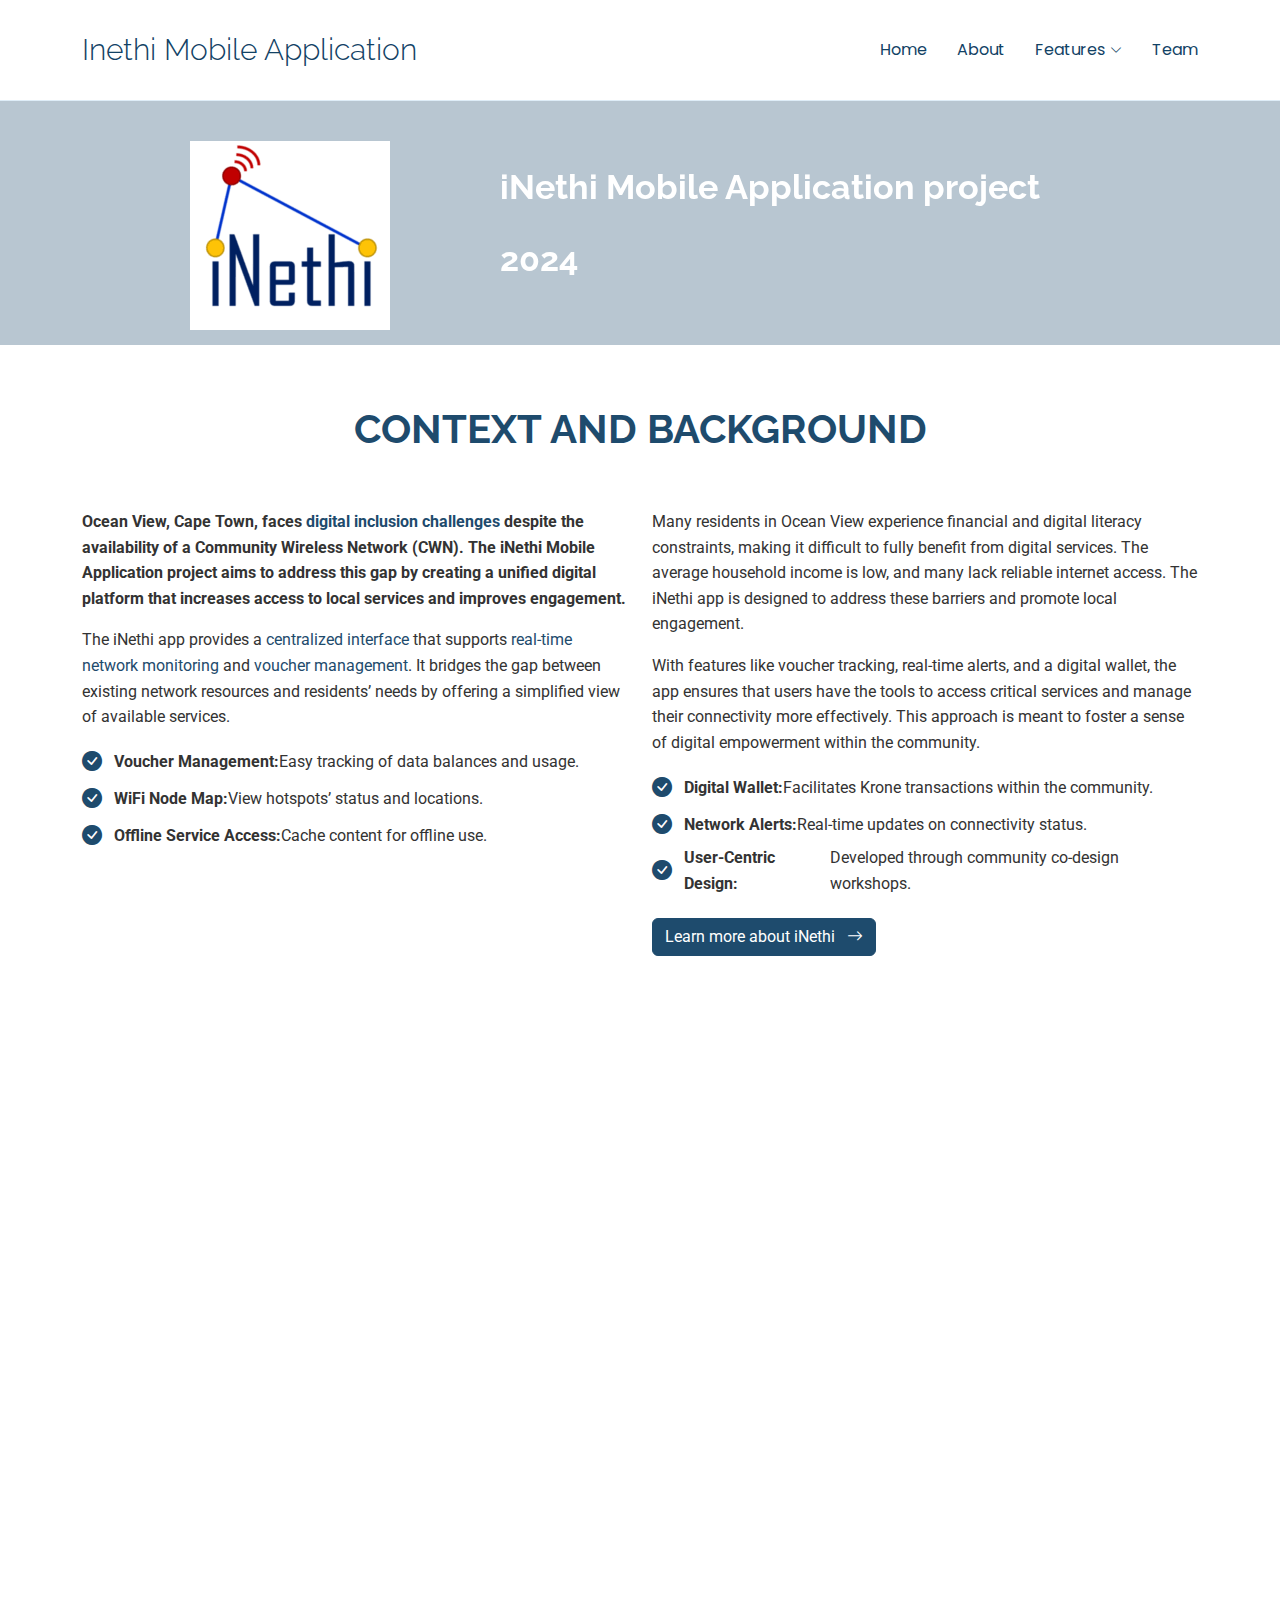
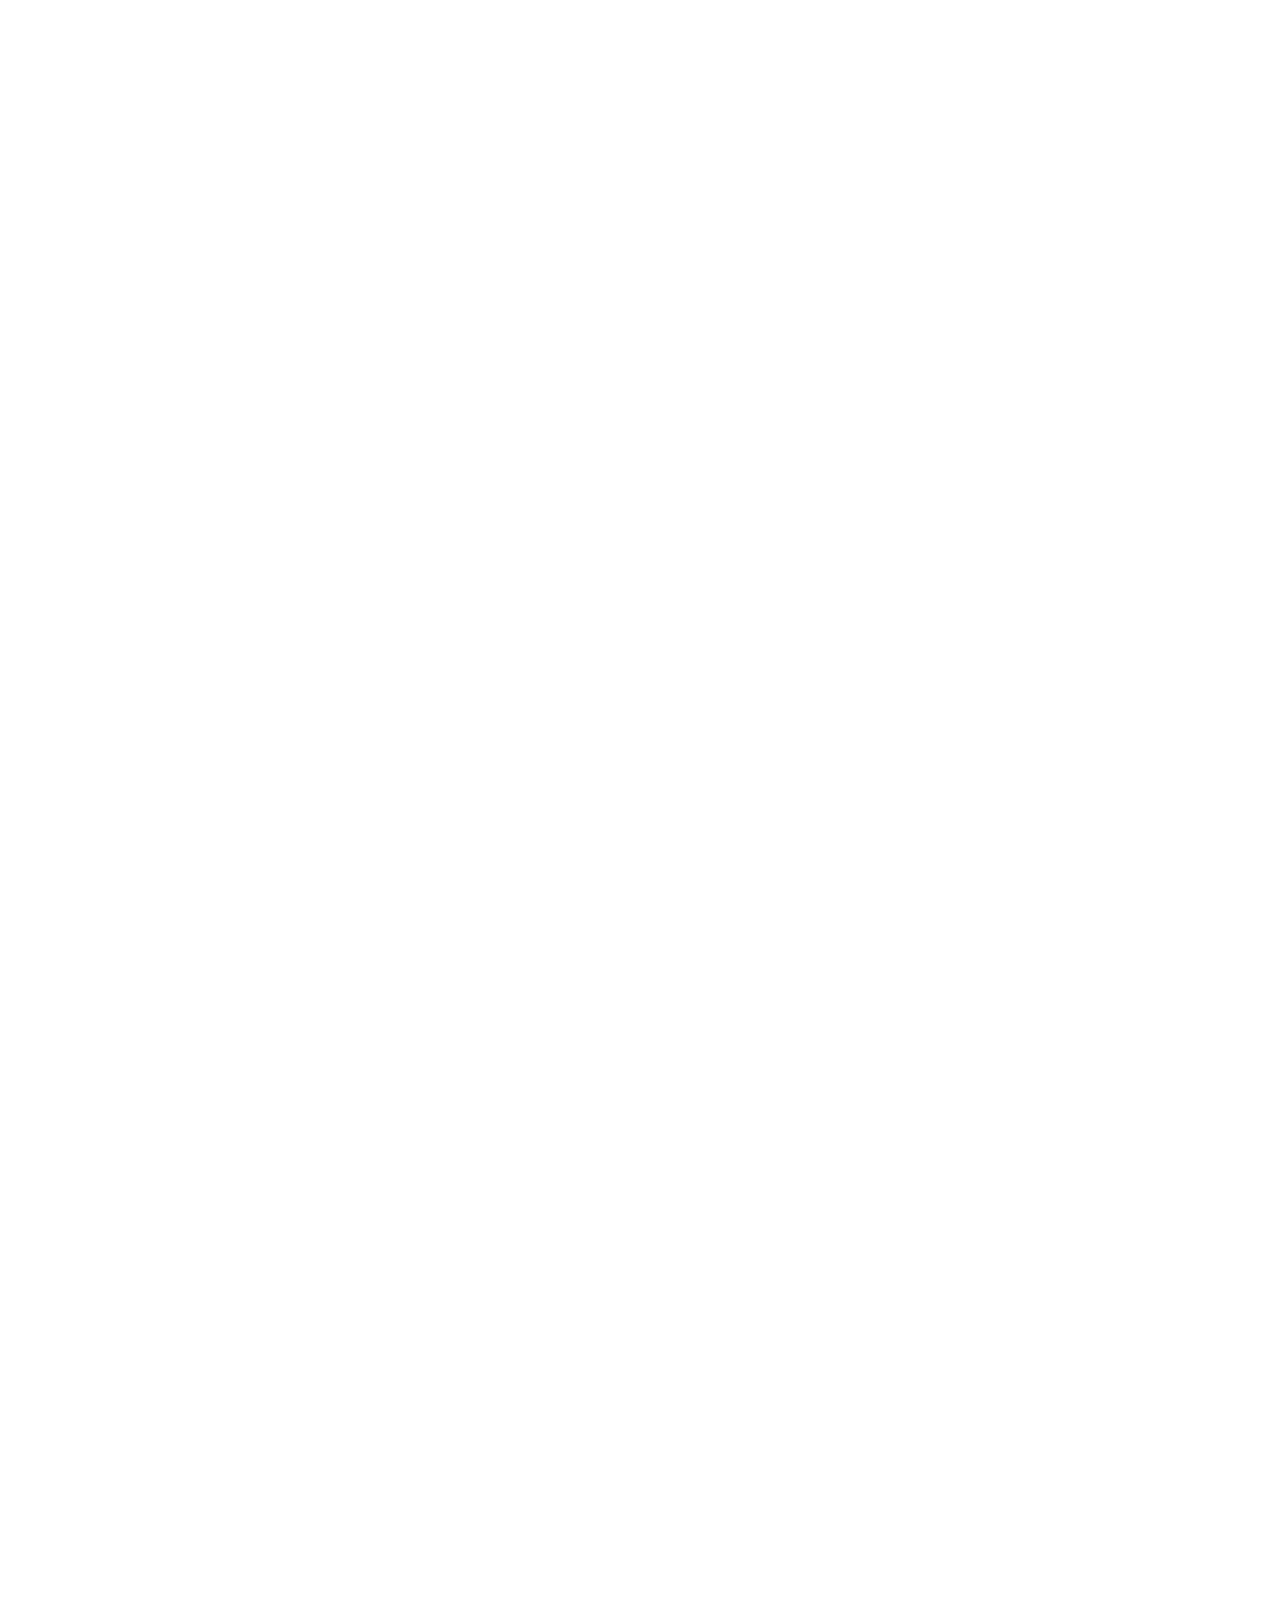
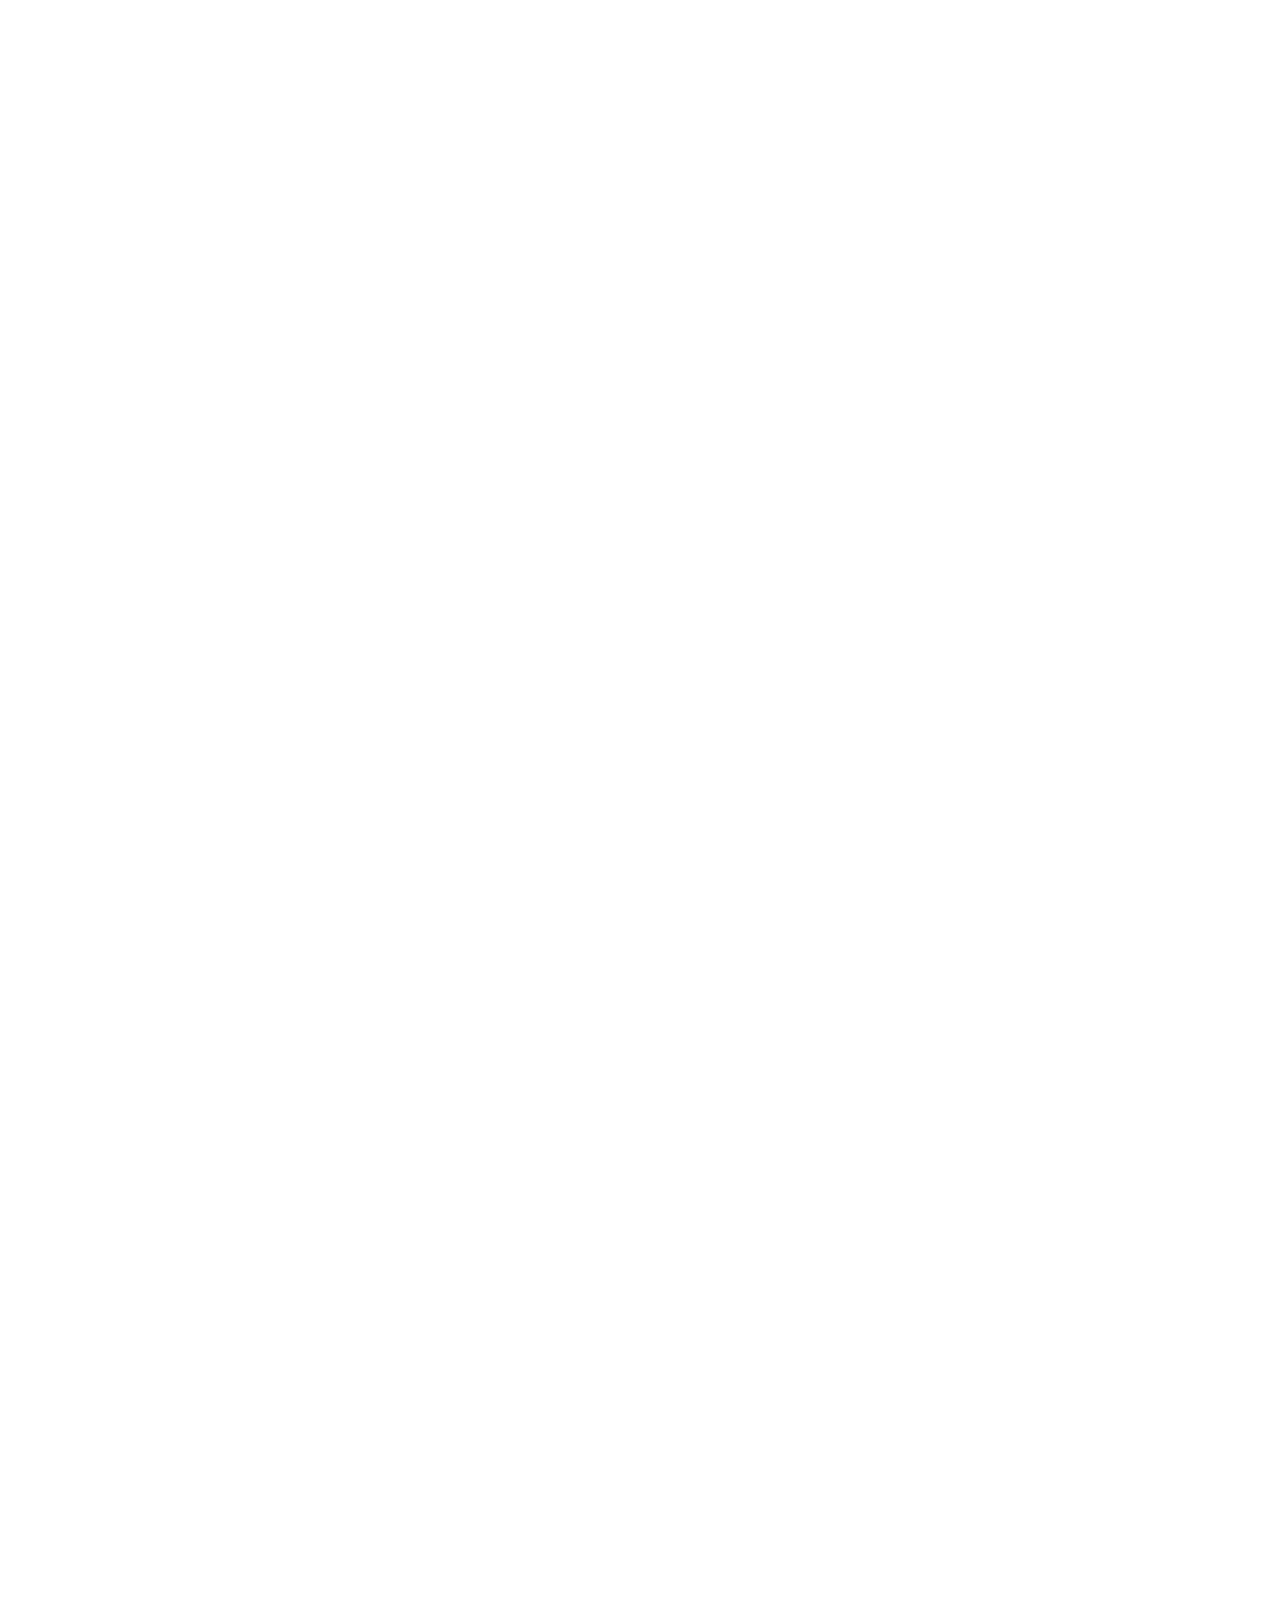
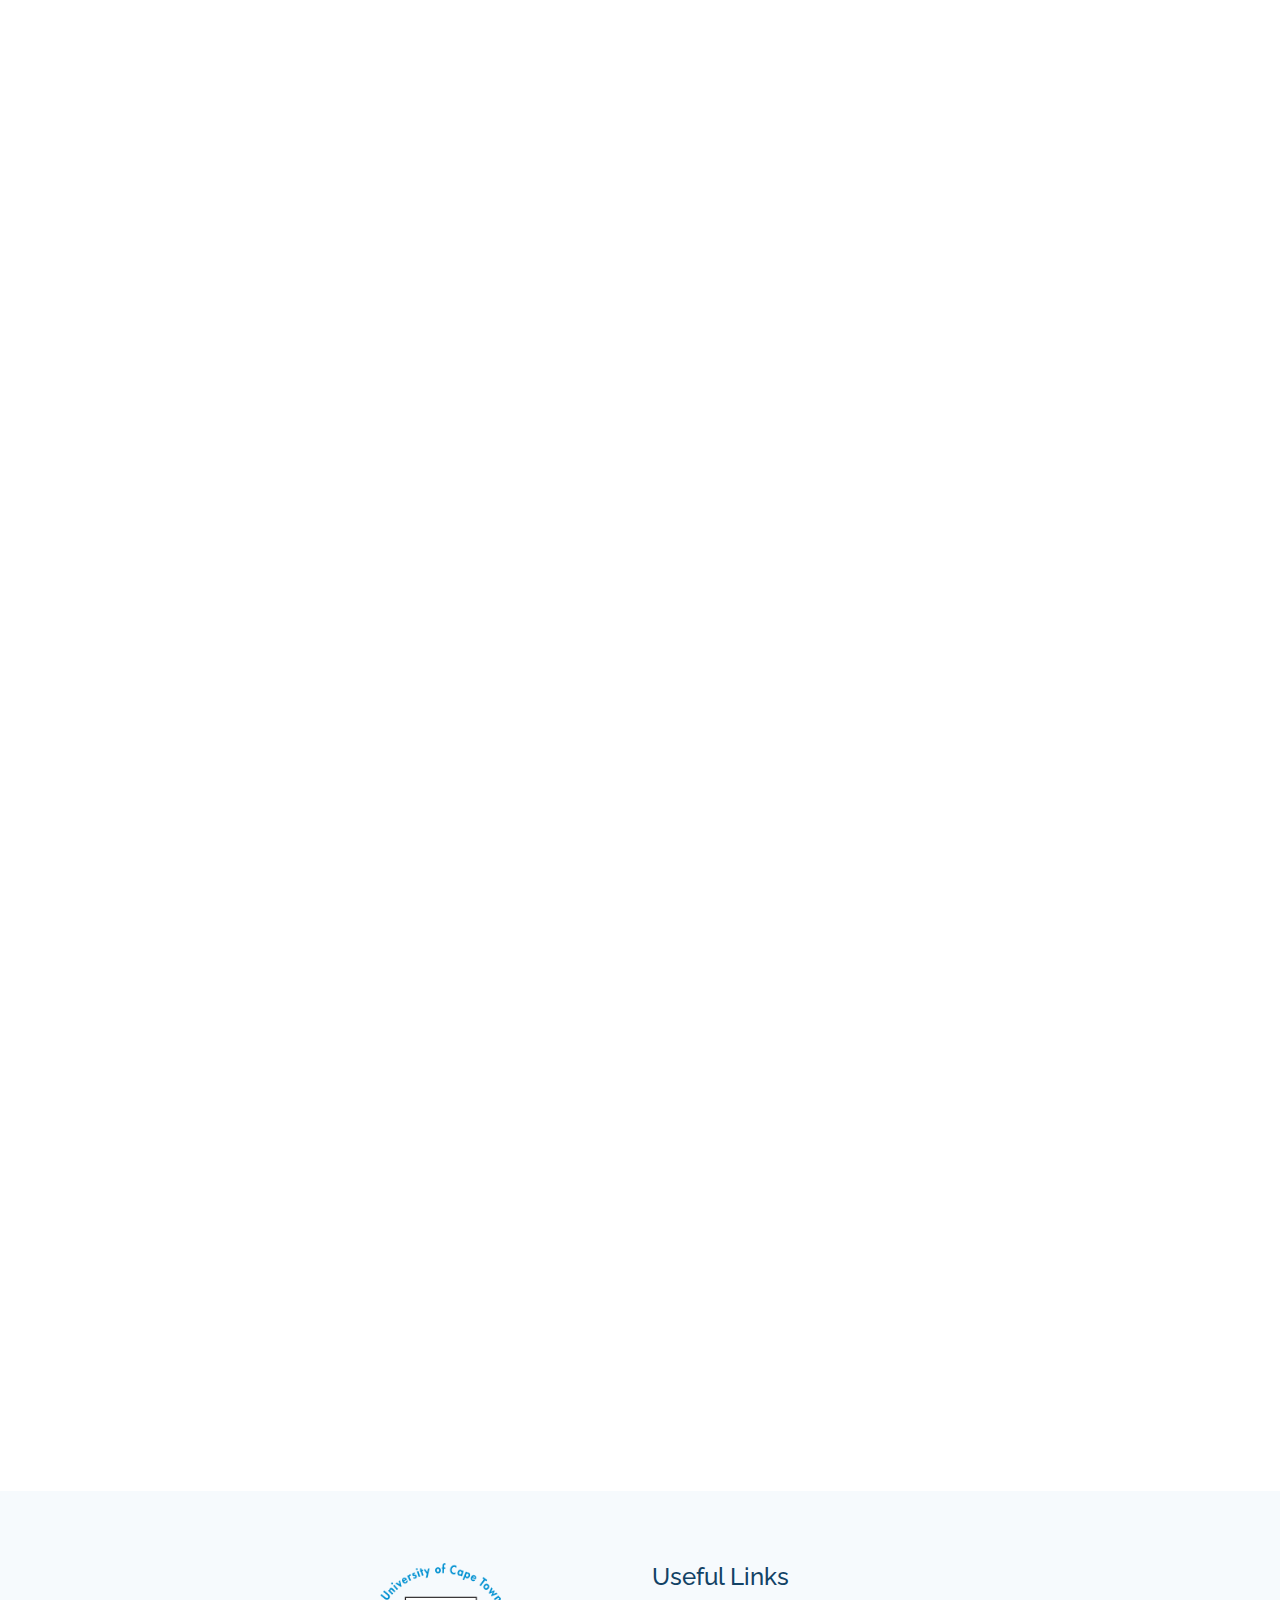
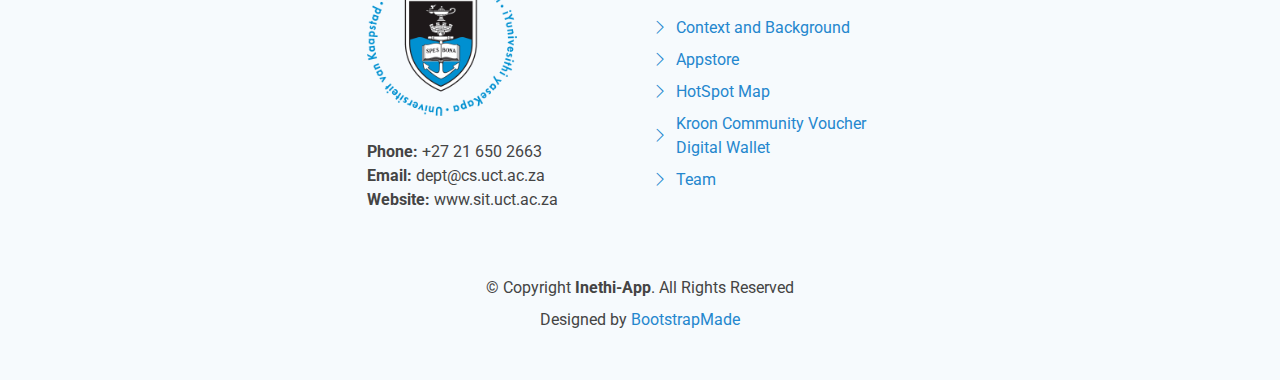
<file: index.html>
<!DOCTYPE html>
<html lang="en">

<head>
  <meta charset="utf-8">
  <meta content="width=device-width, initial-scale=1.0" name="viewport">
  <title>Inethi Mobile App</title>
  <meta name="description" content="">
  <meta name="keywords" content="">

  <!-- Favicons -->
  <link href="assets/img/iNethi_logo.png" rel="icon">
  <link href="assets/img/apple-touch-icon.png" rel="apple-touch-icon">

  <!-- Fonts -->
  <link href="https://fonts.googleapis.com" rel="preconnect">
  <link href="https://fonts.gstatic.com" rel="preconnect" crossorigin>
  <link
    href="https://fonts.googleapis.com/css2?family=Roboto:ital,wght@0,100;0,300;0,400;0,500;0,700;0,900;1,100;1,300;1,400;1,500;1,700;1,900&family=Poppins:ital,wght@0,100;0,200;0,300;0,400;0,500;0,600;0,700;0,800;0,900;1,100;1,200;1,300;1,400;1,500;1,600;1,700;1,800;1,900&family=Raleway:ital,wght@0,100;0,200;0,300;0,400;0,500;0,600;0,700;0,800;0,900;1,100;1,200;1,300;1,400;1,500;1,600;1,700;1,800;1,900&display=swap"
    rel="stylesheet">

  <!-- Vendor CSS Files -->
  <link href="assets/vendor/bootstrap/css/bootstrap.min.css" rel="stylesheet">
  <link href="assets/vendor/bootstrap-icons/bootstrap-icons.css" rel="stylesheet">
  <link href="assets/vendor/aos/aos.css" rel="stylesheet">
  <link href="assets/vendor/glightbox/css/glightbox.min.css" rel="stylesheet">
  <link href="assets/vendor/swiper/swiper-bundle.min.css" rel="stylesheet">

  <!-- Main CSS File -->
  <link href="assets/css/main.css" rel="stylesheet">

  <style>
      .section-title {
    padding: 2rem 1rem;
    max-width: 800px;
    margin: 0 auto;
    text-align: center;
  }
  
  .section-title h3 {
    font-family: 'Arial', sans-serif;
    color: #333;
    font-size: 2rem;
    margin-bottom: 2rem;
    position: relative;
    padding-bottom: 1rem;
    display: inline-block;
  }
  
  .section-title h3::after {
    content: '';
    position: absolute;
    left: 50%;
    bottom: 0;
    transform: translateX(-50%);
    width: 50px;
    height: 3px;
    background-color: #4a90e2;
  }
  
  .section-title .image-container {
    display: flex;
    align-items: center;
    margin: 2rem 0;
    border-radius: 8px;
    overflow: hidden;
    box-shadow: 0 4px 8px rgba(0,0,0,0.1);
  }
  
  .section-title img {
    display: block;
    margin: 0 auto;
    width: 100%;
    max-width: 600px;
    height: auto;
}
  
  .section-title p {
    font-family: 'Arial', sans-serif;
    color: #666;
    line-height: 1.6;
    font-size: 1.1rem;
    margin-top: 2rem;
    text-align: justify;
  }
    /* General Icon Box Styling */
    .icon-box {
      background: #ffffff;
      border-radius: 15px;
      box-shadow: 0 4px 25px rgba(0, 0, 0, 0.1);
      padding: 30px;
      text-align: center;
      position: relative;
      overflow: hidden;
      margin: 15px 0;
    }

    /* Color Variants for Icon Boxes */
    .iconbox-blue {
      border-top: 4px solid #007bff;
    }

    .iconbox-orange {
      border-top: 4px solid #f4a261;
    }

    .iconbox-pink {
      border-top: 4px solid #e63946;
    }

    /* Icon Container Styling */
    .icon-box .icon {
      margin: 0 auto 20px auto;
      width: 70px;
      height: 70px;
      background: rgba(0, 0, 0, 0.05);
      border-radius: 50px;
      display: flex;
      align-items: center;
      justify-content: center;
    }

    /* Image Icon Styling */
    .icon-image {
      width: 40px;
      height: 40px;
      object-fit: contain;
    }

    /* Icon Box Text Styling */
    .icon-box h4 {
      font-size: 20px;
      margin-bottom: 15px;
      font-weight: 600;
    }

    .icon-box p {
      font-size: 14px;
      color: #444444;
    }

    .team-member {
      background: #fff;
      border-radius: 10px;
      padding: 30px;
      box-shadow: 0 0 30px rgba(0, 0, 0, 0.08);
      transition: 0.3s;
      width: 100%;
    }

    .team-member:hover {
      box-shadow: 0 0 30px rgba(0, 0, 0, 0.15);
    }

    .team-member .member-img {
      overflow: hidden;
      border-radius: 10px;
      margin: 0 auto 20px auto;
      position: relative;
      width: 100%;
      height: 300px;
    }

    .team-member .member-img img {
      width: 100%;
      height: 100%;
      object-fit: cover;
    }

    .team-member .member-info {
      text-align: center;
      margin-bottom: 0px;
    }

    .team-member .member-info h4 {
      font-weight: 700;
      margin-bottom: 5px;
      font-size: 20px;
    }

    .team-member .member-info span {
      display: block;
      font-size: 14px;
      font-weight: 400;
      color: #6c757d;
    }

    .team-member .member-links {
      display: flex;
      flex-direction: column;
      align-items: center;
      gap: 10px;
    }

    .team-member .member-links .btn {
      width: 80%;
      white-space: nowrap;
      overflow: hidden;
      text-overflow: ellipsis;
      border-color: white;
    }

    .about h2 {
      color: #1e4b6d;
      font-size: 2.5rem;
      margin-bottom: 2rem;
    }

    .about p,
    .about li {
      font-size: 1rem;
      line-height: 1.6;
      color: #333;
    }

    .about .text-primary {
      color: #1e4b6d !important;
    }

    .about .btn-primary {
      background-color: #1e4b6d;
      border-color: #1e4b6d;
    }

    .about .btn-primary:hover {
      background-color: #163754;
      border-color: #163754;
    }
    .row.g-3 {
  --bs-gutter-x: 1rem; /* Reduce the horizontal gap between cards */
  --bs-gutter-y: 1rem; /* Reduce the vertical gap between cards */
}
  </style>

<body class="index-page">

  <header id="header" class="header d-flex align-items-center sticky-top">
    <div class="container-fluid container-xl position-relative d-flex align-items-center">

      <a href="index.html" class="logo d-flex align-items-center me-auto">
        <!-- Uncomment the line below if you also wish to use an image logo -->
        <!-- <img src="assets/img/logo.png" alt=""> -->
        <h1 class="sitename">Inethi Mobile Application</h1>
      </a>

      <nav id="navmenu" class="navmenu">
        <ul>
          <li><a href="#hero" class="active">Home</a></li>
          <li><a href="#about">About</a></li>
          <li class="dropdown">
            <a href="#"><span>Features</span> <i class="bi bi-chevron-down"></i></a>
            <ul>
              <li><a href="sample2Appstore.html">Inethi Appstore</a></li>
              <li><a href="Wallet.html">Digital Wallet</a></li>
              <li><a href="MapFast.html">HotSpot Map</a></li>
            </ul>
          </li>
          <li><a href="#team">Team</a></li>
        </ul>
        <i class="mobile-nav-toggle d-xl-none bi bi-list"></i>
      </nav>



    </div>
  </header>

  <main class="main">

    <section id="hero" class="hero section" style="background: rgb(18, 66, 101); padding: 40px 0; min-height: 200px;">
      <div class="container" style="max-width: 900px;">
        <div class="row align-items-center" data-aos="zoom-out">
          <div class="col-md-4 col-sm-12 text-center" style="padding: 10px;">
            <img src="assets/img/iNethi_logo.png" alt="iNethi Logo" style="max-width: 200px; width: 100%; height: auto;">
          </div>
          <div class="col-md-8 col-sm-12" style="padding: 10px;">
            <h1 style="color: white; font-size: calc(1.5rem + 0.8vw); margin: 0; text-align: left;">iNethi Mobile Application project 2024</h1>
          </div>
        </div>
      </div>
    </section>

    <!-- About Section -->
    <section id="about" class="about section">
      <div class="container">
        <div class="row">
          <div class="col-12 text-center mb-4">
            <h2 class="fw-bold text-primary">CONTEXT AND BACKGROUND</h2>
          </div>
        </div>
        <div class="row gy-4">
          <div class="col-lg-6">
            <p class="fw-bold">
              Ocean View, Cape Town, faces <span class="text-primary">digital inclusion challenges</span> despite the
              availability of a Community Wireless Network (CWN). The iNethi Mobile Application project aims to address
              this gap by creating a unified digital platform that increases access to local services and improves
              engagement.
            </p>
            <p>
              The iNethi app provides a <span class="text-primary">centralized interface</span> that supports <span
                class="text-primary">real-time network monitoring</span> and <span class="text-primary">voucher
                management</span>. It bridges the gap between existing network resources and residents’ needs by
              offering a simplified view of available services.
            </p>
            <ul class="list-unstyled">
              <li><i class="bi bi-check-circle-fill text-primary me-2"></i><span class="fw-bold">Voucher
                  Management:</span> Easy tracking of data balances and usage.</li>
              <li><i class="bi bi-check-circle-fill text-primary me-2"></i><span class="fw-bold">WiFi Node Map:</span>
                View hotspots’ status and locations.</li>
              <li><i class="bi bi-check-circle-fill text-primary me-2"></i><span class="fw-bold">Offline Service
                  Access:</span> Cache content for offline use.</li>
            </ul>
          </div>
          <div class="col-lg-6">
            <p>
              Many residents in Ocean View experience financial and digital literacy constraints, making it difficult to
              fully benefit from digital services. The average household income is low, and many lack reliable internet
              access. The iNethi app is designed to address these barriers and promote local engagement.
            </p>
            <p>
              With features like voucher tracking, real-time alerts, and a digital wallet, the app ensures that users
              have the tools to access critical services and manage their connectivity more effectively. This approach
              is meant to foster a sense of digital empowerment within the community.
            </p>
            <ul class="list-unstyled">
              <li><i class="bi bi-check-circle-fill text-primary me-2"></i><span class="fw-bold">Digital Wallet:</span>
                Facilitates Krone transactions within the community.</li>
              <li><i class="bi bi-check-circle-fill text-primary me-2"></i><span class="fw-bold">Network Alerts:</span>
                Real-time updates on connectivity status.</li>
              <li><i class="bi bi-check-circle-fill text-primary me-2"></i><span class="fw-bold">User-Centric
                  Design:</span> Developed through community co-design workshops.</li>
            </ul>
            <p class="mt-3">
              <a href="https://www.inethi.org.za" class="btn btn-primary" target="_blank">Learn more about iNethi <i
                  class="bi bi-arrow-right ms-2"></i></a>
            </p>
          </div>
        </div>
      </div>
    </section>




    <!-- Feature Section  -->
    <section id="AppStore" class="about-alt section">

      <div class="container">

        <div class="row gy-4">
          <div class="col-lg-6 position-relative align-self-start" data-aos="fade-up" data-aos-delay="100">
            <img src="assets/img/apsss.jpeg" style="height: 50vh;" class="img-fluid" alt="">
            <img src="assets/img/apv.jpeg" style="height: 50vh" ; class="img-fluid" alt="">

          </div>
          <div class="col-lg-6 content" data-aos="fade-up" data-aos-delay="200">
            <h3>iNethi App Store Project: Empowering Local Digital Communities.</h3>
            <p class="fst-italic">

              The iNethi App Store is a community-driven digital platform designed to bridge the digital divide in
              underserved areas
              like Ocean View, South Africa. By providing local residents with access to a curated selection of
              preloaded apps and
              offline digital services, the platform addresses the challenges of high data costs and limited internet
              connectivity.
              Through a participatory design approach, the app store was co-created with the community, ensuring it
              meets local needs
              while promoting digital inclusion and content creation.



            </p>
            <ul>
              <li><i class="bi bi-check2-all"></i> <span>Key features include an intuitive interface, offline
                  functionality, and easy access to local media and educational
                  resources.</span></li>
              <li><i class="bi bi-check2-all"></i> <span>The project highlights the potential of community networks to
                  foster digital engagement, support local
                  innovation, and provide sustainable access to critical services.</span></li>
            </ul>
            <p>
              <a href="sample2Appstore.html">read more</a> about how the iNethi App Store is transforming digital access
              for Ocean View
              residents!
            </p>
          </div>
        </div>

      </div>

    </section>
    <!-- Kroon Digital Voucher Wallet Section -->
    <section id="Wallet" class="about-alt section">
      <div class="container">
        <div class="row gy-4">
          <div class="col-lg-6 position-relative align-self-start" data-aos="fade-up" data-aos-delay="100">
            <img src="assets/img/Wallet.jpg" style="height: 50vh;" class="img-fluid" alt="Kroon Wallet Interface">
            <img src="assets/img/wallet 2.jpg" style="height: 50vh;" class="img-fluid" alt="Kroon Transaction Example">
          </div>
          <div class="col-lg-6 content" data-aos="fade-up" data-aos-delay="200">
            <h3>Kroon Digital Voucher Wallet: Empowering Ocean View's Local Economy</h3>
            <p class="fst-italic">
              The Kroon digital voucher wallet is a innovative solution designed to address financial inclusion
              challenges and stimulate local economic activity in Ocean View, South Africa. As part of the iNethi
              community network initiative, this digital wallet enables residents to easily manage, send, and receive
              community vouchers, fostering a more resilient local economy.
            </p>
            <ul>
              <li><i class="bi bi-check2-all"></i> <span>Key features include a user-friendly interface, real-time
                  balance tracking, secure transactions, and offline functionality for areas with limited
                  connectivity.</span></li>
              <li><i class="bi bi-check2-all"></i> <span>The wallet incentivizes engagement with the iNethi network,
                  supports local businesses, and provides an accessible alternative to traditional financial
                  services.</span></li>
            </ul>
            <p>
              <a href="Wallet.html">Read more</a> about how the Kroon Digital Voucher Wallet is revolutionizing local
              transactions and empowering the Ocean View community!
            </p>
          </div>
        </div>
      </div>
</section>
    <section id="Map" class="about-alt section">
      <div class="container">
        <div class="row gy-4">
          <div class="col-lg-6 position-relative align-self-start" data-aos="fade-up" data-aos-delay="100">

            <img src="assets/img/F4.jpeg" style="height: 50vh;" class="img-fluid" alt="">
            <img src="assets/img/F3.jpeg" style="height: 50vh" ; class="img-fluid" alt="">
          </div>
          <div class="col-lg-6 content" data-aos="fade-up" data-aos-delay="200">
            <h3>iNethi Map and Voucher Tracking: Enhancing Network Visibility and Usability for the Ocean View Community
            </h3>
            <p class="fst-italic">
              The iNethi Map and Voucher Tracking platform is a community-focused solution developed to address the
              underutilization of local network services in Ocean View, South Africa. By providing real-time insights
              into the availability and status of network hotspots, alongside a streamlined voucher management system,
              the platform empowers residents to optimize their connectivity and make better use of the local Community
              Wireless Network (CWN).
            </p>
            <ul>
              <li><i class="bi bi-check2-all"></i> <span><strong>Real-Time Map Visualizations:</strong> Displays current
                  status and availability of Wi-Fi hotspots, helping users locate active nodes and plan their
                  connectivity efficiently.</span></li>
              <li><i class="bi bi-check2-all"></i> <span><strong>Voucher Management System:</strong> Simplifies the
                  process of tracking and managing internet vouchers, providing balance updates and alerts to avoid
                  unexpected data outages.</span></li>
              <li><i class="bi bi-check2-all"></i> <span><strong>Community-Driven Design:</strong> Developed through a
                  participatory design process with active involvement from Ocean View residents, ensuring the platform
                  meets local needs and preferences.</span></li>
            </ul>
            <p>
              <a href="MapFast.html">Read more</a> about how the iNethi Map and Voucher Tracking platform is
              transforming connectivity and empowering the Ocean View community!
            </p>
          </div>
        </div>
      </div>
    </section>

    <!-- Services Section -->
    <!-- ======= Methodologies Section ======= -->
    <section id="methodologies" class="methodologies section-bg">
      <div class="container" data-aos="fade-up">

        <div class="section-title">
          <h2>Methodologies</h2>
        </div>

        <div class="row">
          <!-- Community Workshops Icon Box -->
          <div class="col-lg-4 col-md-6 d-flex align-items-stretch" data-aos="zoom-in" data-aos-delay="100">
            <div class="icon-box iconbox-blue">
              <div class="icon">
                <img src="assets/img/Workshop.png" class="icon-image" alt="Community Workshops">
              </div>
              <h4>Community Workshops</h4>
              <p>A series of workshops were conducted with diverse community participants to ensure the app aligned with
                their needs and
                context. During these sessions, users were involved in testing early prototypes, sharing their
                experiences, and
                suggesting improvements.</p>
            </div>
          </div>

          <!-- Co-Design and MVP Deployment Icon Box -->
          <div class="col-lg-4 col-md-6 d-flex align-items-stretch" data-aos="zoom-in" data-aos-delay="200">
            <div class="icon-box iconbox-orange">
              <div class="icon">
                <img src="assets/img/Co-designing.png" class="icon-image" alt="Co-Design">
              </div>
              <h4>Participatory Design (PD), Action Research (AR) and Cognitive Walkthroughs (CW)</h4>
              <p>Each of these approaches played a
                critical role in ensuring that the app was not only functional but also aligned with the unique needs
                and preferences of
                the Ocean View community.</p>

            </div>
          </div>

          <!-- Logging Usage and Engagement Icon Box -->
          <div class="col-lg-4 col-md-6 d-flex align-items-stretch" data-aos="zoom-in" data-aos-delay="300">
            <div class="icon-box iconbox-pink">
              <div class="icon">
                <img src="assets/img/Graphs.png" class="icon-image" alt="Logging Usage and Engagement">
              </div>
              <h4><a href="">Logging Usage and Engagement</a></h4>
              <p>Assessing app adoption and user engagement, providing valuable insights into how the community
                interacts with
                the application and guiding improvements and optimizations.</p>
            </div>
          </div>
        </div>
        
        <section id="stats" class="stats section light-background py-5">
          <div class="container" data-aos="fade-up" data-aos-delay="100">
              <div class="row gy-4 justify-content-center">
                  <div class="col-lg-3 col-md-6">
                      <div class="stats-item d-flex flex-column justify-content-center align-items-center h-100 p-4 rounded">
                          <span data-purecounter-start="0" 
                                data-purecounter-end="19" 
                                data-purecounter-duration="1"
                                class="purecounter display-4 fw-bold mb-2">19</span>
                          <p class="text-center mb-0">Total number of Participants</p>
                      </div>
                  </div>
      
                  <div class="col-lg-3 col-md-6">
                      <div class="stats-item d-flex flex-column justify-content-center align-items-center h-100 p-4 rounded">
                          <span data-purecounter-start="0" 
                                data-purecounter-end="3" 
                                data-purecounter-duration="1"
                                class="purecounter display-4 fw-bold mb-2">3</span>
                          <p class="text-center mb-0">Total number of Workshops</p>
                      </div>
                  </div>
      
                  <div class="col-lg-3 col-md-6">
                      <div class="stats-item d-flex flex-column justify-content-center align-items-center h-100 p-4 rounded">
                          <span data-purecounter-start="0" 
                                data-purecounter-end="3" 
                                data-purecounter-duration="1"
                                class="purecounter display-4 fw-bold mb-2">3</span>
                          <p class="text-center mb-0">Workshop duration</p>
                      </div>
                  </div>
              </div>
          </div>
      </section>

        <div class="container min-vh-100 d-flex flex-column justify-content-center align-items-center py-5">
          <div class="text-center" style="max-width: 800px;">
              <h3 class="display-5 mb-5 fw-bold">Our Team Illustrated</h3>
              
              <div class="d-flex justify-content-center align-items-center mb-5">
                  <img src="assets/img/teamArt.jpeg" alt="Team Illustration" class="img-fluid rounded shadow-sm" style="max-width: 600px;">
              </div>
              
              <p class="text-muted">
                  This vibrant drawing, drawn by our Professor's daughter during our first workshop, captures the collaborative
                  spirit of our project. It symbolizes the teamwork, creativity, and shared vision that drive the iNethi App initiative. It reminds us that
                  community and collaboration are at the heart of every innovation.
              </p>
          </div>
      </div>
       


      <section id="team" class="team section light-background">
        <!-- Section Title -->
        <div class="container section-title" data-aos="fade-up">
          <h2>Team</h2>
        </div>
  
        <div class="container">
          <div class="row gy-4">
            <!-- First 3 team members remain exactly the same -->
            <div class="col-lg-3 col-md-6 d-flex align-items-stretch" data-aos="fade-up" data-aos-delay="100">
              <div class="team-member" style="background: #fff; padding: 20px; border-radius: 10px; text-align: center; width: 100%;">
                <div class="member-img" style="margin-bottom: 15px;">
                  <img src="assets/img/Takunda.jpeg" class="img-fluid" alt="" style="border-radius: 10px; width: 100%; height: auto;">
                  <div class="social" style="margin-top: 10px;">
                    <a href="https://www.linkedin.com/in/takunda-dzingirai-5469a8253/"><i class="bi bi-linkedin"></i></a>
                    <a href="https://github.com/TakundaDzingirai" target="_blank"><i class="bi bi-github"></i></a>
                  </div>
                </div>
                <div class="member-info">
                  <h4 style="font-size: 20px; margin-bottom: 5px;">Takunda Dzingirai</h4>
                  <span style="display: block; margin-bottom: 15px; color: #6c757d;">iNethi AppStore</span>
                  <div class="member-links" style="display: flex; flex-direction: column; gap: 10px;">
                    <a href="assets/docs/Takunda Lit Review (1).pdf" class="btn btn-outline-primary" style="border: 1px solid #0d6efd; padding: 8px 15px; width: 100%;">Literature Review</a>
                    <a href="assets/docs/DZNTAK002_final_projectPaper (1).pdf" class="btn btn-outline-primary" style="border: 1px solid #0d6efd; padding: 8px 15px; width: 100%;">Project Final paper</a>
                  </div>
                </div>
              </div>
            </div>
  
            <div class="col-lg-3 col-md-6 d-flex align-items-stretch" data-aos="fade-up" data-aos-delay="200">
              <div class="team-member" style="background:#fff; padding: 20px; border-radius: 10px; text-align: center; width: 100%;">
                <div class="member-img" style="margin-bottom: 15px;">
                  <img src="assets/img/rea.jpg" class="img-fluid" alt="" style="border-radius: 10px; width: 100%; height: auto;">
                  <div class="social" style="margin-top: 10px;">
                    <a href="https://github.com/reabetsoempapa" target="_blank"><i class="bi bi-github"></i></a>
                    <a href="https://www.linkedin.com/in/reabetsoe-mpapa-4a8416191/"><i class="bi bi-linkedin"></i></a>
                  </div>
                </div>
                <div class="member-info">
                  <h4 style="font-size: 20px; margin-bottom: 5px;">Reabetsoe Mpapa</h4>
                  <span style="display: block; margin-bottom: 15px; color: #6c757d;">Wallet</span>
                  <div class="member-links" style="display: flex; flex-direction: column; gap: 10px;">
                    <a href="assets/docs/mpprea_Wallet/MPPREA001_LITREV.pdf" class="btn btn-outline-primary" style="border: 1px solid #0d6efd; padding: 8px 15px; width: 100%;">Lit Review</a>
                    <a href="assets/docs/mpprea_Wallet/mpprea001.pdf" class="btn btn-outline-primary" style="border: 1px solid #0d6efd; padding: 8px 15px; width: 100%;">Final Paper</a>
                  </div>
                </div>
              </div>
            </div>
  
            <div class="col-lg-3 col-md-6 d-flex align-items-stretch" data-aos="fade-up" data-aos-delay="300">
              <div class="team-member" style="background: #fff; padding: 20px; border-radius: 10px; text-align: center; width: 100%;">
                <div class="member-img" style="margin-bottom: 15px;">
                  <img src="assets/img/Prosper.jpeg" class="img-fluid" alt="" style="border-radius: 10px; width: 100%; height: auto;">
                </div>
                <div class="member-info">
                  <h4 style="font-size: 20px; margin-bottom: 5px;">Prosper Mambambo</h4>
                  <span style="display: block; margin-bottom: 15px; color: #6c757d;">HotSpot Map</span>
                  <div class="member-links" style="display: flex; flex-direction: column; gap: 10px;">
                    <a href="assets/docs/Literature Review_mmbpro002.pdf" class="btn btn-outline-primary" style="border: 1px solid #0d6efd; padding: 8px 15px; width: 100%;">Literature Review</a>
                    <a href="assets/docs/CompletePaper.pdf" class="btn btn-outline-primary" style="border: 1px solid #0d6efd; padding: 8px 15px; width: 100%;">Project Final Paper</a>
                  </div>
                </div>
              </div>
            </div>
  
            <div class="col-lg-3 col-md-6 d-flex align-items-stretch" data-aos="fade-up" data-aos-delay="400">
              <div class="team-member">
                <div class="member-img">
                  <img src="assets/img/Melissa-Densmore-2021.jpeg" class="img-fluid" alt="">
                </div>
                <div class="member-info">
                  <h4>Melissa Densmore</h4>
                  <span>Supervisor</span>
                </div>
              </div>
            </div>
           
          </div>
        </div>
  </section>
  
    <div class="section-title">
      <h2>Shared Team Resources</h2>
     </div>
     <div style="display: flex; justify-content: center; align-items: center; gap: 2rem; padding: 2rem; min-height: 50vh; margin-top: 0px;">
       <!-- Project Proposal Card -->
       <div style="flex: 0 1 400px;">
         <div style="padding: 30px; border-radius: 10px; background: rgb(246, 250, 253); box-shadow: 0 10px 29px 0 rgba(68, 88, 144, 0.1); text-align: center; border-bottom: 3px solid #2c87c9;">
           <div style="margin: 0 auto 20px auto; display: flex; justify-content: center; align-items: center;">
             <img src="assets/img/Workshop.png" style="width: 64px; height: 64px;" alt="Community Workshops">
           </div>
           <h4 style="font-weight: 700; margin-bottom: 15px; font-size: 24px;">Project Proposal</h4>
           <a href="assets/docs/mmbpro002_dzntak002_mpprea001_FinalProposal.pdf" class="btn btn-outline-primary">Proposal</a>
         </div>
       </div>
       <!-- Project Poster Card -->
       <div style="flex: 0 1 400px;">
         <div style="padding: 30px; border-radius: 10px; background: rgb(246, 250, 253); box-shadow: 0 10px 29px 0 rgba(68, 88, 144, 0.1); text-align: center; border-bottom: 3px solid #2c87c9;">
           <div style="margin: 0 auto 20px auto; display: flex; justify-content: center; align-items: center;">
             <img src="assets/img/Workshop.png" style="width: 64px; height: 64px;" alt="Community Workshops">
           </div>
           <h4 style="font-weight: 700; margin-bottom: 15px; font-size: 24px;">Project Poster</h4>
           <a href="assets/docs/InethiApp.pdf" class="btn btn-outline-primary">Poster</a>
         </div>
       </div>
     </div>

        <div class="section-title">
          <h2>Acknowledgement</h2>
        </div>
        <p>We would like to express our gratitude to the Ocean View community for their enthusiastic participation
          and invaluable
          contributions throughout the development of the iNethi App Store. Special thanks go to Black Equations
          and its team, led
          by Ganief Manuel, for their support in managing the community network and facilitating workshops. This
          project would not
          have been possible without the guidance and mentorship of our supervisor, Melissa Desmore, whose
          insights greatly shaped
          the research and development process.

          We also acknowledge the University of Cape Town for providing resources
          required to conduct
          this study, and extend our thanks to the iNethi organization for creating the foundational
          infrastructure that made this
          project a reality.</p>
      </div>
    </section>

  <footer id="footer" class="py-5" style="background-color: rgb(246, 250, 253)">
    <div class="footer-top py-4">
        <div class="container">
            <div class="row justify-content-center">
                <!-- Contact Information -->
                <div class="col-lg-3 col-md-6 mb-4 mb-md-0">
                    <div class="footer-contact text-center text-md-start">
                      <div class="d-flex justify-content-center justify-content-md-start">
                        <img src="assets/img/UCT logo circular blue large (1).png" alt="UCT Logo" width="150" class="img-fluid">
                    </div>
                        <p class="mt-4">
                            <strong>Phone:</strong> +27 21 650 2663<br>
                            <strong>Email:</strong> dept@cs.uct.ac.za<br>
                            <strong>Website:</strong> www.sit.uct.ac.za
                        </p>
                       
                    </div>
                </div>

                <!-- Useful Links -->
                <div class="col-lg-3 col-md-6 mb-4 mb-md-0">
                    <h4 class="mb-4 text-center text-md-start">Useful Links</h4>
                    <ul class="list-unstyled">
                        <li class="mb-2">
                            <a href="#about" class="text-decoration-none d-flex align-items-center">
                                <i class="bi bi-chevron-right me-2"></i>
                                Context and Background
                            </a>
                        </li>
                        <li class="mb-2">
                            <a href="#AppStore" class="text-decoration-none d-flex align-items-center">
                                <i class="bi bi-chevron-right me-2"></i>
                                Appstore
                            </a>
                        </li>
                        <li class="mb-2">
                            <a href="#Map" class="text-decoration-none d-flex align-items-center">
                                <i class="bi bi-chevron-right me-2"></i>
                                HotSpot Map
                            </a>
                        </li>
                        <li class="mb-2">
                            <a href="#Wallet" class="text-decoration-none d-flex align-items-center">
                                <i class="bi bi-chevron-right me-2"></i>
                                Kroon Community Voucher Digital Wallet
                            </a>
                        </li>
                        <li class="mb-2">
                            <a href="#team" class="text-decoration-none d-flex align-items-center">
                                <i class="bi bi-chevron-right me-2"></i>
                                Team
                            </a>
                        </li>
                    </ul>
                </div>
            </div>
        </div>
    </div>

    <!-- Copyright Section -->
    <div class="container mt-4">
        <div class="row">
            <div class="col-12">
                <div class="text-center">
                    <div class="copyright mb-2">
                        &copy; Copyright <strong><span>Inethi-App</span></strong>. All Rights Reserved
                    </div>
                    <div class="credits">
                        Designed by <a href="https://bootstrapmade.com/" class="text-decoration-none">BootstrapMade</a>
                    </div>
                </div>
            </div>
        </div>
    </div>
</footer>
  <!-- Scroll Top -->
  <a href="#" id="scroll-top" class="scroll-top d-flex align-items-center justify-content-center"><i
      class="bi bi-arrow-up-short"></i></a>

  <!-- Preloader -->
  <div id="preloader"></div>

  <!-- Vendor JS Files -->
  <script src="assets/vendor/bootstrap/js/bootstrap.bundle.min.js"></script>
  <script src="assets/vendor/php-email-form/validate.js"></script>
  <script src="assets/vendor/aos/aos.js"></script>
  <script src="assets/vendor/purecounter/purecounter_vanilla.js"></script>
  <script src="assets/vendor/glightbox/js/glightbox.min.js"></script>
  <script src="assets/vendor/swiper/swiper-bundle.min.js"></script>
  <script src="assets/vendor/imagesloaded/imagesloaded.pkgd.min.js"></script>
  <script src="assets/vendor/isotope-layout/isotope.pkgd.min.js"></script>

  <!-- Main JS File -->
  <script src="assets/js/main.js"></script>

</body>

</html>
</file>
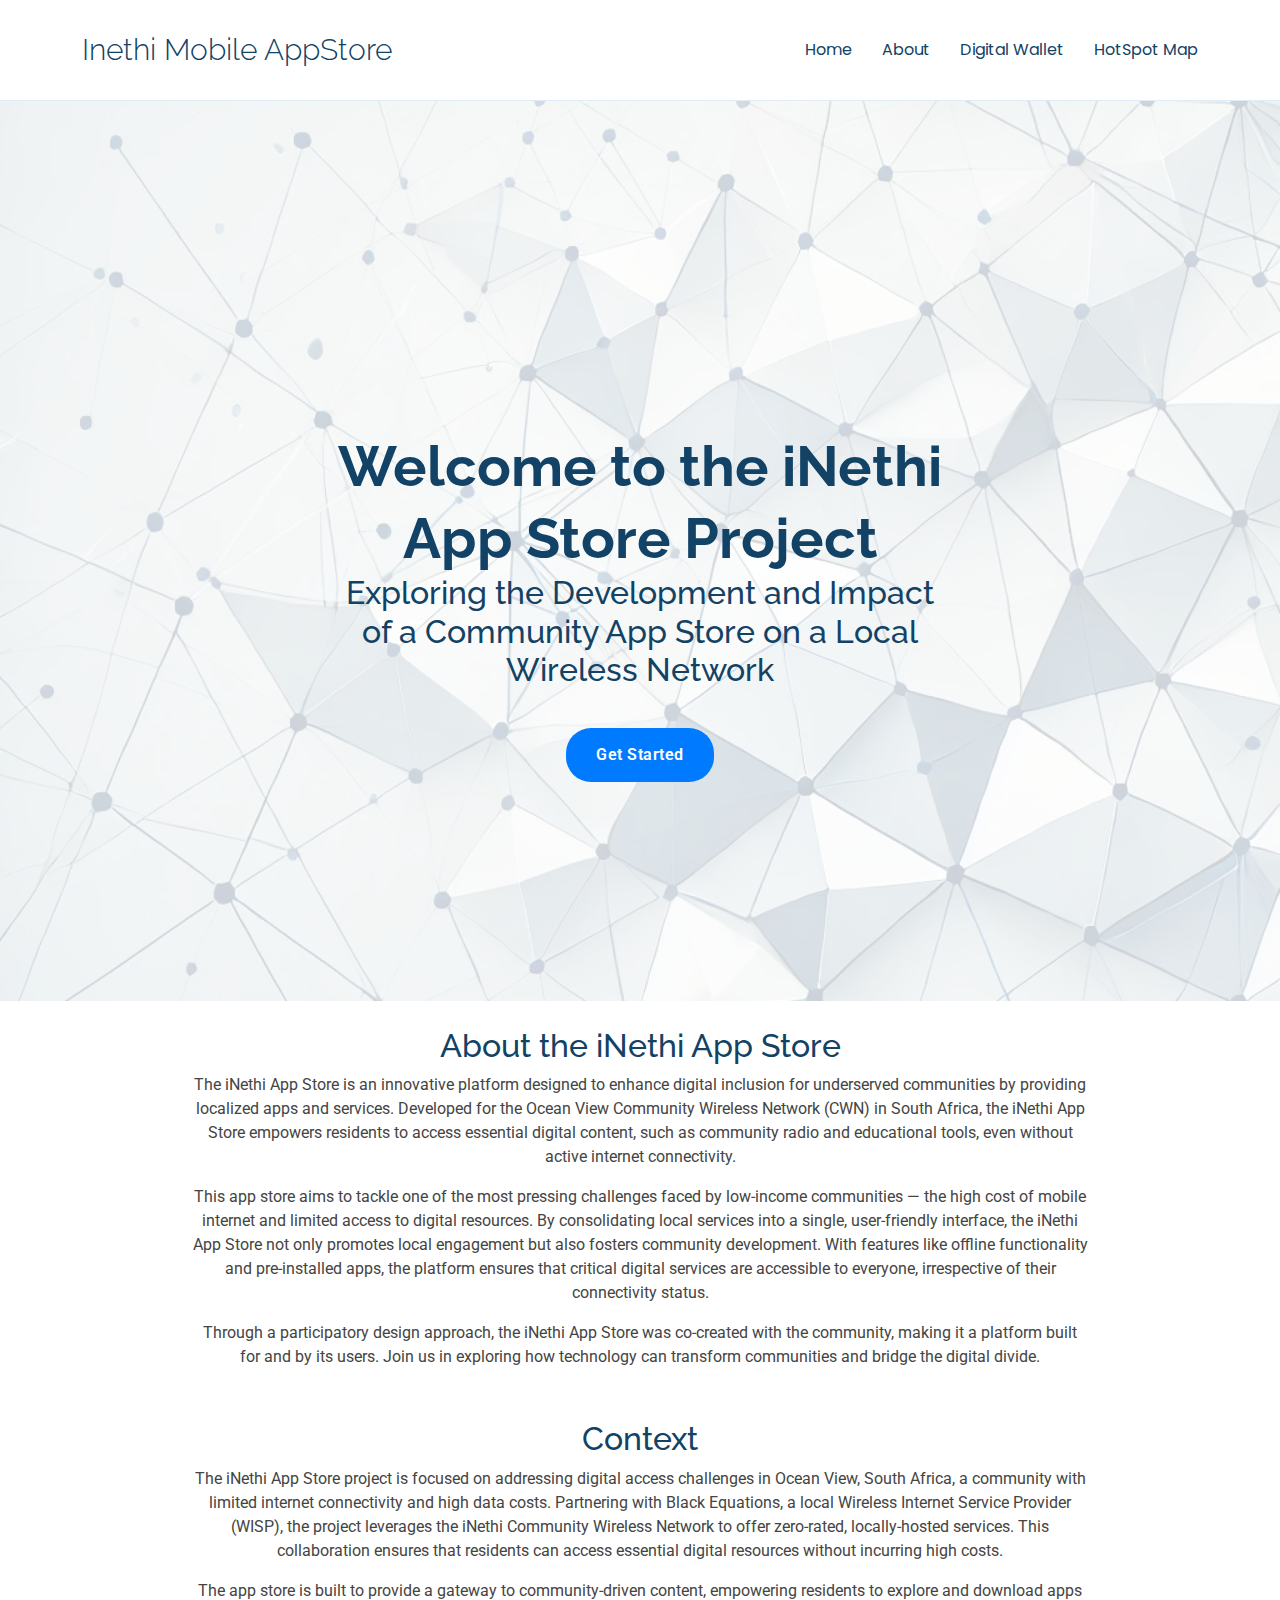
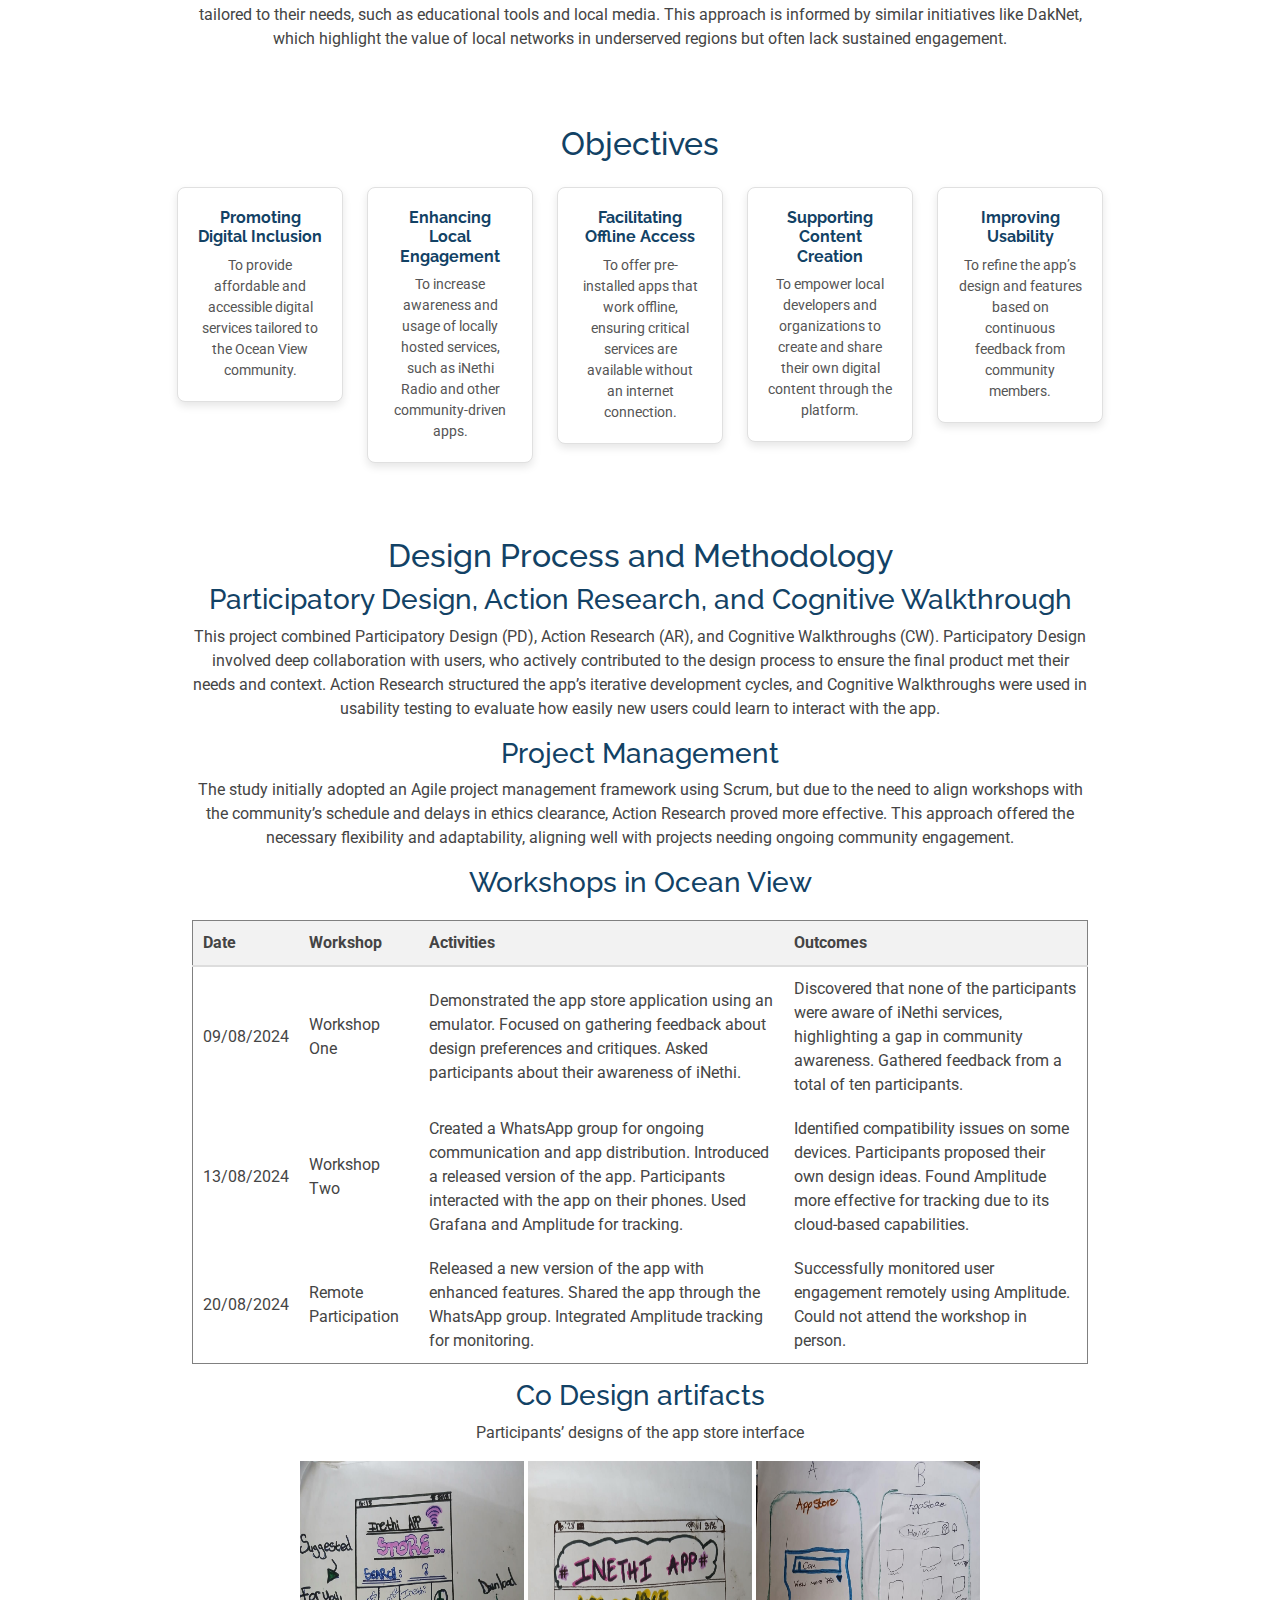
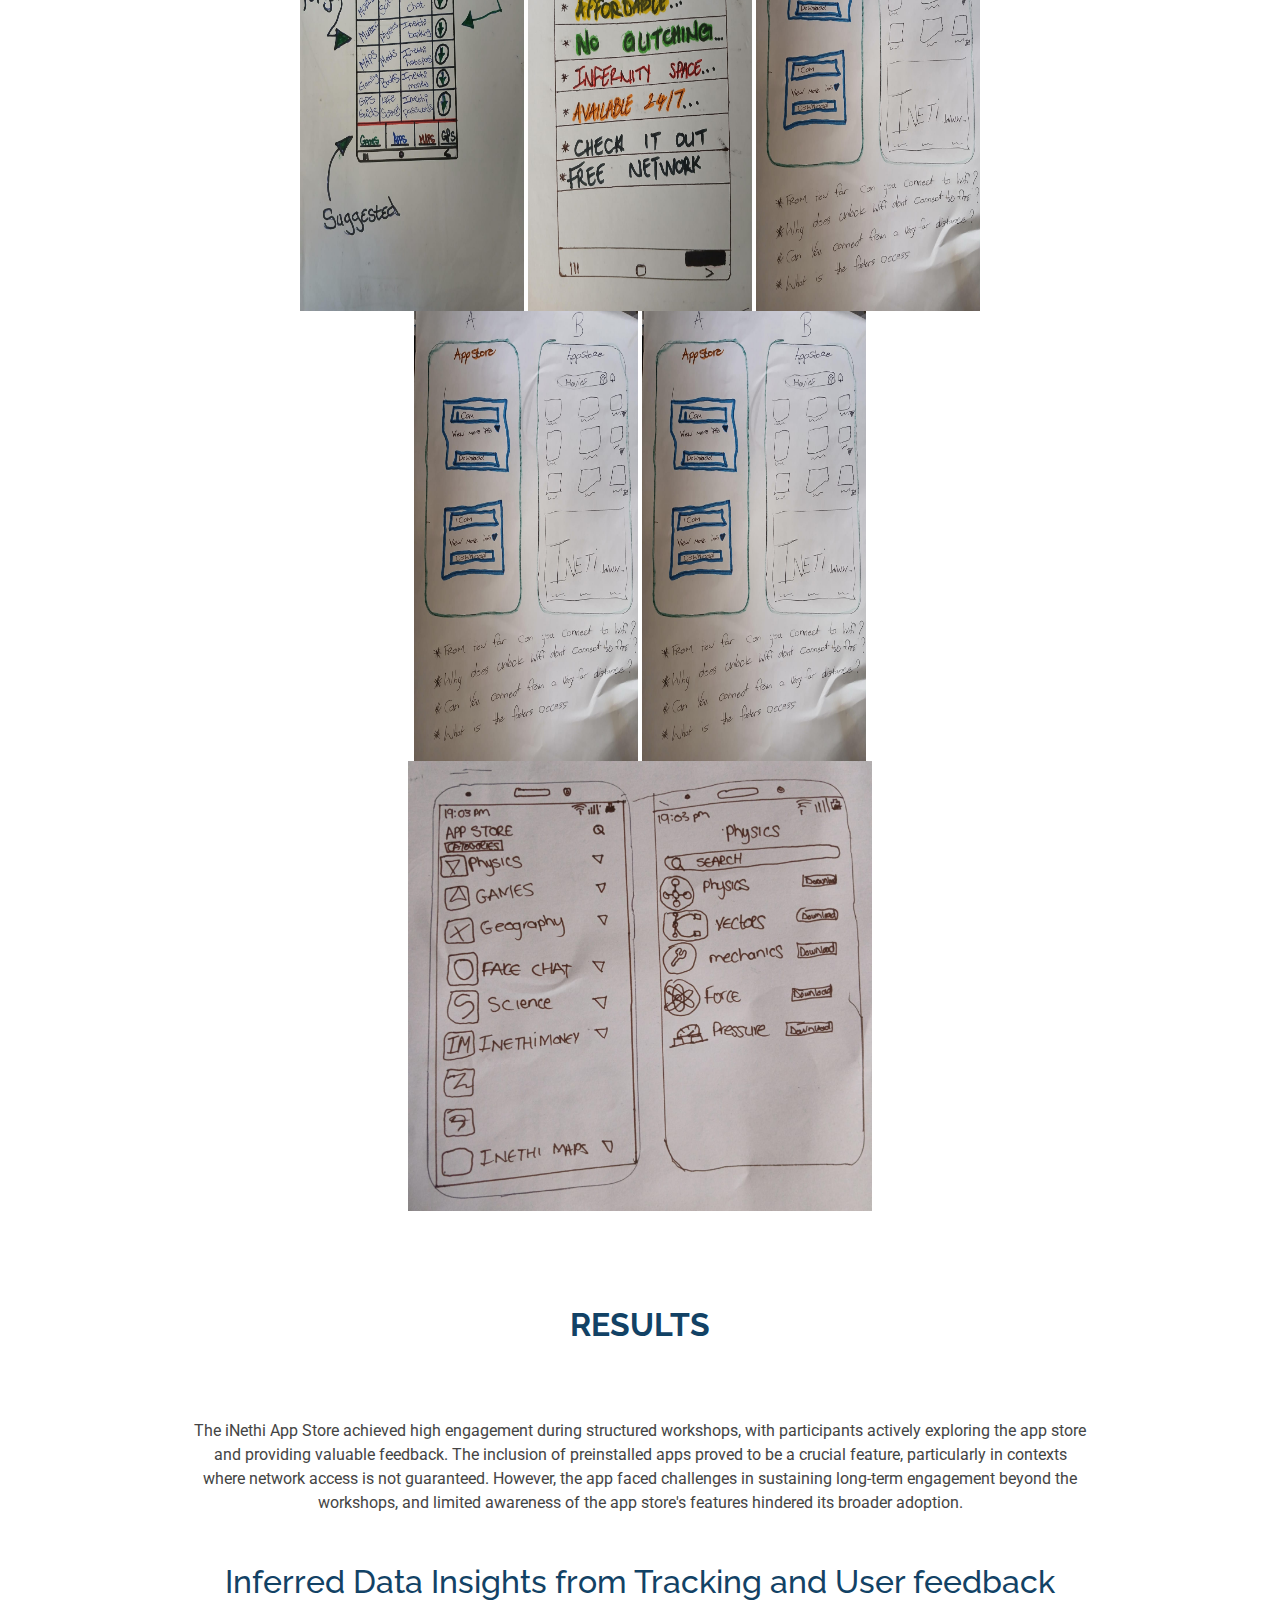
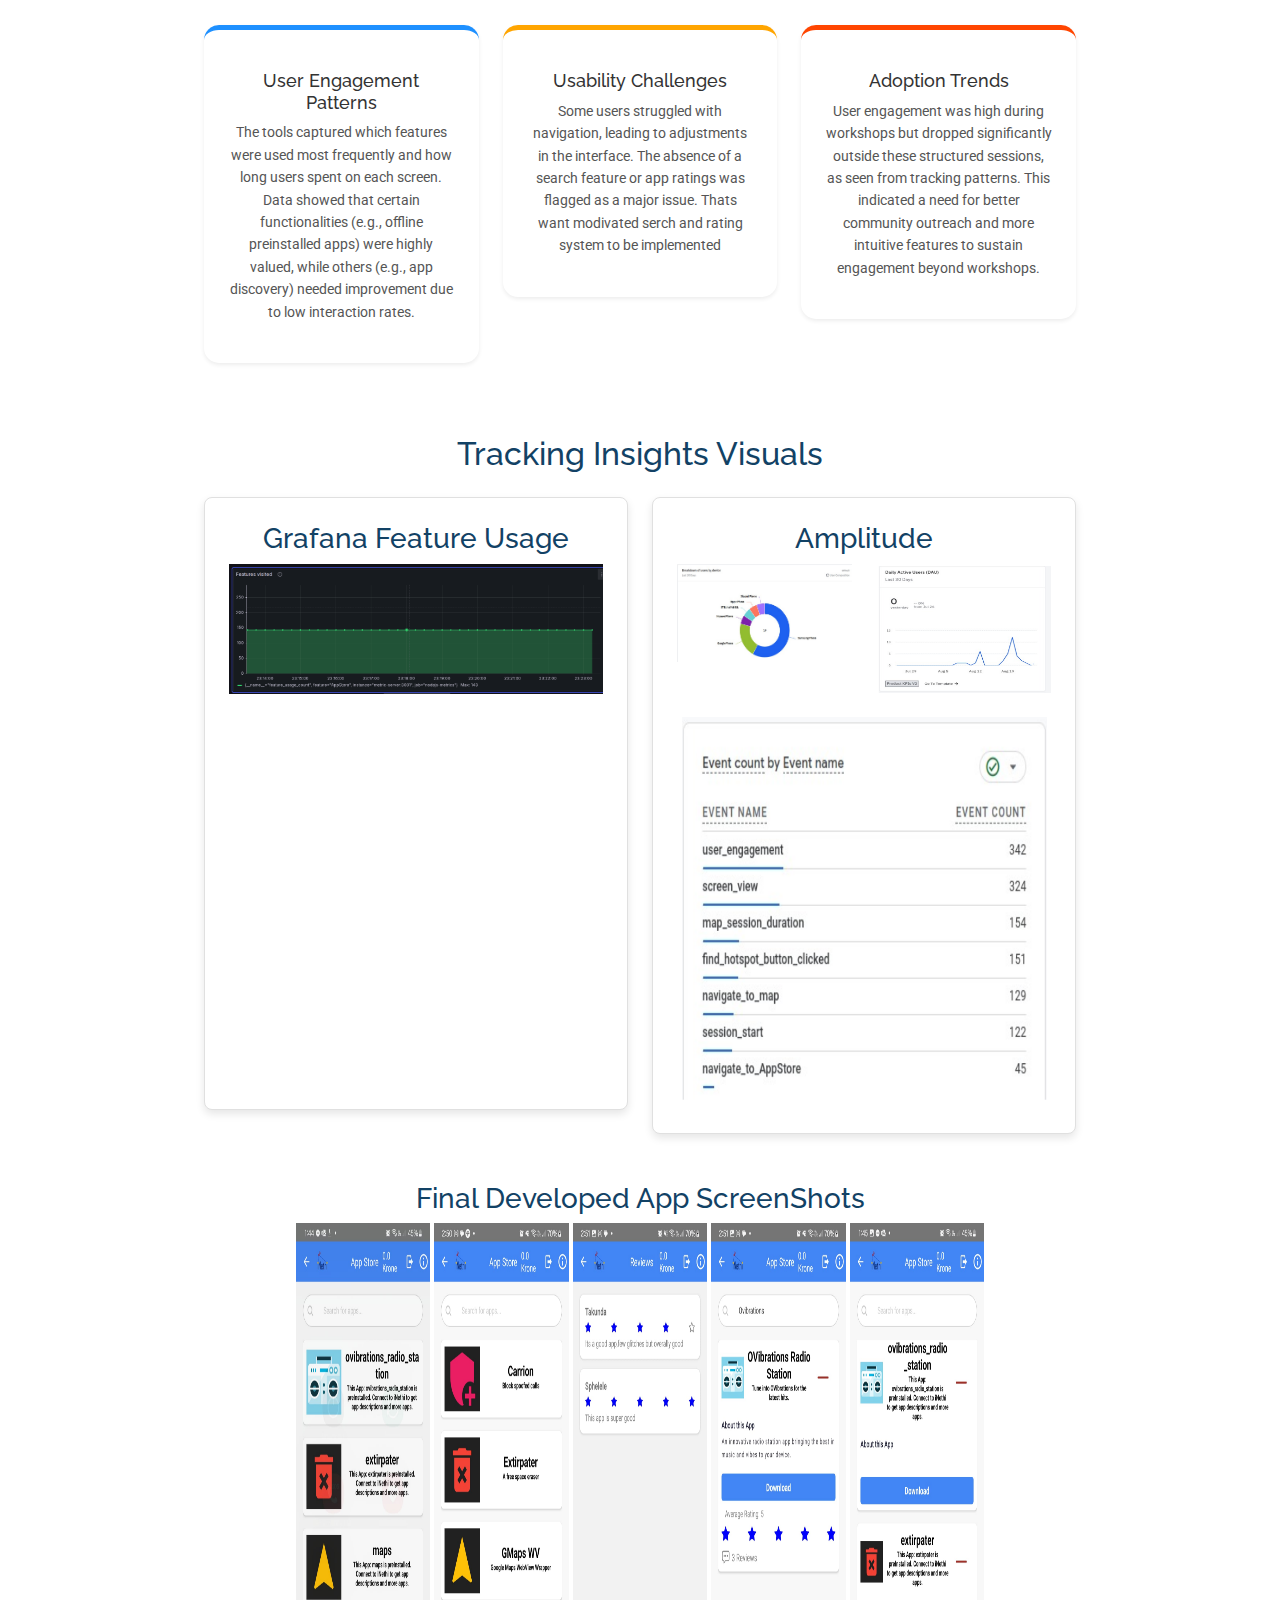
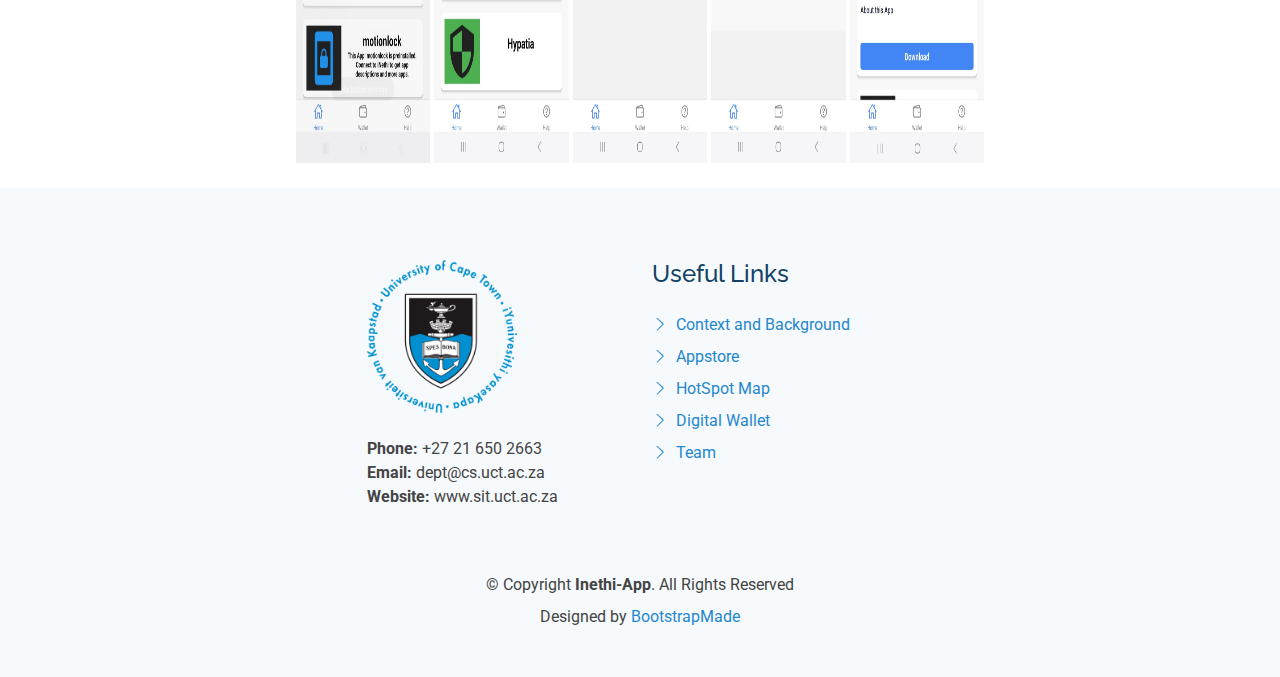
<file: sample2Appstore.html>
<!DOCTYPE html>
<html lang="en">

<head>
    <meta charset="UTF-8">
    <meta content="width=device-width, initial-scale=1.0" name="viewport">
    <title>iNethi App Store Project</title>

    <!-- Vendor CSS Files -->
    <link href="assets/vendor/bootstrap/css/bootstrap.min.css" rel="stylesheet">
    <link href="assets/vendor/bootstrap-icons/bootstrap-icons.css" rel="stylesheet">
    <link href="assets/vendor/aos/aos.css" rel="stylesheet">
    <link href="assets/vendor/glightbox/css/glightbox.min.css" rel="stylesheet">
    <link href="assets/vendor/swiper/swiper-bundle.min.css" rel="stylesheet">

    <!-- Favicons -->
    <link href="assets/img/iNethi_logo.png" rel="icon">
    <link href="assets/img/apple-touch-icon.png" rel="apple-touch-icon">

    <!-- Fonts -->
    <link href="https://fonts.googleapis.com" rel="preconnect">
    <link href="https://fonts.gstatic.com" rel="preconnect" crossorigin>
    <link
        href="https://fonts.googleapis.com/css2?family=Roboto:ital,wght@0,100;0,300;0,400;0,500;0,700;0,900;1,100;1,300;1,400;1,500;1,700;1,900&family=Poppins:ital,wght@0,100;0,200;0,300;0,400;0,500;0,600;0,700;0,800;0,900;1,100;1,200;1,300;1,400;1,500;1,600;1,700;1,800;1,900&family=Raleway:ital,wght@0,100;0,200;0,300;0,400;0,500;0,600;0,700;0,800;0,900;1,100;1,200;1,300;1,400;1,500;1,600;1,700;1,800;1,900&display=swap"
        rel="stylesheet">

    <!-- Main CSS File -->
    <link href="assets/css/main.css" rel="stylesheet">

    <!-- CSS Styling and Animations -->
    <style>
        body {
            background: url('network.svg') center center no-repeat;
            background-attachment: fixed;
            /* Makes the background image static */
            background-size: cover;
        }

        @keyframes fadeInBackground {
            0% {
                opacity: 0;
            }

            50% {
                opacity: 0.5;
            }

            100% {
                opacity: 1;
            }
        }

        .hero {
            animation: fadeInBackground 3s forwards;
            /* Set background to be fixed so it stays visible */
            background-attachment: fixed;
        }

        @keyframes fadeOutForeground {
            0% {
                opacity: 1;
                transform: scale(1);
            }

            50% {
                opacity: 0.7;
                transform: scale(0.95);
            }

            100% {
                opacity: 0.8;
                transform: scale(1);
            }
        }

        .foreground-content {
            animation: fadeOutForeground 3s forwards;
        }

        .even-spacing {
            padding-top: 10px;
            /* Reduced padding */
            padding-bottom: 10px;
            /* Reduced padding */
            padding-left: 15%;
            /* Add left padding */
            padding-right: 15%;
            /* Add right padding */
            margin-top: 15px;
            /* Smaller margin to tighten the space between sections */
            margin-bottom: 15px;
            /* Smaller margin to tighten the space between sections */
            text-align: center;
            /* Center text within the div */
        }

        .card {
            border: 1px solid #e0e0e0;
            /* Light border */
            box-shadow: 0 4px 8px rgba(0, 0, 0, 0.1);
            /* Subtle shadow */
            border-radius: 8px;
            /* Slightly rounded corners */
        }

        .card-title {
            color: #124265;
            /* Change the color to your theme */
            font-size: 16px;
            /* Adjust the font size */
            font-weight: bold;
        }

        .card-text {
            font-size: 14px;
            color: #555555;
            /* Lighter text color */
        }

        .card-body {
            padding: 20px;
            /* Increase padding */
        }

        /* General Card Styling */
        .card2 {
            border-radius: 15px;
            box-shadow: 0 4px 25px rgba(0, 0, 0, 0.1);
            background: #ffffff;
            padding: 30px;
            transition: transform 0.3s ease-in-out;
        }

        .card2:hover {
            transform: translateY(-10px);
            /* Subtle lift on hover */
        }

        /* Card Borders */
        .border-left-blue2 {
            border-top: 5px solid #1e90ff;
        }

        .border-left-orange {
            border-top: 5px solid #ffa500;
        }

        .border-left-red {
            border-top: 5px solid #ff4500;
        }

        /* Card Icon Styling */
        .card-icon2 {
            width: 70px;
            height: 70px;
            background: #f5f5f5;
            border-radius: 50px;
            margin: 0 auto;
            display: flex;
            align-items: center;
            justify-content: center;
        }

        .card-icon2 img {
            width: 40px;
            height: 40px;
        }

        /* Card Title Styling */
        .card-title2 {
            font-size: 18px;
            color: #333333;
        }

        /* Card Text Styling */
        .card-text2 {
            font-size: 14px;
            color: #555555;
            line-height: 1.6;
        }
    </style>

</head>

<body>

    <!-- ======= Header ======= -->
    <header id="header" class="header d-flex align-items-center sticky-top">
        <div class="container-fluid container-xl position-relative d-flex align-items-center">
            <a href="index.html" class="logo d-flex align-items-center me-auto">
                <h1 class="sitename">Inethi Mobile AppStore</h1>
            </a>
            <nav id="navmenu" class="navmenu">
                <ul>
                    <li><a href="index.html" class="active">Home<br></a></li>
                    <li><a href="">About</a></li>
                    <li><a href="Wallet.html">Digital Wallet</a></li>
                    <li><a href="MapFast.html">HotSpot Map</a></li>
                </ul>
                <i class="mobile-nav-toggle d-xl-none bi bi-list"></i>
            </nav>
    </header><!-- End Header -->

    <main class="main">

        <!-- CSS Styling and Animations -->

        <section id="hero" class="hero section"
            style="background: url('assets/img/acn.jpg') center center no-repeat; background-size: cover; height: 100vh; position: relative;">

            <!-- Background Overlay -->
            <div class="background-overlay"
                style="position: absolute; top: 0; left: 0; width: 100%; height: 100%; background: rgba(250, 248, 248, 0.356); z-index: 1;">
            </div>

            <!-- Foreground Content -->
            <div class="container foreground-content"
                style="position: relative; z-index: 2; padding: 30px; border-radius: 10px; margin-top: 50px; animation: fadeOutForeground 3s forwards;">
                <div class="row justify-content-center">
                    <div class="col-xl-7 col-lg-9 text-center">
                        <h1 style="color: #124265; ">Welcome to the iNethi
                            App Store
                            Project</h1>
                        <h2 style="color: #124265;">
                            Exploring the Development and Impact of a Community App Store on a Local Wireless Network
                        </h2>
                    </div>
                </div>
                <div class="text-center">
                    <a href="#about" class="btn-get-started"
                        style="background: #007bff; color: #ffffff; padding: 15px 30px; border-radius: 25px; text-decoration: none;">Get
                        Started</a>
                </div>
            </div>
        </section>
        <div id="about">
            <p></p>

        </div>


        <!-- ======= Design Process Section ======= -->
        <div class="even-spacing">
            <div>
                <div>
                    <h2>About the iNethi App Store</h2>
                    <p>The iNethi App Store is an innovative platform designed to enhance digital inclusion for
                        underserved
                        communities
                        by providing localized apps and services. Developed for the Ocean View Community Wireless
                        Network (CWN)
                        in South
                        Africa, the iNethi App Store empowers residents to access essential digital content, such as
                        community
                        radio and
                        educational tools, even without active internet connectivity.</p>
                    <p>This app store aims to tackle one of the most pressing challenges faced by low-income communities
                        — the
                        high cost
                        of mobile internet and limited access to digital resources. By consolidating local services into
                        a
                        single,
                        user-friendly interface, the iNethi App Store not only promotes local engagement but also
                        fosters
                        community
                        development. With features like offline functionality and pre-installed apps, the platform
                        ensures that
                        critical
                        digital services are accessible to everyone, irrespective of their connectivity status.</p>
                    <p>Through a participatory design approach, the iNethi App Store was co-created with the community,
                        making
                        it a
                        platform built for and by its users. Join us in exploring how technology can transform
                        communities and
                        bridge
                        the digital divide.</p>


                </div>
            </div>

        </div>

        <div class="even-spacing">
            <div>
                <h2>Context</h2>
                <p>The iNethi App Store project is focused on addressing digital access challenges in Ocean View, South
                    Africa, a
                    community with limited internet connectivity and high data costs. Partnering with Black Equations, a
                    local
                    Wireless Internet Service Provider (WISP), the project leverages the iNethi Community Wireless
                    Network
                    to offer
                    zero-rated, locally-hosted services. This collaboration ensures that residents can access essential
                    digital
                    resources without incurring high costs.</p>
                <p>The app store is built to provide a gateway to community-driven content, empowering residents to
                    explore
                    and
                    download apps tailored to their needs, such as educational tools and local media. This approach is
                    informed by
                    similar initiatives like DakNet, which highlight the value of local networks in underserved regions
                    but
                    often
                    lack sustained engagement.</p>

            </div>

        </div>
        <!-- App Store Objectives Section -->
        <div class="container my-5">
            <h2 class="text-center mb-4">Objectives</h2>
            <div class="row justify-content-center">
                <!-- Card 1: Promoting Digital Inclusion -->
                <div class="col-lg-2 col-md-4 col-sm-6 mb-3">
                    <div class="card text-center">
                        <div class="card-body">
                            <h5 class="card-title">Promoting Digital Inclusion</h5>
                            <p class="card-text">To provide affordable and accessible digital services tailored to the
                                Ocean
                                View community.</p>
                        </div>
                    </div>
                </div>
                <!-- Card 2: Enhancing Local Engagement -->
                <div class="col-lg-2 col-md-4 col-sm-6 mb-3">
                    <div class="card text-center">
                        <div class="card-body">
                            <h5 class="card-title">Enhancing Local Engagement</h5>
                            <p class="card-text">To increase awareness and usage of locally hosted services, such as
                                iNethi
                                Radio and other community-driven apps.</p>
                        </div>
                    </div>
                </div>
                <!-- Card 3: Facilitating Offline Access -->
                <div class="col-lg-2 col-md-4 col-sm-6 mb-3">
                    <div class="card text-center">
                        <div class="card-body">
                            <h5 class="card-title">Facilitating Offline Access</h5>
                            <p class="card-text">To offer pre-installed apps that work offline, ensuring critical
                                services are
                                available without an internet connection.</p>
                        </div>
                    </div>
                </div>
                <!-- Card 4: Supporting Community Content Creation -->
                <div class="col-lg-2 col-md-4 col-sm-6 mb-3">
                    <div class="card text-center">
                        <div class="card-body">
                            <h5 class="card-title">Supporting Content Creation</h5>
                            <p class="card-text">To empower local developers and organizations to create and share their
                                own
                                digital content through the platform.</p>
                        </div>
                    </div>
                </div>
                <!-- Card 5: Improving Usability and Adoption -->
                <div class="col-lg-2 col-md-4 col-sm-6 mb-3">
                    <div class="card text-center">
                        <div class="card-body">
                            <h5 class="card-title">Improving Usability</h5>
                            <p class="card-text">To refine the app’s design and features based on continuous feedback
                                from
                                community members.</p>
                        </div>
                    </div>
                </div>
            </div>
        </div>



        <!-- ======= Design Process Section ======= -->
        <div class="even-spacing">
            <div>
                <h2>Design Process and Methodology</h2>

                <h3>Participatory Design, Action Research, and Cognitive Walkthrough</h3>
                <p>This project combined Participatory Design (PD), Action Research (AR), and Cognitive Walkthroughs
                    (CW).
                    Participatory Design involved deep collaboration with users, who actively contributed to the design
                    process to ensure the final product met their needs and context. Action Research structured the
                    app’s
                    iterative development cycles, and Cognitive Walkthroughs were used in usability testing to evaluate
                    how
                    easily new users could learn to interact with the app.</p>
                <h3>Project Management</h3>
                <p>The study initially adopted an Agile project management framework using Scrum, but due to the need to
                    align workshops with the community’s schedule and delays in ethics clearance, Action Research proved
                    more effective. This approach offered the necessary flexibility and adaptability, aligning well with
                    projects needing ongoing community engagement.</p>
                <h3> Workshops in Ocean View</h3>
            </div>
            <table border="1" style="width:100%; border-collapse: collapse; text-align: left; margin-top: 20px;">
                <thead>
                    <tr style="background-color: #f2f2f2; border-bottom: 2px solid #ddd;">
                        <th style="padding: 10px;">Date</th>
                        <th style="padding: 10px;">Workshop</th>
                        <th style="padding: 10px;">Activities</th>
                        <th style="padding: 10px;">Outcomes</th>
                    </tr>
                </thead>
                <tbody>
                    <tr>
                        <td style="padding: 10px;">09/08/2024</td>
                        <td style="padding: 10px;">Workshop One</td>
                        <td style="padding: 10px;">Demonstrated the app store application using an emulator.
                            Focused on
                            gathering
                            feedback about design preferences and critiques. Asked participants about their
                            awareness of
                            iNethi.
                        </td>
                        <td style="padding: 10px;">Discovered that none of the participants were aware of iNethi
                            services,
                            highlighting a gap in community awareness. Gathered feedback from a total of ten
                            participants.</td>
                    </tr>
                    <tr>
                        <td style="padding: 10px;">13/08/2024</td>
                        <td style="padding: 10px;">Workshop Two</td>
                        <td style="padding: 10px;">Created a WhatsApp group for ongoing communication and app
                            distribution.
                            Introduced a released version of the app. Participants interacted with the app on
                            their
                            phones. Used
                            Grafana and Amplitude for tracking.</td>
                        <td style="padding: 10px;">Identified compatibility issues on some devices. Participants
                            proposed their own
                            design ideas. Found Amplitude more effective for tracking due to its cloud-based
                            capabilities.</td>
                    </tr>
                    <tr>
                        <td style="padding: 10px;">20/08/2024</td>
                        <td style="padding: 10px;">Remote Participation</td>
                        <td style="padding: 10px;">Released a new version of the app with enhanced features.
                            Shared the
                            app through
                            the WhatsApp group. Integrated Amplitude tracking for monitoring.</td>
                        <td style="padding: 10px;">Successfully monitored user engagement remotely using
                            Amplitude.
                            Could not attend
                            the workshop in person.</td>
                    </tr>

                </tbody>
            </table>

            <div style="padding-top:  15px;">
                <h3>
                    Co Design artifacts
                </h3>
                <p>Participants’ designs of the app store interface</p>
                <div>
                    <div class="section-title">
                        <img src="assets/img/ds.jpeg" style="height: 50vh;" width="25%" class="img-fluid" alt="">
                        <img src="assets/img/dss.jpeg" style="height: 50vh;" width="25%" class="img-fluid" alt="">
                        <img src="assets/img/desin.jpeg" style="height: 50vh;" width="25%" class="img-fluid" alt="">
                        <img src="assets/img/desin.jpeg" style="height: 50vh;" width="25%" class="img-fluid" alt="">
                        <img src="assets/img/desin.jpeg" style="height: 50vh;" width="25%" class="img-fluid" alt="">
                        <img src="assets/img/dd.jpeg" style="height: 50vh" ; class="img-fluid" alt="">


                    </div>

                </div>
            </div>



        </div>

        <!-- ======= Results Section ======= -->
        <section id="results" class="even-spacing">
            <div class="section-title">
                <h2>Results</h2>
            </div>
            <p>The iNethi App Store achieved high engagement during structured workshops, with participants actively
                exploring the app store and providing valuable feedback. The inclusion of preinstalled apps proved to be
                a crucial feature, particularly in contexts where network access is not guaranteed. However, the app
                faced challenges in sustaining long-term engagement beyond the workshops, and limited awareness of the
                app store's features hindered its broader adoption.</p>





            <div class="container my-5">
                <h2 class="text-center mb-4">Inferred Data Insights from Tracking and User feedback
                </h2>
                <div class="row justify-content-center">
                    <!-- Card 1: User Engagement Patterns -->
                    <div class="col-lg-4 col-md-6 mb-4">
                        <div class="card2 shadow-sm border-left-blue2 p-4 text-center">

                            <h4 class="card-title2 mt-3">User Engagement Patterns</h4>
                            <p class="card-text2">The tools captured which features were used most frequently and how
                                long users
                                spent on each screen. Data showed that certain functionalities (e.g., offline
                                preinstalled apps)
                                were highly valued, while others (e.g., app discovery) needed improvement due to low
                                interaction
                                rates.</p>
                        </div>
                    </div>

                    <!-- Card 2: Usability Challenges -->
                    <div class="col-lg-4 col-md-6 mb-4">
                        <div class="card2 shadow-sm border-left-orange p-4 text-center">

                            <h4 class="card-title2 mt-3">Usability Challenges</h4>
                            <p class="card-text2">Some users struggled with navigation,
                                leading to
                                adjustments in the interface. The absence of a search feature or app ratings was flagged
                                as a major
                                issue. Thats want modivated serch and rating system to be implemented </p>
                        </div>
                    </div>

                    <!-- Card 3: Adoption Trends -->
                    <div class="col-lg-4 col-md-6 mb-4">
                        <div class="card2 shadow-sm border-left-red p-4 text-center">

                            <h4 class="card-title2 mt-3">Adoption Trends</h4>
                            <p class="card-text2">User engagement was high during workshops but dropped significantly
                                outside these
                                structured sessions, as seen from tracking patterns. This indicated a need for better
                                community
                                outreach and more intuitive features to sustain engagement beyond workshops.</p>
                        </div>
                    </div>
                </div>
            </div>

            <div class="container my-5">
                <h2 class="text-center mb-4">Tracking Insights Visuals</h2>
                <div class="row">
                    <!-- Column 1: Grafana Feature Usage -->
                    <div class="col-lg-6 col-md-12 mb-4">
                        <div class="card h-100 p-4">
                            <h3 class="text-center">Grafana Feature Usage</h3>
                            <img src="assets/img/grafana.png" class="img-fluid" alt="Grafana Feature Usage">
                        </div>
                    </div>

                    <!-- Column 2: Amplitude Feature Usage -->
                    <div class="col-lg-6 col-md-12">
                        <div class="card h-100 p-4">
                            <h3 class="text-center">Amplitude</h3>
                            <div class="row">
                                <div class="col-6 mb-4">
                                    <img src="assets/img/device.png" class="img-fluid" alt="Device Metrics">
                                </div>
                                <div class="col-6 mb-4">
                                    <img src="assets/img/statusage.png" class="img-fluid" alt="Status Age">
                                </div>
                                <div class="col-12">
                                    <img src="assets/img/another1.png" class="img-fluid" alt="Additional Metrics">
                                </div>
                            </div>
                        </div>
                    </div>
                </div>
            </div>



            <div>
                <h3>Final Developed App ScreenShots</h3>
                <img src="assets/img/apsstore.jpeg" style="height: 60vh;" width="15%" class="img-fluid" alt="">
                <img src="assets/img/appstclean.jpeg" style="height: 60vh;" width="15%" class="img-fluid" alt="">
                <img src="assets/img/apprating.jpeg" style="height: 60vh;" width="15%" class="img-fluid" alt="">
                <img src="assets/img/appsearch.jpeg" style="height: 60vh;" width="15%" class="img-fluid" alt="">
                <img src="assets/img/appdwn.jpeg" style="height: 60vh;" width="15%" class="img-fluid" alt="">

            </div>
        </section>

        <!-- ======= Acknowledgement Section ======= -->

    </main>

    <footer id="footer" class="py-5" style="background-color: rgb(246, 250, 253)">
        <div class="footer-top py-4">
            <div class="container">
                <div class="row justify-content-center">
                    <!-- Contact Information -->
                    <div class="col-lg-3 col-md-6 mb-4 mb-md-0">
                        <div class="footer-contact text-center text-md-start">
                          <div class="d-flex justify-content-center justify-content-md-start">
                            <img src="assets/img/UCT logo circular blue large (1).png" alt="UCT Logo" width="150" class="img-fluid">
                        </div>
                            <p class="mt-4">
                                <strong>Phone:</strong> +27 21 650 2663<br>
                                <strong>Email:</strong> dept@cs.uct.ac.za<br>
                                <strong>Website:</strong> www.sit.uct.ac.za
                            </p>
                           
                        </div>
                    </div>
    
                    <!-- Useful Links -->
                    <div class="col-lg-3 col-md-6 mb-4 mb-md-0">
                        <h4 class="mb-4 text-center text-md-start">Useful Links</h4>
                        <ul class="list-unstyled">
                            <li class="mb-2">
                                <a href="#context" class="text-decoration-none d-flex align-items-center">
                                    <i class="bi bi-chevron-right me-2"></i>
                                    Context and Background
                                </a>
                            </li>
                            <li class="mb-2">
                                <a href="#appstore" class="text-decoration-none d-flex align-items-center">
                                    <i class="bi bi-chevron-right me-2"></i>
                                    Appstore
                                </a>
                            </li>
                            <li class="mb-2">
                                <a href="#aabout-video2" class="text-decoration-none d-flex align-items-center">
                                    <i class="bi bi-chevron-right me-2"></i>
                                    HotSpot Map
                                </a>
                            </li>
                            <li class="mb-2">
                                <a href="#about-video3" class="text-decoration-none d-flex align-items-center">
                                    <i class="bi bi-chevron-right me-2"></i>
                                    Digital Wallet
                                </a>
                            </li>
                            <li class="mb-2">
                                <a href="#team" class="text-decoration-none d-flex align-items-center">
                                    <i class="bi bi-chevron-right me-2"></i>
                                    Team
                                </a>
                            </li>
                        </ul>
                    </div>
                </div>
            </div>
        </div>
    
        <!-- Copyright Section -->
        <div class="container mt-4">
            <div class="row">
                <div class="col-12">
                    <div class="text-center">
                        <div class="copyright mb-2">
                            &copy; Copyright <strong><span>Inethi-App</span></strong>. All Rights Reserved
                        </div>
                        <div class="credits">
                            Designed by <a href="https://bootstrapmade.com/" class="text-decoration-none">BootstrapMade</a>
                        </div>
                    </div>
                </div>
            </div>
        </div>
    </footer>

    <!-- Vendor JS Files -->
    <script src="assets/vendor/aos/aos.js"></script>
    <script src="assets/vendor/bootstrap/js/bootstrap.bundle.min.js"></script>
    <script src="assets/vendor/glightbox/js/glightbox.min.js"></script>
    <script src="assets/vendor/swiper/swiper-bundle.min.js"></script>
    <script src="assets/js/main.js"></script>

</body>

</html>
</file>
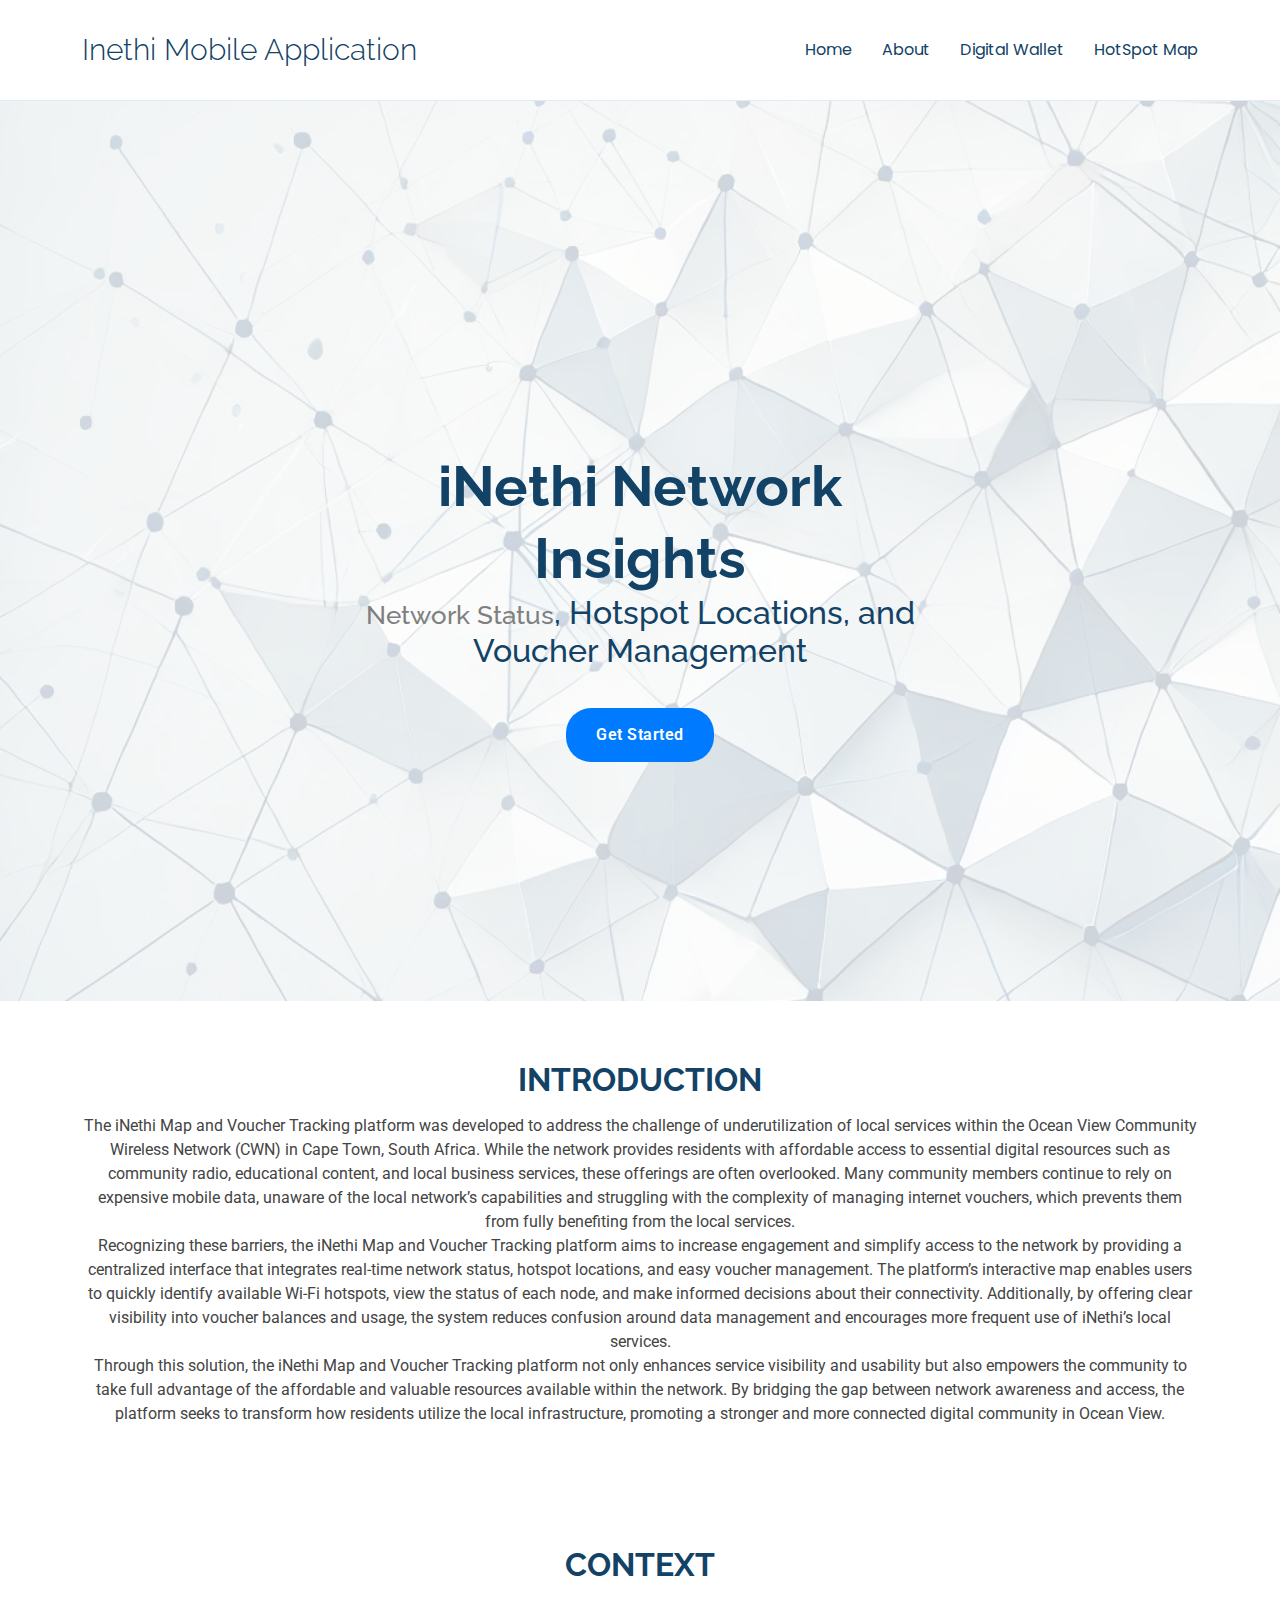
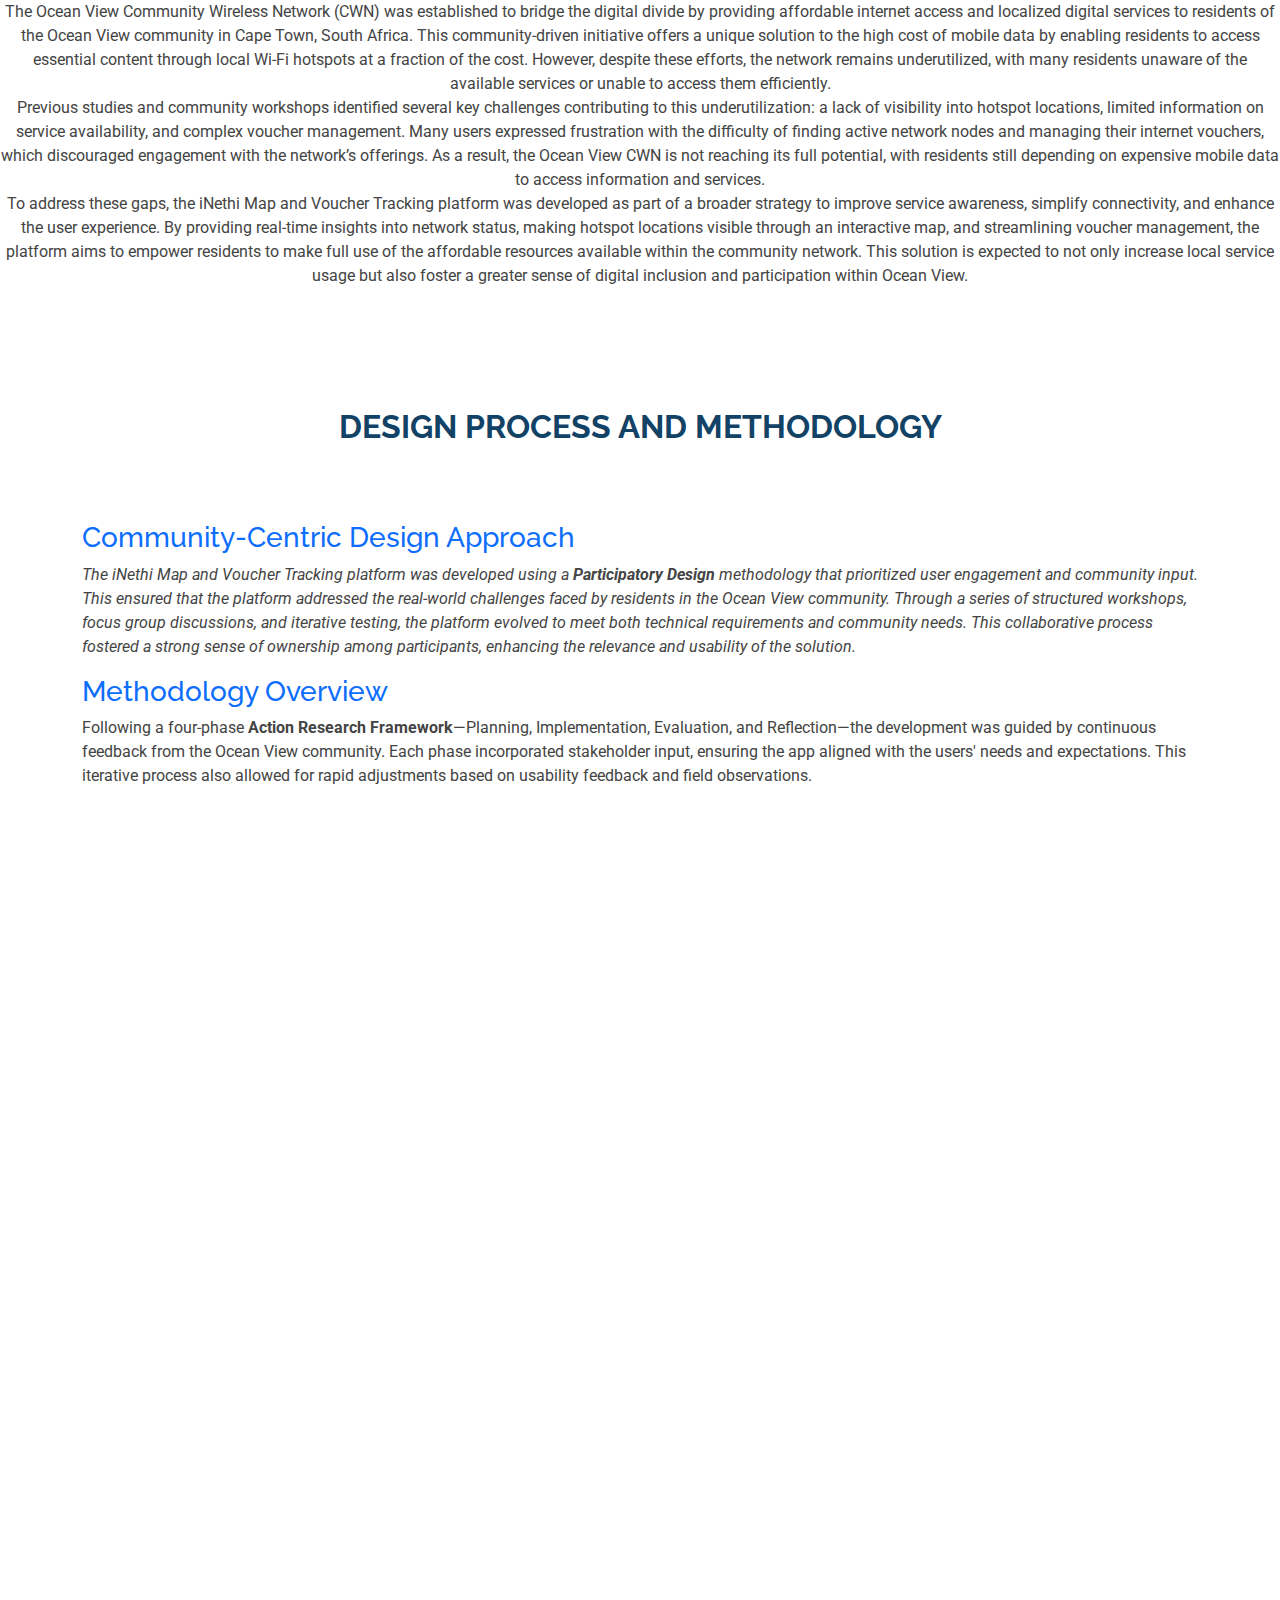
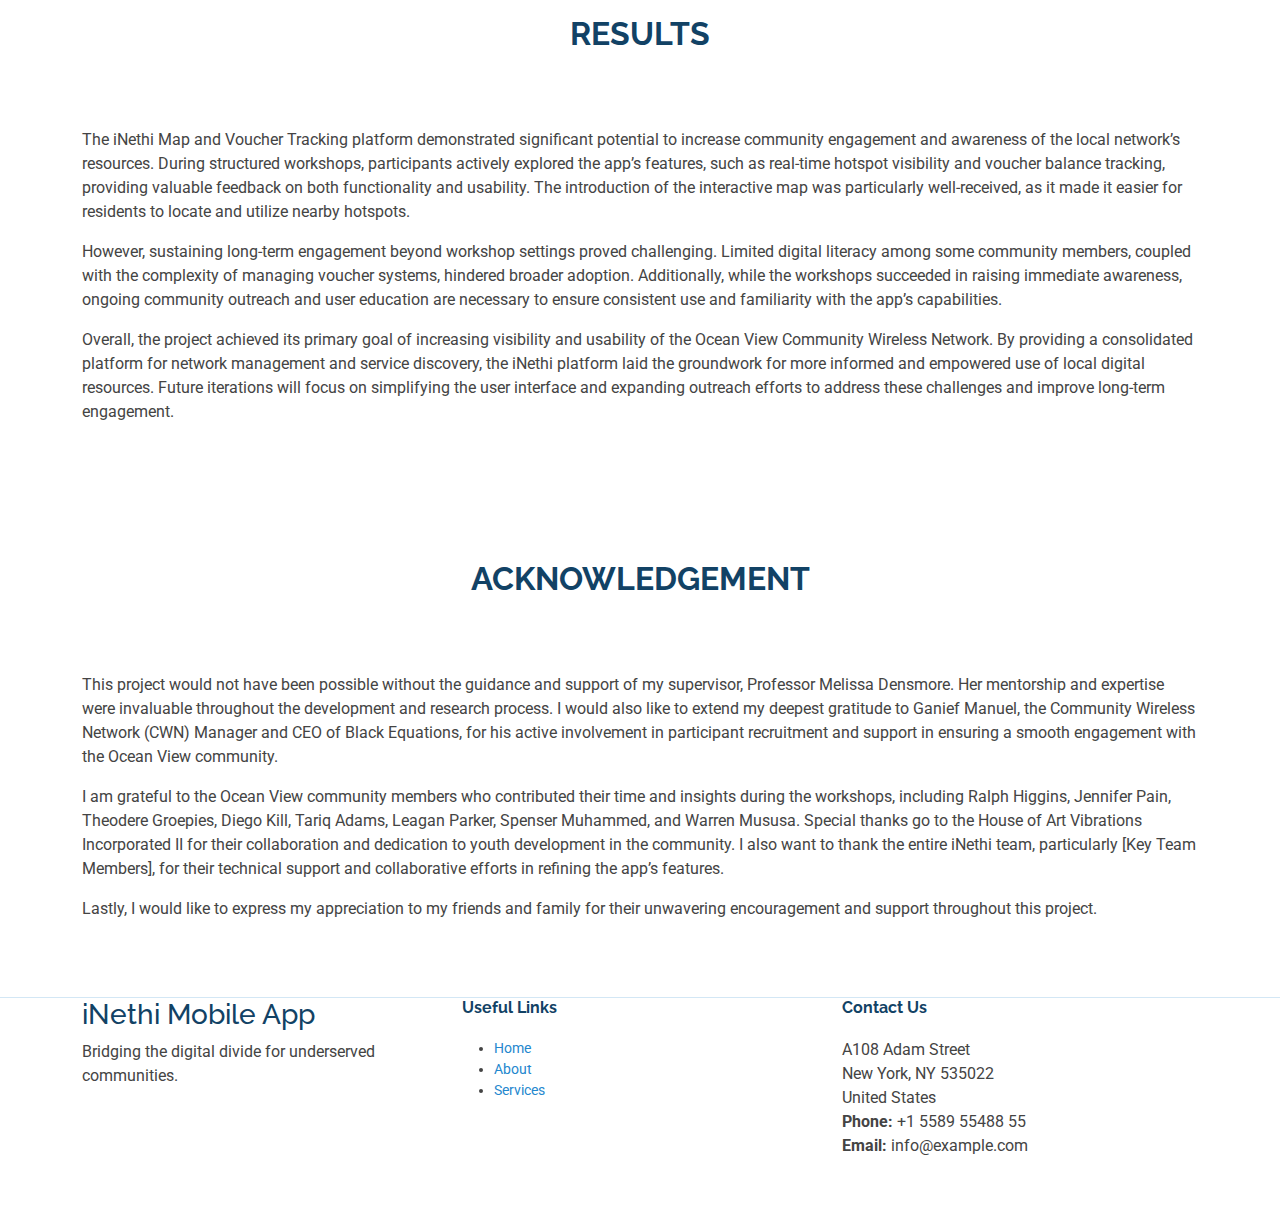
<file: voucherandtracking.html>
<!DOCTYPE html>
<html lang="en">

<head>
    <meta charset="UTF-8">
    <meta content="width=device-width, initial-scale=1.0" name="viewport">
    <title>iNethi App Store Project</title>

    <!-- Vendor CSS Files -->
    <link href="assets/vendor/bootstrap/css/bootstrap.min.css" rel="stylesheet">
    <link href="assets/vendor/bootstrap-icons/bootstrap-icons.css" rel="stylesheet">
    <link href="assets/vendor/aos/aos.css" rel="stylesheet">
    <link href="assets/vendor/glightbox/css/glightbox.min.css" rel="stylesheet">
    <link href="assets/vendor/swiper/swiper-bundle.min.css" rel="stylesheet">

    <!-- Favicons -->
    <link href="assets/img/favicon.png" rel="icon">
    <link href="assets/img/apple-touch-icon.png" rel="apple-touch-icon">

    <!-- Fonts -->
    <link href="https://fonts.googleapis.com" rel="preconnect">
    <link href="https://fonts.gstatic.com" rel="preconnect" crossorigin>
    <link
        href="https://fonts.googleapis.com/css2?family=Roboto:ital,wght@0,100;0,300;0,400;0,500;0,700;0,900;1,100;1,300;1,400;1,500;1,700;1,900&family=Poppins:ital,wght@0,100;0,200;0,300;0,400;0,500;0,600;0,700;0,800;0,900;1,100;1,200;1,300;1,400;1,500;1,600;1,700;1,800;1,900&family=Raleway:ital,wght@0,100;0,200;0,300;0,400;0,500;0,600;0,700;0,800;0,900;1,100;1,200;1,300;1,400;1,500;1,600;1,700;1,800;1,900&display=swap"
        rel="stylesheet">

    <!-- Main CSS File -->
    <link href="assets/css/main.css" rel="stylesheet">

    <!-- CSS Styling and Animations -->
    <style>

  .table-custom {
    box-shadow: 0 0 20px rgba(0, 0, 0, 0.15);
    border-radius: 10px;
    overflow: hidden;
  }
  .table-custom thead {
    background-color: #007bff;
    color: #ffffff;
    text-align: left;
  }
  .table-custom th,
  .table-custom td {
    padding: 12px 15px;
  }
  .table-custom tbody tr {
    border-bottom: 1px solid #dddddd;
  }
  .table-custom tbody tr:nth-of-type(even) {
    background-color: #f3f3f3;
  }
  .table-custom tbody tr:last-of-type {
    border-bottom: 2px solid #007bff;
  }
  .table-custom tbody tr.active-row {
    font-weight: bold;
    color: #007bff;
  }


        @keyframes fadeInBackground {
            0% {
                opacity: 0;
            }

            50% {
                opacity: 0.5;
            }

            100% {
                opacity: 1;
            }
        }

        .hero {
            animation: fadeInBackground 3s forwards;
            /* Set background to be fixed so it stays visible */
            background-attachment: fixed;
        }

        @keyframes fadeOutForeground {
            0% {
                opacity: 1;
                transform: scale(1);
            }

            50% {
                opacity: 0.7;
                transform: scale(0.95);
            }

            100% {
                opacity: 0.8;
                transform: scale(1);
            }
        }

        .foreground-content {
            animation: fadeOutForeground 3s forwards;
        }
    </style>

</head>

<body>

    <!-- ======= Header ======= -->
    <header id="header" class="header d-flex align-items-center sticky-top">
        <div class="container-fluid container-xl position-relative d-flex align-items-center">
            <a href="index.html" class="logo d-flex align-items-center me-auto">
                <h1 class="sitename">Inethi Mobile Application</h1>
            </a>
            <nav id="navmenu" class="navmenu">
                <ul>
                    <li><a href="index.html" class="active">Home<br></a></li>
                    <li><a href="">About</a></li>
                    <li><a href="">Digital Wallet</a></li>
                    <li><a href="">HotSpot Map</a></li>
                </ul>
                <i class="mobile-nav-toggle d-xl-none bi bi-list"></i>
            </nav>
    </header><!-- End Header -->

    <main class="main">

        <!-- CSS Styling and Animations -->

        <section id="hero" class="hero section"
            style="background: url('assets/img/acn.jpg') center center no-repeat; background-size: cover; height: 100vh; position: relative;">

            <!-- Background Overlay -->
            <div class="background-overlay"
                style="position: absolute; top: 0; left: 0; width: 100%; height: 100%; background: rgba(250, 248, 248, 0.356); z-index: 1;">
            </div>

            <!-- Foreground Content -->
            <div class="container foreground-content"
                style="position: relative; z-index: 2; padding: 30px; border-radius: 10px; margin-top: 50px; animation: fadeOutForeground 3s forwards;">
                <div class="row justify-content-center">
                    <div class="col-xl-7 col-lg-9 text-center">
                        <header>
                            <h1>iNethi Network Insights</h1>
                            <h2><span style="font-size: 0.8em; color: grey;">Network Status</span>, Hotspot Locations, and Voucher Management</span></h2>
                        </header>
                          
                        <!-- <h1 style="color: #124265; ">Welcome to the iNethi
                            App Store
                            Project</h1>
                        <h2 style="color: #124265;">
                            Exploring the Development and Impact of a Community App Store on a Local Wireless Network
                        </h2>
                    </div> -->
                </div>
                <div class="text-center">
                    <a href="#about" class="btn-get-started"
                        style="background: #007bff; color: #ffffff; padding: 15px 30px; border-radius: 25px; text-decoration: none;">Get
                        Started</a>
                </div>
            </div>
        </section>


        <!-- ======= Design Process Section ======= -->
        <section id="design-process" class="container">
            <div class="section-title">
                <div id="about">
                  <h2>Introduction</h2>
                  
                  <p>The iNethi Map and Voucher Tracking platform was developed to address the challenge of underutilization of local services within the Ocean View Community Wireless Network (CWN) in Cape Town, South Africa. While the network provides residents with affordable access to essential digital resources such as community radio, educational content, and local business services, these offerings are often overlooked. Many community members continue to rely on expensive mobile data, unaware of the local network’s capabilities and struggling with the complexity of managing internet vouchers, which prevents them from fully benefiting from the local services.</p>
                  
                  <p>Recognizing these barriers, the iNethi Map and Voucher Tracking platform aims to increase engagement and simplify access to the network by providing a centralized interface that integrates real-time network status, hotspot locations, and easy voucher management. The platform’s interactive map enables users to quickly identify available Wi-Fi hotspots, view the status of each node, and make informed decisions about their connectivity. Additionally, by offering clear visibility into voucher balances and usage, the system reduces confusion around data management and encourages more frequent use of iNethi’s local services.</p>
              
                  <p>Through this solution, the iNethi Map and Voucher Tracking platform not only enhances service visibility and usability but also empowers the community to take full advantage of the affordable and valuable resources available within the network. By bridging the gap between network awareness and access, the platform seeks to transform how residents utilize the local infrastructure, promoting a stronger and more connected digital community in Ocean View.</p>
                  
                </div>
              </div>        

        </section>

        <div class="section-title">
            <div id="context">
              <h2>Context</h2>
              
              <p>The Ocean View Community Wireless Network (CWN) was established to bridge the digital divide by providing affordable internet access and localized digital services to residents of the Ocean View community in Cape Town, South Africa. This community-driven initiative offers a unique solution to the high cost of mobile data by enabling residents to access essential content through local Wi-Fi hotspots at a fraction of the cost. However, despite these efforts, the network remains underutilized, with many residents unaware of the available services or unable to access them efficiently.</p>
              
              <p>Previous studies and community workshops identified several key challenges contributing to this underutilization: a lack of visibility into hotspot locations, limited information on service availability, and complex voucher management. Many users expressed frustration with the difficulty of finding active network nodes and managing their internet vouchers, which discouraged engagement with the network’s offerings. As a result, the Ocean View CWN is not reaching its full potential, with residents still depending on expensive mobile data to access information and services.</p>
              
              <p>To address these gaps, the iNethi Map and Voucher Tracking platform was developed as part of a broader strategy to improve service awareness, simplify connectivity, and enhance the user experience. By providing real-time insights into network status, making hotspot locations visible through an interactive map, and streamlining voucher management, the platform aims to empower residents to make full use of the affordable resources available within the community network. This solution is expected to not only increase local service usage but also foster a greater sense of digital inclusion and participation within Ocean View.</p>
            </div>
          </div>


        <!-- ======= Design Process Section ======= -->
        <section id="design-process" class="container">
            <div class="section-title">
              <h2>Design Process and Methodology</h2>
            </div>
          
            <h3 class="text-primary">Community-Centric Design Approach</h3>
            <p class="fst-italic">The iNethi Map and Voucher Tracking platform was developed using a <strong>Participatory Design</strong> methodology that prioritized user engagement and community input. This ensured that the platform addressed the real-world challenges faced by residents in the Ocean View community. Through a series of structured workshops, focus group discussions, and iterative testing, the platform evolved to meet both technical requirements and community needs. This collaborative process fostered a strong sense of ownership among participants, enhancing the relevance and usability of the solution.</p>
          
            <h3 class="text-primary">Methodology Overview</h3>
            <p>Following a four-phase <strong>Action Research Framework</strong>—Planning, Implementation, Evaluation, and Reflection—the development was guided by continuous feedback from the Ocean View community. Each phase incorporated stakeholder input, ensuring the app aligned with the users' needs and expectations. This iterative process also allowed for rapid adjustments based on usability feedback and field observations.</p>
          
            <div class="table-responsive" data-aos="fade-up" data-aos-delay="200">
                <div class="table-responsive my-5">
                    <table class="table table-custom table-hover">
                      <thead>
                        <tr>
                          <th scope="col">Method of Engagement</th>
                          <th scope="col">Date</th>
                          <th scope="col">Participants</th>
                          <th scope="col">No. of Participants</th>
                        </tr>
                      </thead>
                      <tbody>
                        <tr>
                          <td>Workshop</td>
                          <td>9 August 2024</td>
                          <td>Community Members</td>
                          <td>13</td>
                        </tr>
                        <tr>
                          <td>Workshop</td>
                          <td>13 August 2024</td>
                          <td>Technical Representatives & Community</td>
                          <td>15</td>
                        </tr>
                        <tr>
                          <td>Focus Group Discussion</td>
                          <td>20 August 2024</td>
                          <td>Community Youth Group</td>
                          <td>19</td>
                        </tr>
                        <tr>
                          <td>Workshop</td>
                          <td>26 August 2024</td>
                          <td>Community Members & Local Representatives</td>
                          <td>15</td>
                        </tr>
                        <tr class="active-row">
                          <td>Interview</td>
                          <td>30 August 2024</td>
                          <td>iNethi Management Team</td>
                          <td>3</td>
                        </tr>
                      </tbody>
                    </table>
            </div>
          
            <h3 class="text-primary">Usability Testing and Cognitive Walkthroughs</h3>
            <p>Usability testing was carried out through <strong>Cognitive Walkthroughs</strong> to assess how effectively new users could navigate the app. Community members were asked to perform specific tasks, such as checking their remaining data or locating a network node. Their feedback revealed key usability challenges, such as the clarity of the connection status indicators and the visibility of network nodes. Each session’s findings were incorporated into the subsequent design iterations.</p>
          
            <h3 class="text-primary">Adapting to Community Needs</h3>
            <p>Although the project began with a standard Agile framework, it quickly adapted to accommodate the realities of community-based engagement. Workshops were held in line with the community’s availability, and the development team remained flexible to integrate new insights gained from each session. This adaptive approach ensured that the app’s development was both community-driven and technically sound.</p>
          </section>
          
          

        <!-- ======= Results Section ======= -->
     <!-- ======= Results Section ======= -->
<section id="results" class="container">
    <div class="section-title">
      <h2>Results</h2>
    </div>
    <p>The iNethi Map and Voucher Tracking platform demonstrated significant potential to increase community engagement and awareness of the local network’s resources. During structured workshops, participants actively explored the app’s features, such as real-time hotspot visibility and voucher balance tracking, providing valuable feedback on both functionality and usability. The introduction of the interactive map was particularly well-received, as it made it easier for residents to locate and utilize nearby hotspots.</p>
  
    <p>However, sustaining long-term engagement beyond workshop settings proved challenging. Limited digital literacy among some community members, coupled with the complexity of managing voucher systems, hindered broader adoption. Additionally, while the workshops succeeded in raising immediate awareness, ongoing community outreach and user education are necessary to ensure consistent use and familiarity with the app’s capabilities.</p>
    
    <p>Overall, the project achieved its primary goal of increasing visibility and usability of the Ocean View Community Wireless Network. By providing a consolidated platform for network management and service discovery, the iNethi platform laid the groundwork for more informed and empowered use of local digital resources. Future iterations will focus on simplifying the user interface and expanding outreach efforts to address these challenges and improve long-term engagement.</p>
  </section>

<!-- ======= Acknowledgement Section ======= -->
<section id="acknowledgement" class="container">
    <div class="section-title">
      <h2>Acknowledgement</h2>
    </div>
    <p>This project would not have been possible without the guidance and support of my supervisor, Professor Melissa Densmore. Her mentorship and expertise were invaluable throughout the development and research process. I would also like to extend my deepest gratitude to Ganief Manuel, the Community Wireless Network (CWN) Manager and CEO of Black Equations, for his active involvement in participant recruitment and support in ensuring a smooth engagement with the Ocean View community.</p>
  
    <p>I am grateful to the Ocean View community members who contributed their time and insights during the workshops, including Ralph Higgins, Jennifer Pain, Theodere Groepies, Diego Kill, Tariq Adams, Leagan Parker, Spenser Muhammed, and Warren Mususa. Special thanks go to the House of Art Vibrations Incorporated II for their collaboration and dedication to youth development in the community. I also want to thank the entire iNethi team, particularly [Key Team Members], for their technical support and collaborative efforts in refining the app’s features.</p>
  
    <p>Lastly, I would like to express my appreciation to my friends and family for their unwavering encouragement and support throughout this project.</p>
  </section>
  
  
    </main>

    <!-- ======= Footer ======= -->
    <!-- Footer Section from Index Page -->
    <footer id="footer" class="footer">
        <div class="container">
            <div class="row">
                <div class="col-lg-4">
                    <h3>iNethi Mobile App</h3>
                    <p>Bridging the digital divide for underserved communities.</p>
                </div>
                <div class="col-lg-4">
                    <h4>Useful Links</h4>
                    <ul>
                        <li><a href="index.html">Home</a></li>
                        <li><a href="#about">About</a></li>
                        <li><a href="#services">Services</a></li>
                    </ul>
                </div>
                <div class="col-lg-4">
                    <h4>Contact Us</h4>
                    <p>
                        A108 Adam Street<br>
                        New York, NY 535022<br>
                        United States<br>
                        <strong>Phone:</strong> +1 5589 55488 55<br>
                        <strong>Email:</strong> info@example.com<br>
                    </p>
                </div>
            </div>
        </div>
    </footer>

    <!-- Vendor JS Files -->
    <script src="assets/vendor/aos/aos.js"></script>
    <script src="assets/vendor/bootstrap/js/bootstrap.bundle.min.js"></script>
    <script src="assets/vendor/glightbox/js/glightbox.min.js"></script>
    <script src="assets/vendor/swiper/swiper-bundle.min.js"></script>
    <script src="assets/js/main.js"></script>

</body>

</html>
</file>
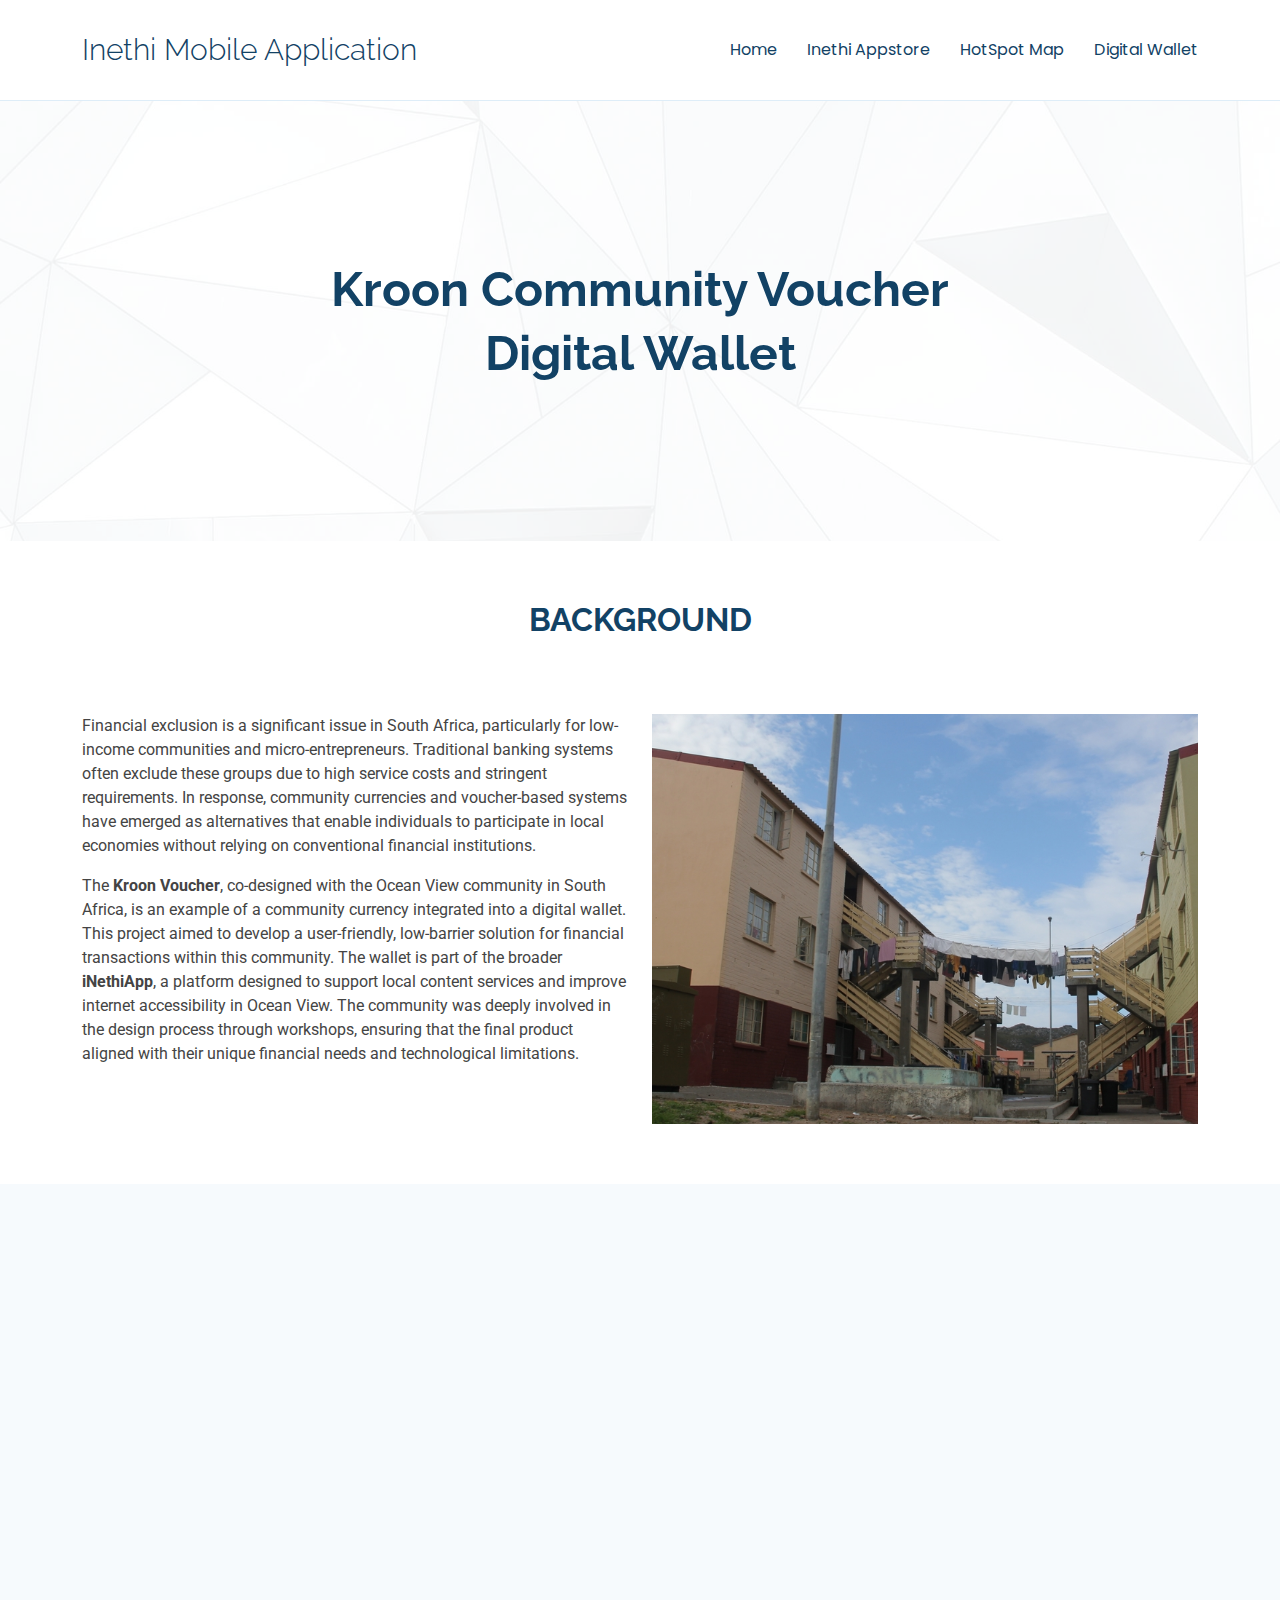
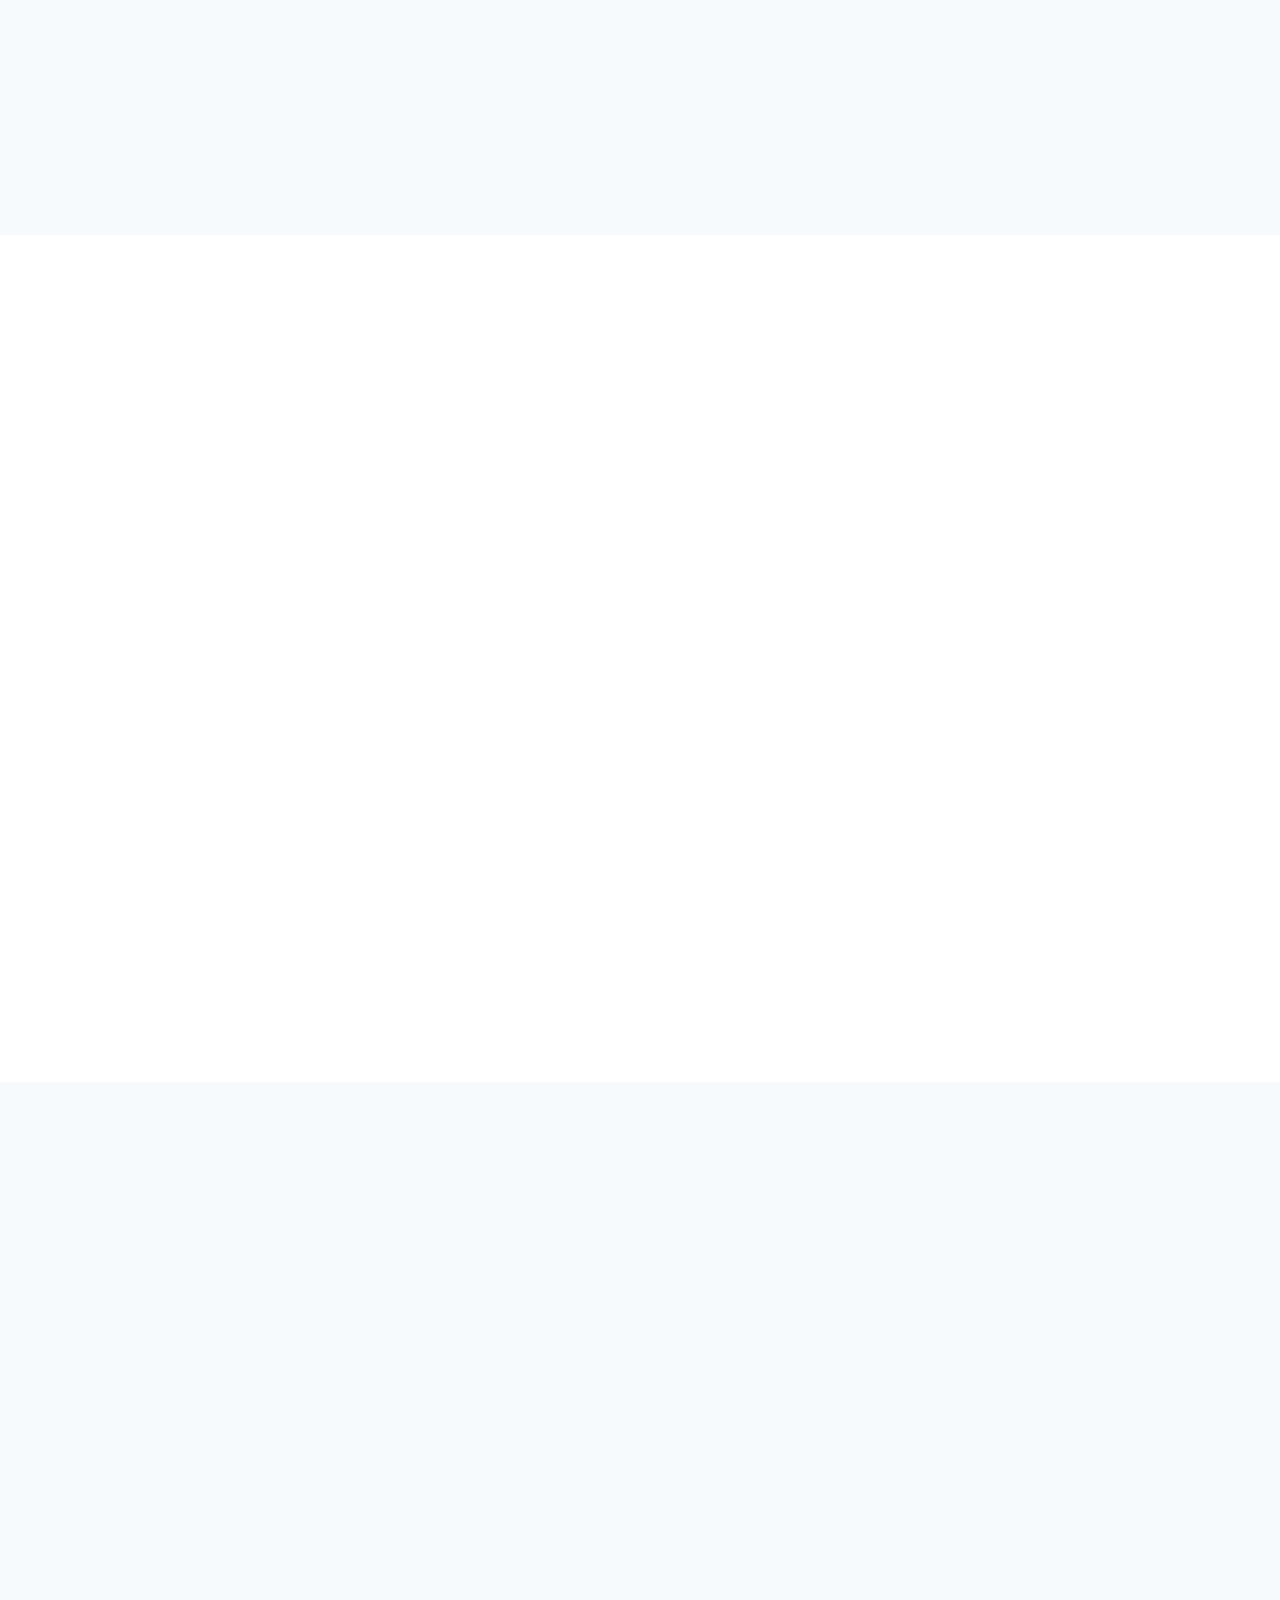
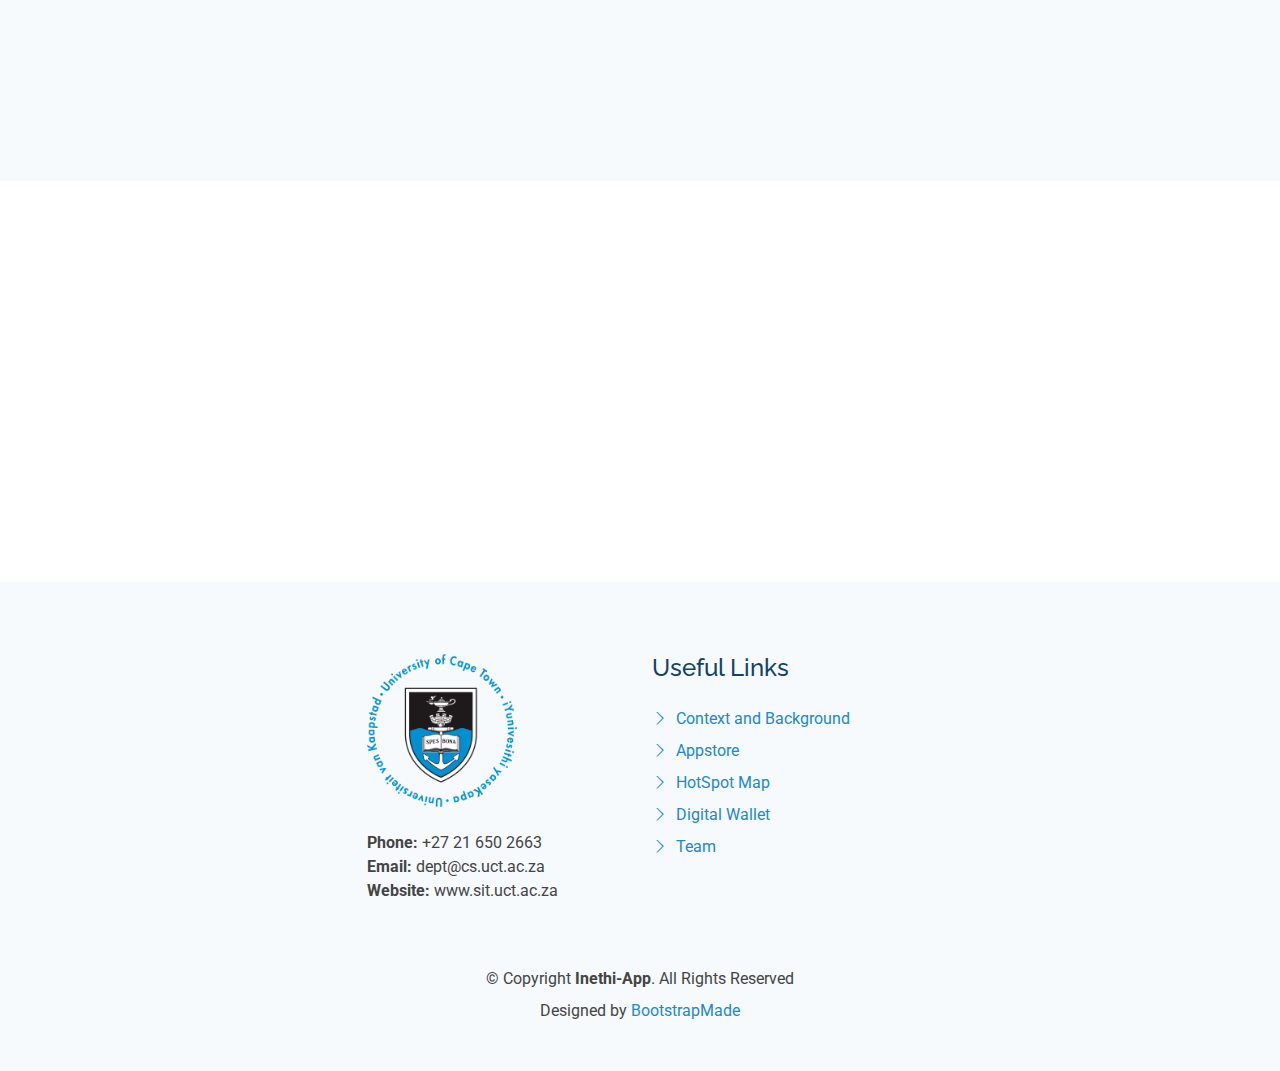
<file: Wallet.html>
<!DOCTYPE html>
<html lang="en">

<head>
  <meta charset="utf-8">
  <meta content="width=device-width, initial-scale=1.0" name="viewport">
  <title>Inethi Mobile App</title>
  <meta name="description" content="">
  <meta name="keywords" content="">

  <!-- Favicons -->
  <link href="assets/img/iNethi_logo.png" rel="icon">
  <link href="assets/img/apple-touch-icon.png" rel="apple-touch-icon">

  <!-- Fonts -->
  <link href="https://fonts.googleapis.com" rel="preconnect">
  <link href="https://fonts.gstatic.com" rel="preconnect" crossorigin>
  <link
    href="https://fonts.googleapis.com/css2?family=Roboto:ital,wght@0,100;0,300;0,400;0,500;0,700;0,900;1,100;1,300;1,400;1,500;1,700;1,900&family=Poppins:ital,wght@0,100;0,200;0,300;0,400;0,500;0,600;0,700;0,800;0,900;1,100;1,200;1,300;1,400;1,500;1,600;1,700;1,800;1,900&family=Raleway:ital,wght@0,100;0,200;0,300;0,400;0,500;0,600;0,700;0,800;0,900;1,100;1,200;1,300;1,400;1,500;1,600;1,700;1,800;1,900&display=swap"
    rel="stylesheet">

  <!-- Vendor CSS Files -->
  <link href="assets/vendor/bootstrap/css/bootstrap.min.css" rel="stylesheet">
  <link href="assets/vendor/bootstrap-icons/bootstrap-icons.css" rel="stylesheet">
  <link href="assets/vendor/aos/aos.css" rel="stylesheet">
  <link href="assets/vendor/glightbox/css/glightbox.min.css" rel="stylesheet">
  <link href="assets/vendor/swiper/swiper-bundle.min.css" rel="stylesheet">

  <!-- Main CSS File -->
  <link href="assets/css/main.css" rel="stylesheet">



<body class="index-page">

  <header id="header" class="header d-flex align-items-center sticky-top">
    <div class="container-fluid container-xl position-relative d-flex align-items-center">

      <a href="index.html" class="logo d-flex align-items-center me-auto">
        <!-- Uncomment the line below if you also wish to use an image logo -->
        <!-- <img src="assets/img/logo.png" alt=""> -->
        <h1 class="sitename">Inethi Mobile Application</h1>
      </a>

      <nav id="navmenu" class="navmenu">
        <ul>
          <li><a href="index.html" class="active">Home<br></a></li>
          <li><a href="sample2Appstore.html">Inethi Appstore</a></li>
          <li><a href="MapFast.html">HotSpot Map</a></li>
          <li><a href="Wallet.html">Digital Wallet</a></li>
         

        </ul>
        <i class="mobile-nav-toggle d-xl-none bi bi-list"></i>
      </nav>


    </div>
  </header>

  <main class="main">

    <!-- Hero Section -->
    <section id="hero1" class="hero1 section">

      <img src="assets/img/hero-bg-abstract.jpg" alt="" data-aos="fade-in" class="">

      <div class="container">
        <div class="row justify-content-center" data-aos="zoom-out">
          <div class="col-xl-7 col-lg-9 text-center">
            <h1>Kroon Community Voucher Digital Wallet</h1>
          </div>
        </div>

      </div>

    </section>
    <!-- /Hero Section -->

    <!-- Background Section -->
    <section id="about" class="about section">

      <!-- Section Title -->
      <div class="container section-title" data-aos="fade-up">
        <h2>Background<br></h2>
      </div><!-- End Section Title -->

      <div class="container">

        <div class="row gy-4">

          <div class="col-lg-6 content" data-aos="fade-up" data-aos-delay="100">
            <p>
              Financial exclusion is a significant issue in South Africa,
              particularly for low-income communities and micro-entrepreneurs.
              Traditional banking systems often exclude these groups due to high
              service costs and stringent requirements. In response, community
              currencies and voucher-based systems have emerged as alternatives
              that enable individuals to participate in local economies without
              relying on conventional financial institutions.
            </p>
            <p>
              The <strong>Kroon Voucher</strong>, co-designed with the Ocean View
              community in South Africa, is an example of a community currency
              integrated into a digital wallet. This project aimed to develop a
              user-friendly, low-barrier solution for financial transactions
              within this community. The wallet is part of the broader
              <strong>iNethiApp</strong>, a platform designed to support local
              content services and improve internet accessibility in Ocean View.
              The community was deeply involved in the design process through
              workshops, ensuring that the final product aligned with their unique
              financial needs and technological limitations.
            </p>
          </div>

          <div class="col-lg-6" data-aos="fade-up" data-aos-delay="200">
            <div class="image-container">
              <img src="assets/img/oceanview.jpeg" alt="Ocean View" class="img-fluid">
            </div>
          </div>
        </div>

      </div>

    </section>
    <!-- /Background Section -->
  

   <!-- Aims Section -->
   <section id="services" class="services section light-background">
    <div class="container section-title" data-aos="fade-up">
      <h2>Aims</h2>
    </div>

    <div class="container">
      <div class="row gy-4">
        <div class="col-lg-4 col-md-6" data-aos="fade-up" data-aos-delay="100">
          <div class="service-item position-relative">
            <div class="icon">
              <svg width="100" height="100" viewBox="0 0 100 100" xmlns="http://www.w3.org/2000/svg">
                <!-- Number 1 -->
                <circle cx="50" cy="50" r="45" fill="#f5f5f5" stroke="#000000" stroke-width="2"/>
                <text x="50" y="70" font-family="Arial, sans-serif" font-size="60" text-anchor="middle" fill="#000000">1</text>
              </svg>
            </div>
            <h3>Develop a Community Voucher Digital Wallet</h3>
            <p>The Kroon wallet was designed to enable users to send and receive vouchers within the Ocean View community, promoting local economic participation.</p>
          </div>
        </div>
        
        <div class="col-lg-4 col-md-6" data-aos="fade-up" data-aos-delay="200">
          <div class="service-item position-relative">
            <div class="icon">
              <svg width="100" height="100" viewBox="0 0 100 100" xmlns="http://www.w3.org/2000/svg">
                <!-- Number 2 -->
                <circle cx="50" cy="50" r="45" fill="#f5f5f5" stroke="#000000" stroke-width="2"/>
                <text x="50" y="70" font-family="Arial, sans-serif" font-size="60" text-anchor="middle" fill="#000000">2</text>
              </svg>
            </div>
            <h3>Ensure Usability Through Co-design</h3>
            <p>By engaging community members throughout the design process, the aim was to create a digital tool that was simple, intuitive, and tailored to the specific needs of a low-income, largely unbanked population.</p>
          </div>
        </div>
        
        <div class="col-lg-4 col-md-6" data-aos="fade-up" data-aos-delay="300">
          <div class="service-item position-relative">
            <div class="icon">
              <svg width="100" height="100" viewBox="0 0 100 100" xmlns="http://www.w3.org/2000/svg">
                <!-- Number 3 -->
                <circle cx="50" cy="50" r="45" fill="#f5f5f5" stroke="#000000" stroke-width="2"/>
                <text x="50" y="70" font-family="Arial, sans-serif" font-size="60" text-anchor="middle" fill="#000000">3</text>
              </svg>
            </div>
            <h3>Address Local Concerns</h3>
            <p>This involved integrating features that minimized data usage and ensured accessibility, particularly for users with limited connectivity and financial literacy.</p>
          </div>
        </div>
      </div>
    </div>
  </section>

<!-- Methodology Section -->
<section id="kroon-wallet" class="about section">
  <div class="container">
    <div class="row gy-4">
      <div class="col-lg-12 content" data-aos="fade-up" data-aos-delay="200">
        <div class="container section-title" data-aos="fade-up" style="margin-bottom: 10px;">
          <h2 style="margin-bottom: 15px;">Methodology</h2>
        </div>
        <p>
          This research utilized a <strong>co-design approach</strong> to ensure that the Kroon wallet met the specific needs of the Ocean View community. Co-design is a participatory methodology where the end-users—in this case, community members—are involved in the design and development process. This method ensured that the digital wallet was both usable and relevant to the target audience, who are often excluded from traditional financial systems.
        </p>
        <ul class="nav nav-tabs" id="methodologyTabs" role="tablist">
          <li class="nav-item" role="presentation">
            <button class="nav-link active" id="workshop1-tab" data-bs-toggle="tab" data-bs-target="#workshop1" type="button" role="tab" aria-controls="workshop1" aria-selected="true">
              Workshop 1
            </button>
          </li>
          <li class="nav-item" role="presentation">
            <button class="nav-link" id="workshop2-tab" data-bs-toggle="tab" data-bs-target="#workshop2" type="button" role="tab" aria-controls="workshop2" aria-selected="false">
              Workshop 2
            </button>
          </li>
          <li class="nav-item" role="presentation">
            <button class="nav-link" id="workshop3-tab" data-bs-toggle="tab" data-bs-target="#workshop3" type="button" role="tab" aria-controls="workshop3" aria-selected="false">
              Workshop 3
            </button>
          </li>
        </ul>
        <div class="tab-content" id="methodologyTabContent">
          <div class="tab-pane fade show active" id="workshop1" role="tabpanel" aria-labelledby="workshop1-tab">
            <h3>Workshop 1: Understanding Community Needs and Context</h3>
            <h4>Objective:</h4>
            <p>To understand the community's financial practices, challenges in accessing financial services, and their expectations for a digital wallet.</p>
            <h4>Activities:</h4>
            <ul>
              <li>Focus group discussion with community members to gather insights into their daily financial practices and the challenges they face.</li>
              <li>Presentation of an initial digital wallet prototype to allow participants to visualize the app and provide feedback on the user flow.</li>
            </ul>
            <h4>Outcomes:</h4>
            <ul>
              <li>A comprehensive understanding of the community's financial needs and challenges.</li>
              <li>Initial user flow co-designed with participants to ensure the app is intuitive and aligned with their needs.</li>
              <li>Key insights into specific financial habits and pain points that would guide app development.</li>
            </ul>
          </div>
          <div class="tab-pane fade" id="workshop2" role="tabpanel" aria-labelledby="workshop2-tab">
            <h3>Workshop 2: Feature Ranking and Prioritization</h3>
            <h4>Objective:</h4>
            <p>To prioritize the features of the digital wallet based on community needs, focusing on security, usability, and functionality.</p>
            <h4>Activities:</h4>
            <ul>
              <li>Feature ranking exercise where participants assigned priorities to various features of the wallet.</li>
              <li>Presentation of an updated prototype that incorporated feedback from the first workshop.</li>
            </ul>
            <h4>Outcomes:</h4>
            <ul>
              <li>A prioritized list of features, highlighting the community's preference for simple and core financial transactions.</li>
              <li>Better understanding of the community's concerns about security and usability, leading to further refinements of the wallet.</li>
            </ul>
          </div>
          <div class="tab-pane fade" id="workshop3" role="tabpanel" aria-labelledby="workshop3-tab">
            <h3>Workshop 3: App Testing, Usage Tracking, and Final Feedback</h3>
            <h4>Objective:</h4>
            <p>To test the functionality and usability of the digital wallet and gather final feedback for further improvements.</p>
            <h4>Activities:</h4>
            <ul>
              <li>Participants downloaded and interacted with the app.</li>
              <li>Cognitive walkthroughs were conducted with tasks to test core functionalities (e.g., balance checking, sending vouchers).</li>
              <li>Usage tracking and a feedback session after testing.</li>
            </ul>
            <h4>Outcomes:</h4>
            <ul>
              <li>Confirmation that the app's functionality aligned with the community's needs.</li>
              <li>Identification of final adjustments based on user feedback and observed usage patterns, particularly regarding security during transactions and simplifying the onboarding process.</li>
            </ul>
          </div>
        </div>
      </div>
    </div>
  </div>
</section>
<!-- Methodology Section -->
  
<!-- Results Section -->
<section id="results" class="services section light-background">
  <div class="container section-title" data-aos="fade-up">
    <h2>Results</h2>
  </div>

  <div class="container">
    <div class="row gy-4">
      <div class="col-lg-3 col-md-6" data-aos="fade-up" data-aos-delay="100">
        <div class="service-item position-relative">
          <div class="icon">
            <i class="bi bi-gear-fill"></i>
          </div>
          <h3>Feature Preferences</h3>
          <p>Community members prioritized basic functionalities such as checking balances and transferring vouchers. More advanced features were deprioritized in favor of simplicity.</p>
        </div>
      </div>
      
      <div class="col-lg-3 col-md-6" data-aos="fade-up" data-aos-delay="200">
        <div class="service-item position-relative">
          <div class="icon">
            <i class="bi bi-shield-lock-fill"></i>
          </div>
          <h3>Security</h3>
          <p>While the community did not see a strong need for extensive security features, they requested a PIN-based authentication system for voucher transactions.</p>
        </div>
      </div>
      
      <div class="col-lg-3 col-md-6" data-aos="fade-up" data-aos-delay="300">
        <div class="service-item position-relative">
          <div class="icon">
            <i class="bi bi-database-fill"></i>
          </div>
          <h3>Data Usage</h3>
          <p>Minimizing data usage was critical. The wallet was developed to function in low-data environments, with offline capabilities being explored.</p>
        </div>
      </div>

      <div class="col-lg-3 col-md-6" data-aos="fade-up" data-aos-delay="400">
        <div class="service-item position-relative">
          <div class="icon">
            <i class="bi bi-person-plus-fill"></i>
          </div>
          <h3>Onboarding Challenges</h3>
          <p>While the app was considered easy to use, the onboarding process was a significant pain point, with participants struggling to complete account setup without external help.</p>
        </div>
      </div>
    </div>
  </div>
</section>


<!-- Conclusions -->
<section id="results" class="about section">
  <div class="container section-title" data-aos="fade-up">
    <h2>Conclusions</h2>
    <div class="container">
      <div class="row gy-4">
        <div class="col-lg-12" data-aos="fade-up" data-aos-delay="100">
          <div class="service-item position-relative">
           
          
            <p>
              The <strong>Kroon voucher digital wallet</strong> successfully addressed key issues of financial exclusion by providing a simple, user-centered solution for local transactions. The <strong>co-design process</strong> ensured that the community's unique needs were met, leading to a product that was intuitive and aligned with their daily financial behaviors. The workshops highlighted the importance of user engagement in design, particularly in contexts where digital literacy is low. Despite the app's success in terms of core functionality, onboarding remains an area for improvement. Participants found it difficult to set up accounts independently, suggesting the need for a clearer, more streamlined onboarding process. Security was not a significant concern for the community, reinforcing the idea that financial tools should be designed based on users' perceptions of risk. The decision to include minimal security (e.g., a simple PIN for transactions) reflects this insight.
            </p>
          </div>
        </div>
      </div>
  </div>
  
  
  </div>
</section>

      

   
   
  </main>

  <footer id="footer" class="py-5" style="background-color: rgb(246, 250, 253)">
    <div class="footer-top py-4">
        <div class="container">
            <div class="row justify-content-center">
                <!-- Contact Information -->
                <div class="col-lg-3 col-md-6 mb-4 mb-md-0">
                    <div class="footer-contact text-center text-md-start">
                      <div class="d-flex justify-content-center justify-content-md-start">
                        <img src="assets/img/UCT logo circular blue large (1).png" alt="UCT Logo" width="150" class="img-fluid">
                    </div>
                        <p class="mt-4">
                            <strong>Phone:</strong> +27 21 650 2663<br>
                            <strong>Email:</strong> dept@cs.uct.ac.za<br>
                            <strong>Website:</strong> www.sit.uct.ac.za
                        </p>
                       
                    </div>
                </div>

                <!-- Useful Links -->
                <div class="col-lg-3 col-md-6 mb-4 mb-md-0">
                    <h4 class="mb-4 text-center text-md-start">Useful Links</h4>
                    <ul class="list-unstyled">
                        <li class="mb-2">
                            <a href="#context" class="text-decoration-none d-flex align-items-center">
                                <i class="bi bi-chevron-right me-2"></i>
                                Context and Background
                            </a>
                        </li>
                        <li class="mb-2">
                            <a href="#appstore" class="text-decoration-none d-flex align-items-center">
                                <i class="bi bi-chevron-right me-2"></i>
                                Appstore
                            </a>
                        </li>
                        <li class="mb-2">
                            <a href="#aabout-video2" class="text-decoration-none d-flex align-items-center">
                                <i class="bi bi-chevron-right me-2"></i>
                                HotSpot Map
                            </a>
                        </li>
                        <li class="mb-2">
                            <a href="#about-video3" class="text-decoration-none d-flex align-items-center">
                                <i class="bi bi-chevron-right me-2"></i>
                                Digital Wallet
                            </a>
                        </li>
                        <li class="mb-2">
                            <a href="#team" class="text-decoration-none d-flex align-items-center">
                                <i class="bi bi-chevron-right me-2"></i>
                                Team
                            </a>
                        </li>
                    </ul>
                </div>
            </div>
        </div>
    </div>

    <!-- Copyright Section -->
    <div class="container mt-4">
        <div class="row">
            <div class="col-12">
                <div class="text-center">
                    <div class="copyright mb-2">
                        &copy; Copyright <strong><span>Inethi-App</span></strong>. All Rights Reserved
                    </div>
                    <div class="credits">
                        Designed by <a href="https://bootstrapmade.com/" class="text-decoration-none">BootstrapMade</a>
                    </div>
                </div>
            </div>
        </div>
    </div>
</footer>

  <!-- Scroll Top -->
  <a href="#" id="scroll-top" class="scroll-top d-flex align-items-center justify-content-center"><i
      class="bi bi-arrow-up-short"></i></a>

  <!-- Preloader -->
  <div id="preloader"></div>

  <!-- Vendor JS Files -->
  <script src="assets/vendor/bootstrap/js/bootstrap.bundle.min.js"></script>
  <script src="assets/vendor/php-email-form/validate.js"></script>
  <script src="assets/vendor/aos/aos.js"></script>
  <script src="assets/vendor/purecounter/purecounter_vanilla.js"></script>
  <script src="assets/vendor/glightbox/js/glightbox.min.js"></script>
  <script src="assets/vendor/swiper/swiper-bundle.min.js"></script>
  <script src="assets/vendor/imagesloaded/imagesloaded.pkgd.min.js"></script>
  <script src="assets/vendor/isotope-layout/isotope.pkgd.min.js"></script>

  <!-- Main JS File -->
  <script src="assets/js/main.js"></script>

</body>

</html>
</file>
<file: assets/css/main.css>
/**
* Template Name: OnePage
* Template URL: https://bootstrapmade.com/onepage-multipurpose-bootstrap-template/
* Updated: Aug 07 2024 with Bootstrap v5.3.3
* Author: BootstrapMade.com
* License: https://bootstrapmade.com/license/
*/

/*--------------------------------------------------------------
# Font & Color Variables
# Help: https://bootstrapmade.com/color-system/
--------------------------------------------------------------*/
/* Fonts */
:root {
  --default-font: "Roboto", system-ui, -apple-system, "Segoe UI", Roboto,
    "Helvetica Neue", Arial, "Noto Sans", "Liberation Sans", sans-serif,
    "Apple Color Emoji", "Segoe UI Emoji", "Segoe UI Symbol", "Noto Color Emoji";
  --heading-font: "Raleway", sans-serif;
  --nav-font: "Poppins", sans-serif;
}

/* Global Colors - The following color variables are used throughout the website. Updating them here will change the color scheme of the entire website */
:root {
  --background-color: #ffffff; /* Background color for the entire website, including individual sections */
  --default-color: #444444; /* Default color used for the majority of the text content across the entire website */
  --heading-color: #124265; /* Color for headings, subheadings and title throughout the website */
  --accent-color: #2487ce; /* Accent color that represents your brand on the website. It's used for buttons, links, and other elements that need to stand out */
  --surface-color: #ffffff; /* The surface color is used as a background of boxed elements within sections, such as cards, icon boxes, or other elements that require a visual separation from the global background. */
  --contrast-color: #ffffff; /* Contrast color for text, ensuring readability against backgrounds of accent, heading, or default colors. */
}

/* Nav Menu Colors - The following color variables are used specifically for the navigation menu. They are separate from the global colors to allow for more customization options */
:root {
  --nav-color: #124265; /* The default color of the main navmenu links */
  --nav-hover-color: #124265; /* Applied to main navmenu links when they are hovered over or active */
  --nav-mobile-background-color: #ffffff; /* Used as the background color for mobile navigation menu */
  --nav-dropdown-background-color: #ffffff; /* Used as the background color for dropdown items that appear when hovering over primary navigation items */
  --nav-dropdown-color: #124265; /* Used for navigation links of the dropdown items in the navigation menu. */
  --nav-dropdown-hover-color: #124265; /* Similar to --nav-hover-color, this color is applied to dropdown navigation links when they are hovered over. */
}
/* Wallet Page */
.image-container {
  width: 100%;
  height: 0;
  padding-bottom: 75%; /* Adjust this value to change the aspect ratio */
  position: relative;
  overflow: hidden;
}

.image-container img {
  position: absolute;
  top: 0;
  left: 0;
  width: 100%;
  height: 100%;
  object-fit: cover;
}
.image-grid {
  display: grid;
  grid-template-columns: repeat(3, 1fr); /* Creates three equal columns */
  gap: 10px; /* Adjusts the gap between images */
  width: 100%; /* Ensures the grid spans full width */
}

.image-container2 {
  position: relative;
  width: 100%; /* Full width of the grid item */
  padding-top: 100%; /* Makes the container square */
  overflow: hidden;
}

.image-container2 img {
  position: absolute;
  top: 0;
  left: 0;
  width: 100%;
  height: 100%;
  object-fit: cover;
}

/* Control the size of the images with a max-height if needed */
.image-container2 {
  max-width: 300px; /* Set the max width of the squares */
  max-height: 300px; /* Set the max height of the squares */
}

.service-item:hover .icon svg path {
  fill: #124265;
}

.service-item:hover .icon svg circle {
  stroke: #124265;
}

.service-item:hover .icon svg text {
  fill: #124265;
}
/* General Styles */
.section-title h2 {
  font-size: 2rem;
  font-weight: bold;
  margin-bottom: 20px;
  text-align: center;
}

p {
  font-size: 1rem;
  line-height: 1.5;
}

/* Tab Styles */
.nav-tabs {
  justify-content: center;
  margin-bottom: 20px;
}

.nav-link {
  border: 2px solid transparent;
  border-radius: 5px;
  padding: 10px 20px;
  transition: background-color 0.3s, color 0.3s, border-color 0.3s;
}

.nav-link.active {
  background-color: #124265;
  color: white;
  border-color: #124265;
}

.nav-link:hover {
  background-color: #124265;
  color: white;
  border-color: #124265;
}

/* Tab Pane Styles */
.tab-content {
  border: 1px solid #dee2e6;
  border-radius: 5px;
  padding: 20px;
  background-color: #ffffff;
}

.tab-pane h3 {
  font-size: 1.5rem;
  margin-bottom: 10px;
  font-weight: bold;
}

/* Color Presets - These classes override global colors when applied to any section or element, providing reuse of the sam color scheme. */

.light-background {
  --background-color: #f6fafd;
  --surface-color: #ffffff;
}

.dark-background {
  --background-color: #060606;
  --default-color: #ffffff;
  --heading-color: #ffffff;
  --surface-color: #252525;
  --contrast-color: #ffffff;
}

.accent-background {
  --background-color: #124265;
  --default-color: #ffffff;
  --heading-color: #ffffff;
  --accent-color: #ffffff;
  --surface-color: #124265;
  --contrast-color: #ffffff;
}

/* Smooth scroll */
:root {
  scroll-behavior: smooth;
}
/* Kroon Tab */
#kroon-wallet .nav-tabs {
  border-bottom: none;
  background-color: rgb(18, 66, 101);
  border-radius: 5px 5px 0 0;
  overflow: hidden;
}

#kroon-wallet .nav-tabs .nav-link {
  border: none;
  color: #fff;
  background-color: transparent;
  border-radius: 0;
  padding: 15px 30px;
  transition: background-color 0.3s ease;
}

#kroon-wallet .nav-tabs .nav-link:hover {
  background-color: rgba(255, 255, 255, 0.1);
}

#kroon-wallet .nav-tabs .nav-link.active {
  background-color: #fff;
  color: rgb(18, 66, 101);
  font-weight: bold;
}

#kroon-wallet .tab-content {
  background-color: #fff;
  border: 1px solid #dee2e6;
  border-top: none;
  border-radius: 0 0 5px 5px;
  padding: 30px;
  margin-bottom: 0; /* Add this line */
}

#kroon-wallet .tab-pane h3 {
  color: rgb(18, 66, 101);
  margin-bottom: 20px;
}

#kroon-wallet .image-grid {
  display: flex;
  justify-content: space-between;
  margin-top: 20px;
  margin-bottom: 0; /* Add this line */
}

#kroon-wallet .image-container2 {
  width: 32%;
  margin-bottom: 0; /* Add this line */
}

#kroon-wallet .image-container2 img {
  width: 100%;
  height: auto;
  border-radius: 5px;
  display: block; /* Add this line */
}
/*--------------------------------------------------------------
# General Styling & Shared Classes
--------------------------------------------------------------*/
body {
  color: var(--default-color);
  background-color: var(--background-color);
  font-family: var(--default-font);
}

a {
  color: var(--accent-color);
  text-decoration: none;
  transition: 0.3s;
}

a:hover {
  color: color-mix(in srgb, var(--accent-color), transparent 25%);
  text-decoration: none;
}

h1,
h2,
h3,
h4,
h5,
h6 {
  color: var(--heading-color);
  font-family: var(--heading-font);
}

/* Pulsating Play Button
------------------------------*/
.pulsating-play-btn {
  width: 94px;
  height: 94px;
  background: radial-gradient(
    var(--accent-color) 50%,
    color-mix(in srgb, var(--accent-color), transparent 75%) 52%
  );
  border-radius: 50%;
  display: block;
  position: relative;
  overflow: hidden;
}

.pulsating-play-btn:before {
  content: "";
  position: absolute;
  width: 120px;
  height: 120px;
  animation-delay: 0s;
  animation: pulsate-play-btn 2s;
  animation-direction: forwards;
  animation-iteration-count: infinite;
  animation-timing-function: steps;
  opacity: 1;
  border-radius: 50%;
  border: 5px solid color-mix(in srgb, var(--accent-color), transparent 30%);
  top: -15%;
  left: -15%;
  background: rgba(198, 16, 0, 0);
}

.pulsating-play-btn:after {
  content: "";
  position: absolute;
  left: 50%;
  top: 50%;
  transform: translateX(-40%) translateY(-50%);
  width: 0;
  height: 0;
  border-top: 10px solid transparent;
  border-bottom: 10px solid transparent;
  border-left: 15px solid #fff;
  z-index: 100;
  transition: all 400ms cubic-bezier(0.55, 0.055, 0.675, 0.19);
}

.pulsating-play-btn:hover:before {
  content: "";
  position: absolute;
  left: 50%;
  top: 50%;
  transform: translateX(-40%) translateY(-50%);
  width: 0;
  height: 0;
  border: none;
  border-top: 10px solid transparent;
  border-bottom: 10px solid transparent;
  border-left: 15px solid #fff;
  z-index: 200;
  animation: none;
  border-radius: 0;
}

.pulsating-play-btn:hover:after {
  border-left: 15px solid var(--accent-color);
  transform: scale(20);
}

@keyframes pulsate-play-btn {
  0% {
    transform: scale(0.6, 0.6);
    opacity: 1;
  }

  100% {
    transform: scale(1, 1);
    opacity: 0;
  }
}

/* PHP Email Form Messages
------------------------------*/
.php-email-form .error-message {
  display: none;
  background: #df1529;
  color: #ffffff;
  text-align: left;
  padding: 15px;
  margin-bottom: 24px;
  font-weight: 600;
}

.php-email-form .sent-message {
  display: none;
  color: #ffffff;
  background: #059652;
  text-align: center;
  padding: 15px;
  margin-bottom: 24px;
  font-weight: 600;
}

.php-email-form .loading {
  display: none;
  background: var(--surface-color);
  text-align: center;
  padding: 15px;
  margin-bottom: 24px;
}

.php-email-form .loading:before {
  content: "";
  display: inline-block;
  border-radius: 50%;
  width: 24px;
  height: 24px;
  margin: 0 10px -6px 0;
  border: 3px solid var(--accent-color);
  border-top-color: var(--surface-color);
  animation: php-email-form-loading 1s linear infinite;
}

@keyframes php-email-form-loading {
  0% {
    transform: rotate(0deg);
  }

  100% {
    transform: rotate(360deg);
  }
}

/*--------------------------------------------------------------
# Global Header
--------------------------------------------------------------*/
.header {
  color: var(--default-color);
  background-color: var(--background-color);
  padding: 20px 0;
  transition: all 0.5s;
  z-index: 997;
  border-bottom: 1px solid
    color-mix(in srgb, var(--accent-color), transparent 85%);
}

.header .logo {
  line-height: 1;
}

.header .logo img {
  max-height: 36px;
  margin-right: 8px;
}

.header .logo h1 {
  font-size: 30px;
  margin: 0;
  font-weight: 300;
  color: var(--heading-color);
}

.header .btn-getstarted,
.header .btn-getstarted:focus {
  color: var(--contrast-color);
  background: var(--accent-color);
  font-size: 14px;
  padding: 8px 25px;
  margin: 0 0 0 30px;
  border-radius: 4px;
  transition: 0.3s;
}

.header .btn-getstarted:hover,
.header .btn-getstarted:focus:hover {
  color: var(--contrast-color);
  background: color-mix(in srgb, var(--accent-color), transparent 15%);
}

@media (max-width: 1200px) {
  .header .logo {
    order: 1;
  }

  .header .btn-getstarted {
    order: 2;
    margin: 0 15px 0 0;
    padding: 6px 15px;
  }

  .header .navmenu {
    order: 3;
  }
}

.scrolled .header {
  border-color: var(--contrast-color);
  box-shadow: 0px 0 18px rgba(0, 0, 0, 0.1);
}

/*--------------------------------------------------------------
# Navigation Menu
--------------------------------------------------------------*/
/* Navmenu - Desktop */
@media (min-width: 1200px) {
  .navmenu {
    padding: 0;
  }

  .navmenu ul {
    margin: 0;
    padding: 0;
    display: flex;
    list-style: none;
    align-items: center;
  }

  .navmenu li {
    position: relative;
  }

  .navmenu a,
  .navmenu a:focus {
    color: var(--nav-color);
    padding: 18px 15px;
    font-size: 16px;
    font-family: var(--nav-font);
    font-weight: 400;
    display: flex;
    align-items: center;
    justify-content: space-between;
    white-space: nowrap;
    transition: 0.3s;
  }

  .navmenu a i,
  .navmenu a:focus i {
    font-size: 12px;
    line-height: 0;
    margin-left: 5px;
    transition: 0.3s;
  }

  .navmenu li:last-child a {
    padding-right: 0;
  }

  .navmenu li:hover > a,
  .navmenu .active,
  .navmenu .active:focus {
    color: var(--nav-hover-color);
  }

  .navmenu .dropdown ul {
    margin: 0;
    padding: 10px 0;
    background: var(--nav-dropdown-background-color);
    display: block;
    position: absolute;
    visibility: hidden;
    left: 14px;
    top: 130%;
    opacity: 0;
    transition: 0.3s;
    border-radius: 4px;
    z-index: 99;
    box-shadow: 0px 0px 30px rgba(0, 0, 0, 0.1);
  }

  .navmenu .dropdown ul li {
    min-width: 200px;
  }

  .navmenu .dropdown ul a {
    padding: 10px 20px;
    font-size: 15px;
    text-transform: none;
    color: var(--nav-dropdown-color);
  }

  .navmenu .dropdown ul a i {
    font-size: 12px;
  }

  .navmenu .dropdown ul a:hover,
  .navmenu .dropdown ul .active:hover,
  .navmenu .dropdown ul li:hover > a {
    color: var(--nav-dropdown-hover-color);
  }

  .navmenu .dropdown:hover > ul {
    opacity: 1;
    top: 100%;
    visibility: visible;
  }

  .navmenu .dropdown .dropdown ul {
    top: 0;
    left: -90%;
    visibility: hidden;
  }

  .navmenu .dropdown .dropdown:hover > ul {
    opacity: 1;
    top: 0;
    left: -100%;
    visibility: visible;
  }
}

/* Navmenu - Mobile */
@media (max-width: 1199px) {
  .mobile-nav-toggle {
    color: var(--nav-color);
    font-size: 28px;
    line-height: 0;
    margin-right: 10px;
    cursor: pointer;
    transition: color 0.3s;
  }

  .navmenu {
    padding: 0;
    z-index: 9997;
  }

  .navmenu ul {
    display: none;
    list-style: none;
    position: absolute;
    inset: 60px 20px 20px 20px;
    padding: 10px 0;
    margin: 0;
    border-radius: 6px;
    background-color: var(--nav-mobile-background-color);
    overflow-y: auto;
    transition: 0.3s;
    z-index: 9998;
    box-shadow: 0px 0px 30px rgba(0, 0, 0, 0.1);
  }

  .navmenu a,
  .navmenu a:focus {
    color: var(--nav-dropdown-color);
    padding: 10px 20px;
    font-family: var(--nav-font);
    font-size: 17px;
    font-weight: 500;
    display: flex;
    align-items: center;
    justify-content: space-between;
    white-space: nowrap;
    transition: 0.3s;
  }

  .navmenu a i,
  .navmenu a:focus i {
    font-size: 12px;
    line-height: 0;
    margin-left: 5px;
    width: 30px;
    height: 30px;
    display: flex;
    align-items: center;
    justify-content: center;
    border-radius: 50%;
    transition: 0.3s;
    background-color: color-mix(in srgb, var(--accent-color), transparent 90%);
  }

  .navmenu a i:hover,
  .navmenu a:focus i:hover {
    background-color: var(--accent-color);
    color: var(--contrast-color);
  }

  .navmenu a:hover,
  .navmenu .active,
  .navmenu .active:focus {
    color: var(--nav-dropdown-hover-color);
  }

  .navmenu .active i,
  .navmenu .active:focus i {
    background-color: var(--accent-color);
    color: var(--contrast-color);
    transform: rotate(180deg);
  }

  .navmenu .dropdown ul {
    position: static;
    display: none;
    z-index: 99;
    padding: 10px 0;
    margin: 10px 20px;
    background-color: var(--nav-dropdown-background-color);
    border: 1px solid color-mix(in srgb, var(--default-color), transparent 90%);
    box-shadow: none;
    transition: all 0.5s ease-in-out;
  }

  .navmenu .dropdown ul ul {
    background-color: rgba(33, 37, 41, 0.1);
  }

  .navmenu .dropdown > .dropdown-active {
    display: block;
    background-color: rgba(33, 37, 41, 0.03);
  }

  .mobile-nav-active {
    overflow: hidden;
  }

  .mobile-nav-active .mobile-nav-toggle {
    color: #fff;
    position: absolute;
    font-size: 32px;
    top: 15px;
    right: 15px;
    margin-right: 0;
    z-index: 9999;
  }

  .mobile-nav-active .navmenu {
    position: fixed;
    overflow: hidden;
    inset: 0;
    background: rgba(33, 37, 41, 0.8);
    transition: 0.3s;
  }

  .mobile-nav-active .navmenu > ul {
    display: block;
  }
}

/*--------------------------------------------------------------
# Global Footer
--------------------------------------------------------------*/
.footer {
  color: var(--default-color);
  background-color: var(--background-color);
  border-top: 1px solid color-mix(in srgb, var(--accent-color), transparent 80%);
  font-size: 14px;
  padding-bottom: 50px;
  position: relative;
}

.footer .footer-top {
  padding-top: 50px;
}

.footer .footer-about .logo {
  line-height: 1;
  margin-bottom: 25px;
}

.footer .footer-about .logo img {
  max-height: 40px;
  margin-right: 6px;
}

.footer .footer-about .logo span {
  color: var(--heading-color);
  font-size: 30px;
  font-weight: 700;
  letter-spacing: 1px;
  font-family: var(--heading-font);
}

.footer .footer-about p {
  font-size: 14px;
  font-family: var(--heading-font);
}

.footer .social-links a {
  display: flex;
  align-items: center;
  justify-content: center;
  width: 40px;
  height: 40px;
  border-radius: 4px;
  border: 1px solid color-mix(in srgb, var(--accent-color), transparent 50%);
  font-size: 16px;
  color: var(--accent-color);
  margin-right: 10px;
  transition: 0.3s;
}

.footer .social-links a:hover {
  background-color: var(--accent-color);
  color: var(--contrast-color);
  border-color: var(--accent-color);
}

.footer h4 {
  font-size: 16px;
  font-weight: bold;
  position: relative;
  padding-bottom: 12px;
}

.footer .footer-links {
  margin-bottom: 30px;
}

.footer .footer-links ul {
  list-style: none;
  padding: 0;
  margin: 0;
}

.footer .footer-links ul i {
  padding-right: 2px;
  font-size: 12px;
  line-height: 0;
}

.footer .footer-links ul li {
  padding: 10px 0;
  display: flex;
  align-items: center;
}

.footer .footer-links ul li:first-child {
  padding-top: 0;
}

.footer .footer-links ul a {
  color: color-mix(in srgb, var(--default-color), transparent 20%);
  display: inline-block;
  line-height: 1;
}

.footer .footer-links ul a:hover {
  color: var(--accent-color);
}

.footer .footer-contact p {
  margin-bottom: 5px;
}

.footer .copyright {
  padding-top: 25px;
  padding-bottom: 25px;
  background-color: var(--accent-color);
  color: var(--contrast-color);
}

.footer .copyright p {
  margin-bottom: 0;
}

.footer .credits {
  margin-top: 4px;
  font-size: 13px;
}

.footer .credits a {
  color: color-mix(in srgb, var(--contrast-color), transparent 30%);
}

/*--------------------------------------------------------------
# Preloader
--------------------------------------------------------------*/
#preloader {
  position: fixed;
  inset: 0;
  z-index: 999999;
  overflow: hidden;
  background: var(--background-color);
  transition: all 0.6s ease-out;
}

#preloader:before {
  content: "";
  position: fixed;
  top: calc(50% - 30px);
  left: calc(50% - 30px);
  border: 6px solid #ffffff;
  border-color: var(--accent-color) transparent var(--accent-color) transparent;
  border-radius: 50%;
  width: 60px;
  height: 60px;
  animation: animate-preloader 1.5s linear infinite;
}

@keyframes animate-preloader {
  0% {
    transform: rotate(0deg);
  }

  100% {
    transform: rotate(360deg);
  }
}

/*--------------------------------------------------------------
# Scroll Top Button
--------------------------------------------------------------*/
.scroll-top {
  position: fixed;
  visibility: hidden;
  opacity: 0;
  right: 15px;
  bottom: 15px;
  z-index: 99999;
  background-color: var(--accent-color);
  width: 40px;
  height: 40px;
  border-radius: 4px;
  transition: all 0.4s;
}

.scroll-top i {
  font-size: 24px;
  color: var(--contrast-color);
  line-height: 0;
}

.scroll-top:hover {
  background-color: color-mix(in srgb, var(--accent-color), transparent 20%);
  color: var(--contrast-color);
}

.scroll-top.active {
  visibility: visible;
  opacity: 1;
}

/*--------------------------------------------------------------
# Disable aos animation delay on mobile devices
--------------------------------------------------------------*/
@media screen and (max-width: 768px) {
  [data-aos-delay] {
    transition-delay: 0 !important;
  }
}

/*--------------------------------------------------------------
# Global Page Titles & Breadcrumbs
--------------------------------------------------------------*/
.page-title {
  color: var(--default-color);
  background-color: var(--background-color);
  padding: 120px 0;
  text-align: center;
  position: relative;
}

.page-title h1 {
  font-size: 42px;
  font-weight: 700;
  margin-bottom: 10px;
}

.page-title .breadcrumbs ol {
  display: flex;
  flex-wrap: wrap;
  list-style: none;
  justify-content: center;
  padding: 0;
  margin: 0;
  font-size: 16px;
  font-weight: 400;
}

.page-title .breadcrumbs ol a {
  color: color-mix(in srgb, var(--default-color), transparent 20%);
}

.page-title .breadcrumbs ol li + li {
  padding-left: 10px;
}

.page-title .breadcrumbs ol li + li::before {
  content: "/";
  display: inline-block;
  padding-right: 10px;
  color: color-mix(in srgb, var(--default-color), transparent 70%);
}

/*--------------------------------------------------------------
# Global Sections
--------------------------------------------------------------*/
section,
.section {
  color: var(--default-color);
  background-color: var(--background-color);
  padding: 60px 0;
  scroll-margin-top: 100px;
  overflow: clip;
}

@media (max-width: 1199px) {
  section,
  .section {
    scroll-margin-top: 76px;
  }
}

/*--------------------------------------------------------------
# Global Section Titles
--------------------------------------------------------------*/
.section-title {
  text-align: center;
  padding-bottom: 60px;
  position: relative;
}

.section-title h2 {
  font-size: 32px;
  font-weight: 700;
  margin-bottom: 15px;
  text-transform: uppercase;
}

.section-title p {
  margin-bottom: 0;
}

/*--------------------------------------------------------------
# Hero Section
--------------------------------------------------------------*/
.hero {
  width: 100%;
  min-height: calc(100vh - 100px);
  position: relative;
  display: flex;
  align-items: center;
  justify-content: center;
  padding: 120px 0 60px 0;
  overflow: hidden;
}

.hero:before {
  content: "";
  background: color-mix(in srgb, var(--background-color), transparent 30%);
  position: absolute;
  inset: 0;
  z-index: 2;
}

.hero img {
  position: absolute;
  inset: 0;
  display: block;
  width: 100%;
  height: 100%;
  object-fit: cover;
  z-index: 1;
}

.hero .container {
  position: relative;
  z-index: 3;
}

.hero h1 {
  margin: 0;
  font-size: 56px;
  font-weight: 700;
  line-height: 72px;
}

.hero p {
  margin: 10px 0 0 0;
  font-size: 22px;
  color: color-mix(in srgb, var(--default-color), transparent 30%);
}

@media (max-width: 992px) {
  .hero h1 {
    font-size: 28px;
    line-height: 36px;
  }

  .hero p {
    font-size: 18px;
    line-height: 24px;
  }
}

.hero .btn-get-started {
  color: var(--contrast-color);
  background: var(--accent-color);
  font-weight: 600;
  font-size: 16px;
  letter-spacing: 0.5px;
  display: inline-block;
  padding: 14px 50px;
  border-radius: 5px;
  transition: 0.5s;
  margin-top: 30px;
}

.hero .btn-get-started:hover {
  background: color-mix(in srgb, var(--accent-color), transparent 15%);
}

.hero .icon-box {
  background-color: var(--surface-color);
  padding: 50px 30px;
  position: relative;
  overflow: hidden;
  box-shadow: 0 0 29px 0 rgba(0, 0, 0, 0.1);
  transition: all 0.3s ease-in-out;
  border-radius: 8px;
  z-index: 1;
  height: 100%;
  width: 100%;
}

.hero .icon-box .title {
  font-weight: 700;
  margin-bottom: 15px;
  font-size: 18px;
}

.hero .icon-box .title a {
  color: var(--heading-color);
  transition: 0.3s;
}

.hero .icon-box .description {
  font-size: 15px;
  margin-bottom: 0;
  color: color-mix(in srgb, var(--default-color), transparent 40%);
}

.hero .icon-box .icon {
  margin-bottom: 20px;
  padding-top: 10px;
  display: inline-block;
  transition: all 0.3s ease-in-out;
  font-size: 36px;
  line-height: 1;
  color: var(--accent-color);
}

@media (min-width: 640px) {
  .hero .icon-box:hover {
    transform: scale(1.08);
  }

  .hero .icon-box:hover .title a {
    color: var(--accent-color);
  }
}
.hero1 {
  width: 100%;
  min-height: calc(60vh - 100px); /* Adjust this value for a shorter height */
  position: relative;
  display: flex;
  align-items: center;
  justify-content: center;
  padding: 60px 0; /* Reduced padding to lessen vertical space */
  overflow: hidden;
}

.hero1:before {
  content: "";
  background: color-mix(in srgb, var(--background-color), transparent 30%);
  position: absolute;
  inset: 0;
  z-index: 2;
}

.hero1 img {
  position: absolute;
  inset: 0;
  display: block;
  width: 100%;
  height: 100%;
  object-fit: cover;
  z-index: 1;
}

.hero1 .container {
  position: relative;
  z-index: 3;
}

.hero1 h1 {
  margin: 0;
  font-size: 48px; /* Adjust font size if needed */
  font-weight: 700;
  line-height: 64px; /* Adjust line height if needed */
}

.hero1 p {
  margin: 10px 0 0 0;
  font-size: 20px; /* Adjust font size if needed */
  color: color-mix(in srgb, var(--default-color), transparent 30%);
}

@media (max-width: 992px) {
  .hero1 h1 {
    font-size: 24px; /* Adjusted for smaller screens */
    line-height: 32px; /* Adjusted for smaller screens */
  }

  .hero1 p {
    font-size: 16px; /* Adjusted for smaller screens */
    line-height: 20px; /* Adjusted for smaller screens */
  }
}

/* Button Styles */
.hero1 .btn-get-started {
  color: var(--contrast-color);
  background: var(--accent-color);
  font-weight: 600;
  font-size: 16px;
  letter-spacing: 0.5px;
  display: inline-block;
  padding: 12px 40px; /* Adjust padding for a smaller button */
  border-radius: 5px;
  transition: 0.5s;
  margin-top: 20px; /* Adjusted margin */
}

.hero1 .btn-get-started:hover {
  background: color-mix(in srgb, var(--accent-color), transparent 15%);
}

/* Icon Box Styles */
.hero1 .icon-box {
  background-color: var(--surface-color);
  padding: 40px 30px; /* Adjust padding if needed */
  position: relative;
  overflow: hidden;
  box-shadow: 0 0 29px 0 rgba(0, 0, 0, 0.1);
  transition: all 0.3s ease-in-out;
  border-radius: 8px;
  z-index: 1;
  height: 100%;
  width: 100%;
}

.hero1 .icon-box .title {
  font-weight: 700;
  margin-bottom: 15px;
  font-size: 18px;
}

.hero1 .icon-box .title a {
  color: var(--heading-color);
  transition: 0.3s;
}

.hero1 .icon-box .description {
  font-size: 15px;
  margin-bottom: 0;
  color: color-mix(in srgb, var(--default-color), transparent 40%);
}

.hero1 .icon-box .icon {
  margin-bottom: 20px;
  padding-top: 10px;
  display: inline-block;
  transition: all 0.3s ease-in-out;
  font-size: 36px;
  line-height: 1;
  color: var(--accent-color);
}

@media (min-width: 640px) {
  .hero1 .icon-box:hover {
    transform: scale(1.08);
  }

  .hero1 .icon-box:hover .title a {
    color: var(--accent-color);
  }
}

/*--------------------------------------------------------------
# About Section
--------------------------------------------------------------*/
.about ul {
  list-style: none;
  padding: 0;
}

.about ul li {
  padding-bottom: 5px;
  display: flex;
  align-items: center;
}

.about ul i {
  font-size: 20px;
  padding-right: 4px;
  color: var(--accent-color);
}

.about .read-more {
  background: var(--accent-color);
  color: var(--contrast-color);
  font-family: var(--heading-font);
  font-weight: 500;
  font-size: 16px;
  letter-spacing: 1px;
  padding: 10px 28px;
  border-radius: 5px;
  transition: 0.3s;
  display: inline-flex;
  align-items: center;
  justify-content: center;
}

.about .read-more i {
  font-size: 18px;
  margin-left: 5px;
  line-height: 0;
  transition: 0.3s;
}

.about .read-more:hover {
  background: color-mix(in srgb, var(--accent-color), transparent 20%);
}

.about .read-more:hover i {
  transform: translate(5px, 0);
}

/*--------------------------------------------------------------
# Stats Section
--------------------------------------------------------------*/
.stats {
  padding: 30px 0;
}

.stats .stats-item {
  padding: 30px;
  width: 100%;
}

.stats .stats-item span {
  font-size: 48px;
  display: block;
  color: var(--accent-color);
  font-weight: 700;
}

.stats .stats-item p {
  color: color-mix(in srgb, var(--default-color), transparent 40%);
  padding: 0;
  margin: 0;
  font-family: var(--heading-font);
  font-size: 15px;
  font-weight: 600;
}

/*--------------------------------------------------------------
# About Alt Section
--------------------------------------------------------------*/
.about-alt .content h3 {
  font-size: 1.75rem;
  font-weight: 700;
}

.about-alt .content ul {
  list-style: none;
  padding: 0;
}

.about-alt .content ul li {
  padding: 10px 0 0 0;
  display: flex;
}

.about-alt .content ul i {
  color: var(--accent-color);
  margin-right: 0.5rem;
  line-height: 1.2;
  font-size: 1.25rem;
}

.about-alt .content p:last-child {
  margin-bottom: 0;
}

.about-alt .pulsating-play-btn {
  position: absolute;
  left: calc(50% - 47px);
  top: calc(50% - 47px);
}

/*--------------------------------------------------------------
# Clients Section
--------------------------------------------------------------*/
.clients {
  padding: 20px 0;
}

.clients .client-logo {
  display: flex;
  justify-content: center;
  align-items: center;
  overflow: hidden;
}

.clients .client-logo img {
  padding: 20px 40px;
  max-width: 90%;
  transition: 0.3s;
  opacity: 0.5;
  filter: grayscale(100);
}

.clients .client-logo img:hover {
  filter: none;
  opacity: 1;
  transform: scale(1.1);
}

@media (max-width: 640px) {
  .clients .client-logo img {
    padding: 20px;
  }
}

/*--------------------------------------------------------------
# Testimonials Section
--------------------------------------------------------------*/
.testimonials .testimonials-carousel,
.testimonials .testimonials-slider {
  overflow: hidden;
}

.testimonials .testimonial-item {
  box-sizing: content-box;
  min-height: 320px;
}

.testimonials .testimonial-item .testimonial-img {
  width: 90px;
  border-radius: 50%;
  margin: -40px 0 0 40px;
  position: relative;
  z-index: 2;
  border: 6px solid var(--background-color);
}

.testimonials .testimonial-item h3 {
  font-size: 18px;
  font-weight: bold;
  margin: 10px 0 5px 45px;
}

.testimonials .testimonial-item h4 {
  font-size: 14px;
  color: color-mix(in srgb, var(--default-color), transparent 20%);
  margin: 0 0 0 45px;
}

.testimonials .testimonial-item .quote-icon-left,
.testimonials .testimonial-item .quote-icon-right {
  color: color-mix(in srgb, var(--accent-color), transparent 50%);
  font-size: 26px;
  line-height: 0;
}

.testimonials .testimonial-item .quote-icon-left {
  display: inline-block;
  left: -5px;
  position: relative;
}

.testimonials .testimonial-item .quote-icon-right {
  display: inline-block;
  right: -5px;
  position: relative;
  top: 10px;
  transform: scale(-1, -1);
}

.testimonials .testimonial-item p {
  font-style: italic;
  margin: 0 15px 0 15px;
  padding: 20px 20px 60px 20px;
  background: color-mix(in srgb, var(--default-color), transparent 97%);
  position: relative;
  border-radius: 6px;
  position: relative;
  z-index: 1;
}

.testimonials .swiper-wrapper {
  height: auto;
}

.testimonials .swiper-pagination {
  margin-top: 20px;
  position: relative;
}

.testimonials .swiper-pagination .swiper-pagination-bullet {
  width: 12px;
  height: 12px;
  background-color: var(--background-color);
  opacity: 1;
  border: 1px solid var(--accent-color);
}

.testimonials .swiper-pagination .swiper-pagination-bullet-active {
  background-color: var(--accent-color);
}

/*--------------------------------------------------------------
# Services Section
--------------------------------------------------------------*/
.services .service-item {
  background-color: var(--surface-color);
  box-shadow: 0px 5px 90px 0px rgba(0, 0, 0, 0.1);
  height: 100%;
  padding: 60px 30px;
  text-align: center;
  transition: all 0.3s ease-in-out;
  border-radius: 5px;
  z-index: 1;
  height: 100%;
  width: 100%;
}

.services .service-item .icon {
  margin: 0 auto;
  width: 100px;
  height: 100px;
  display: flex;
  align-items: center;
  justify-content: center;
  transition: ease-in-out 0.3s;
  position: relative;
}

.services .service-item .icon i {
  font-size: 36px;
  transition: 0.5s;
  position: relative;
}

.services .service-item .icon svg {
  position: absolute;
  top: 0;
  left: 0;
}

.services .service-item .icon svg path {
  transition: 0.5s;
  fill: color-mix(in srgb, var(--default-color), transparent 95%);
}

.services .service-item h3 {
  font-weight: 700;
  margin: 10px 0 15px 0;
  font-size: 22px;
}

.services .service-item p {
  line-height: 24px;
  font-size: 14px;
  margin-bottom: 0;
}

.services .service-item:hover {
  transform: scale(1.08);

  box-shadow: 0px 5px 35px 0px rgba(0, 0, 0, 0.1);
}

.services .service-item.item-cyan i {
  color: #0dcaf0;
}

.services .service-item.item-cyan:hover .icon i {
  color: #fff;
}

.services .service-item.item-cyan:hover .icon path {
  fill: #0dcaf0;
}

.services .service-item.item-orange i {
  color: #fd7e14;
}

.services .service-item.item-orange:hover .icon i {
  color: #fff;
}

.services .service-item.item-orange:hover .icon path {
  fill: #fd7e14;
}

.services .service-item.item-teal i {
  color: #20c997;
}

.services .service-item.item-teal:hover .icon i {
  color: #fff;
}

.services .service-item.item-teal:hover .icon path {
  fill: #20c997;
}

.services .service-item.item-red i {
  color: #df1529;
}

.services .service-item.item-red:hover .icon i {
  color: #fff;
}

.services .service-item.item-red:hover .icon path {
  fill: #df1529;
}

.services .service-item.item-indigo i {
  color: #6610f2;
}

.services .service-item.item-indigo:hover .icon i {
  color: #fff;
}

.services .service-item.item-indigo:hover .icon path {
  fill: #6610f2;
}

.services .service-item.item-pink i {
  color: #f3268c;
}

.services .service-item.item-pink:hover .icon i {
  color: #fff;
}

.services .service-item.item-pink:hover .icon path {
  fill: #f3268c;
}

/*--------------------------------------------------------------
# Call To Action Section
--------------------------------------------------------------*/
.call-to-action {
  padding: 80px 0;
  position: relative;
  clip-path: inset(0);
}

.call-to-action h3 {
  font-size: 28px;
  font-weight: 700;
  color: var(--default-color);
}

.call-to-action p {
  color: var(--default-color);
}

.call-to-action .cta-btn {
  font-family: var(--heading-font);
  font-weight: 500;
  font-size: 16px;
  letter-spacing: 1px;
  display: inline-block;
  padding: 12px 40px;
  border-radius: 5px;
  transition: 0.5s;
  margin: 10px;
  border: 2px solid var(--contrast-color);
  color: var(--contrast-color);
}

.call-to-action .cta-btn:hover {
  background: var(--surface-color);
  color: var(--accent-color);
}

/*--------------------------------------------------------------
# Portfolio Section
--------------------------------------------------------------*/
.portfolio .portfolio-filters {
  padding: 0;
  margin: 0 auto 20px auto;
  list-style: none;
  text-align: center;
}

.portfolio .portfolio-filters li {
  cursor: pointer;
  display: inline-block;
  padding: 8px 20px 10px 20px;
  margin: 0;
  font-size: 15px;
  font-weight: 600;
  line-height: 1;
  margin-bottom: 5px;
  border-radius: 50px;
  transition: all 0.3s ease-in-out;
  font-family: var(--heading-font);
}

.portfolio .portfolio-filters li:hover,
.portfolio .portfolio-filters li.filter-active {
  color: var(--accent-color);
}

.portfolio .portfolio-filters li:first-child {
  margin-left: 0;
}

.portfolio .portfolio-filters li:last-child {
  margin-right: 0;
}

@media (max-width: 575px) {
  .portfolio .portfolio-filters li {
    font-size: 14px;
    margin: 0 0 10px 0;
  }
}

.portfolio .portfolio-item {
  position: relative;
  overflow: hidden;
}

.portfolio .portfolio-item .portfolio-info {
  opacity: 0;
  position: absolute;
  left: 12px;
  right: 12px;
  bottom: -100%;
  z-index: 3;
  transition: all ease-in-out 0.5s;
  background: color-mix(in srgb, var(--background-color), transparent 10%);
  padding: 15px;
}

.portfolio .portfolio-item .portfolio-info h4 {
  font-size: 18px;
  font-weight: 600;
  padding-right: 50px;
}

.portfolio .portfolio-item .portfolio-info p {
  color: color-mix(in srgb, var(--default-color), transparent 30%);
  font-size: 14px;
  margin-bottom: 0;
  padding-right: 50px;
}

.portfolio .portfolio-item .portfolio-info .preview-link,
.portfolio .portfolio-item .portfolio-info .details-link {
  position: absolute;
  right: 50px;
  font-size: 24px;
  top: calc(50% - 14px);
  color: color-mix(in srgb, var(--default-color), transparent 30%);
  transition: 0.3s;
  line-height: 0;
}

.portfolio .portfolio-item .portfolio-info .preview-link:hover,
.portfolio .portfolio-item .portfolio-info .details-link:hover {
  color: var(--accent-color);
}

.portfolio .portfolio-item .portfolio-info .details-link {
  right: 14px;
  font-size: 28px;
}

.portfolio .portfolio-item:hover .portfolio-info {
  opacity: 1;
  bottom: 0;
}

/*--------------------------------------------------------------
# Team Section
--------------------------------------------------------------*/
.team .team-member {
  background-color: var(--surface-color);
  overflow: hidden;
  border-radius: 5px;
  box-shadow: 0px 0 10px rgba(0, 0, 0, 0.1);
  height: 100%;
}

.team .team-member .member-img {
  position: relative;
  overflow: hidden;
}

.team .team-member .social {
  position: absolute;
  left: 0;
  bottom: 30px;
  right: 0;
  opacity: 0;
  transition: ease-in-out 0.3s;
  text-align: center;
}

.team .team-member .social a {
  background: color-mix(in srgb, var(--contrast-color), transparent 25%);
  color: color-mix(in srgb, var(--default-color), transparent 20%);
  margin: 0 3px;
  border-radius: 4px;
  width: 36px;
  height: 36px;
  transition: ease-in-out 0.3s;
  display: inline-flex;
  justify-content: center;
  align-items: center;
}

.team .team-member .social a:hover {
  color: var(--contrast-color);
  background: var(--accent-color);
}

.team .team-member .social i {
  font-size: 18px;
  line-height: 0;
}

.team .team-member .member-info {
  padding: 25px 15px;
}

.team .team-member .member-info h4 {
  font-weight: 700;
  margin-bottom: 5px;
  font-size: 18px;
}

.team .team-member .member-info span {
  display: block;
  font-size: 13px;
  font-weight: 400;
  color: color-mix(in srgb, var(--default-color), transparent 40%);
}

.team .team-member:hover .social {
  opacity: 1;
  bottom: 15px;
}

/*--------------------------------------------------------------
# Pricing Section
--------------------------------------------------------------*/
.pricing .pricing-item {
  background-color: var(--surface-color);
  padding: 60px 40px;
  box-shadow: 0 3px 20px -2px rgba(0, 0, 0, 0.1);
  height: 100%;
  position: relative;
}

.pricing h3 {
  font-weight: 600;
  margin-bottom: 15px;
  font-size: 20px;
}

.pricing h4 {
  font-size: 48px;
  color: var(--accent-color);
  font-family: var(--heading-font);
  font-weight: 400;
}

.pricing h4 sup {
  font-size: 28px;
}

.pricing h4 span {
  color: color-mix(in srgb, var(--default-color), transparent 60%);
  font-size: 18px;
}

.pricing ul {
  padding: 20px 0;
  list-style: none;
  color: color-mix(in srgb, var(--default-color), transparent 30%);
  text-align: left;
  line-height: 20px;
}

.pricing ul li {
  padding: 10px 0;
  display: flex;
  align-items: center;
}

.pricing ul i {
  color: #059652;
  font-size: 24px;
  padding-right: 3px;
}

.pricing ul .na {
  color: color-mix(in srgb, var(--default-color), transparent 60%);
}

.pricing ul .na i {
  color: color-mix(in srgb, var(--default-color), transparent 60%);
}

.pricing ul .na span {
  text-decoration: line-through;
}

.pricing .buy-btn {
  color: color-mix(in srgb, var(--default-color), transparent 40%);
  background-color: var(--background-color);
  display: inline-block;
  padding: 8px 35px 10px 35px;
  border-radius: 4px;
  border: 1px solid color-mix(in srgb, var(--default-color), transparent 60%);
  transition: none;
  font-size: 16px;
  font-weight: 500;
  font-family: var(--heading-font);
  transition: 0.3s;
}

.pricing .buy-btn:hover {
  background: var(--accent-color);
  border-color: var(--accent-color);
  color: var(--contrast-color);
}

.pricing .featured {
  z-index: 10;
}

.pricing .featured .pricing-item {
  background: var(--accent-color);
}

@media (min-width: 992px) {
  .pricing .featured .pricing-item {
    transform: scale(1.02, 1.1);
  }
}

.pricing .featured h3,
.pricing .featured h4,
.pricing .featured h4 span,
.pricing .featured ul,
.pricing .featured ul .na,
.pricing .featured ul i,
.pricing .featured ul .na i {
  color: var(--contrast-color);
}

.pricing .featured .buy-btn {
  background: var(--accent-color);
  color: var(--contrast-color);
  border-color: var(--contrast-color);
}

.pricing .featured .buy-btn:hover {
  background: color-mix(in srgb, var(--background-color), transparent 92%);
}

/*--------------------------------------------------------------
# Faq Section
--------------------------------------------------------------*/
.faq .faq-container .faq-item {
  background-color: var(--surface-color);
  position: relative;
  padding: 20px;
  margin-bottom: 15px;
  border: 1px solid color-mix(in srgb, var(--default-color), transparent 85%);
  border-radius: 5px;
  overflow: hidden;
}

.faq .faq-container .faq-item:last-child {
  margin-bottom: 0;
}

.faq .faq-container .faq-item h3 {
  font-weight: 600;
  font-size: 18px;
  line-height: 24px;
  margin: 0 30px 0 0;
  transition: 0.3s;
  cursor: pointer;
  display: flex;
  align-items: center;
}

.faq .faq-container .faq-item h3 .num {
  color: var(--accent-color);
  padding-right: 5px;
}

.faq .faq-container .faq-item h3:hover {
  color: var(--accent-color);
}

.faq .faq-container .faq-item .faq-content {
  display: grid;
  grid-template-rows: 0fr;
  transition: 0.3s ease-in-out;
  visibility: hidden;
  opacity: 0;
}

.faq .faq-container .faq-item .faq-content p {
  margin-bottom: 0;
  overflow: hidden;
}

.faq .faq-container .faq-item .faq-toggle {
  position: absolute;
  top: 20px;
  right: 20px;
  font-size: 16px;
  line-height: 0;
  transition: 0.3s;
  cursor: pointer;
}

.faq .faq-container .faq-item .faq-toggle:hover {
  color: var(--accent-color);
}

.faq .faq-container .faq-active {
  background-color: var(--accent-color);
  border-color: var(--accent-color);
  color: var(--contrast-color);
}

.faq .faq-container .faq-active h3 {
  color: var(--contrast-color);
}

.faq .faq-container .faq-active .faq-content {
  grid-template-rows: 1fr;
  visibility: visible;
  opacity: 1;
  padding-top: 10px;
}

.faq .faq-container .faq-active .faq-toggle {
  transform: rotate(90deg);
  color: var(--accent-color);
}

/*--------------------------------------------------------------
# Contact Section
--------------------------------------------------------------*/
.contact .info-item + .info-item {
  margin-top: 40px;
}

.contact .info-item i {
  color: var(--contrast-color);
  background: var(--accent-color);
  font-size: 20px;
  width: 44px;
  height: 44px;
  display: flex;
  justify-content: center;
  align-items: center;
  border-radius: 4px;
  transition: all 0.3s ease-in-out;
  margin-right: 15px;
}

.contact .info-item h3 {
  padding: 0;
  font-size: 18px;
  font-weight: 700;
  margin-bottom: 5px;
}

.contact .info-item p {
  padding: 0;
  margin-bottom: 0;
  font-size: 14px;
}

.contact .php-email-form {
  height: 100%;
}

.contact .php-email-form input[type="text"],
.contact .php-email-form input[type="email"],
.contact .php-email-form textarea {
  font-size: 14px;
  padding: 10px 15px;
  box-shadow: none;
  border-radius: 0;
  color: var(--default-color);
  background-color: color-mix(
    in srgb,
    var(--background-color),
    transparent 50%
  );
  border-color: color-mix(in srgb, var(--default-color), transparent 80%);
}

.contact .php-email-form input[type="text"]:focus,
.contact .php-email-form input[type="email"]:focus,
.contact .php-email-form textarea:focus {
  border-color: var(--accent-color);
}

.contact .php-email-form input[type="text"]::placeholder,
.contact .php-email-form input[type="email"]::placeholder,
.contact .php-email-form textarea::placeholder {
  color: color-mix(in srgb, var(--default-color), transparent 70%);
}

.contact .php-email-form button[type="submit"] {
  color: var(--contrast-color);
  background: var(--accent-color);
  border: 0;
  padding: 10px 30px;
  transition: 0.4s;
  border-radius: 4px;
}

.contact .php-email-form button[type="submit"]:hover {
  background: color-mix(in srgb, var(--accent-color), transparent 20%);
}

/*--------------------------------------------------------------
# Portfolio Details Section
--------------------------------------------------------------*/
.portfolio-details .portfolio-details-slider img {
  width: 100%;
}

.portfolio-details .swiper-wrapper {
  height: auto;
}

.portfolio-details .swiper-button-prev,
.portfolio-details .swiper-button-next {
  width: 48px;
  height: 48px;
}

.portfolio-details .swiper-button-prev:after,
.portfolio-details .swiper-button-next:after {
  color: rgba(255, 255, 255, 0.8);
  background-color: rgba(0, 0, 0, 0.15);
  font-size: 24px;
  border-radius: 50%;
  width: 48px;
  height: 48px;
  display: flex;
  align-items: center;
  justify-content: center;
  transition: 0.3s;
}

.portfolio-details .swiper-button-prev:hover:after,
.portfolio-details .swiper-button-next:hover:after {
  background-color: rgba(0, 0, 0, 0.3);
}

@media (max-width: 575px) {
  .portfolio-details .swiper-button-prev,
  .portfolio-details .swiper-button-next {
    display: none;
  }
}

.portfolio-details .swiper-pagination {
  margin-top: 20px;
  position: relative;
}

.portfolio-details .swiper-pagination .swiper-pagination-bullet {
  width: 10px;
  height: 10px;
  background-color: color-mix(in srgb, var(--default-color), transparent 85%);
  opacity: 1;
}

.portfolio-details .swiper-pagination .swiper-pagination-bullet-active {
  background-color: var(--accent-color);
}

.portfolio-details .portfolio-info h3 {
  font-size: 22px;
  font-weight: 700;
  margin-bottom: 20px;
  padding-bottom: 20px;
  position: relative;
}

.portfolio-details .portfolio-info h3:after {
  content: "";
  position: absolute;
  display: block;
  width: 50px;
  height: 3px;
  background: var(--accent-color);
  left: 0;
  bottom: 0;
}

.portfolio-details .portfolio-info ul {
  list-style: none;
  padding: 0;
  font-size: 15px;
}

.portfolio-details .portfolio-info ul li {
  display: flex;
  flex-direction: column;
  padding-bottom: 15px;
}

.portfolio-details .portfolio-info ul strong {
  text-transform: uppercase;
  font-weight: 400;
  color: color-mix(in srgb, var(--default-color), transparent 50%);
  font-size: 14px;
}

.portfolio-details .portfolio-info .btn-visit {
  padding: 8px 40px;
  background: var(--accent-color);
  color: var(--contrast-color);
  border-radius: 50px;
  transition: 0.3s;
}

.portfolio-details .portfolio-info .btn-visit:hover {
  background: color-mix(in srgb, var(--accent-color), transparent 20%);
}

.portfolio-details .portfolio-description h2 {
  font-size: 26px;
  font-weight: 700;
  margin-bottom: 20px;
}

.portfolio-details .portfolio-description p {
  padding: 0;
}

.portfolio-details .portfolio-description .testimonial-item {
  padding: 30px 30px 0 30px;
  position: relative;
  background: color-mix(in srgb, var(--default-color), transparent 97%);
  margin-bottom: 50px;
}

.portfolio-details .portfolio-description .testimonial-item .testimonial-img {
  width: 90px;
  border-radius: 50px;
  border: 6px solid var(--background-color);
  float: left;
  margin: 0 10px 0 0;
}

.portfolio-details .portfolio-description .testimonial-item h3 {
  font-size: 18px;
  font-weight: bold;
  margin: 15px 0 5px 0;
  padding-top: 20px;
}

.portfolio-details .portfolio-description .testimonial-item h4 {
  font-size: 14px;
  color: #6c757d;
  margin: 0;
}

.portfolio-details .portfolio-description .testimonial-item .quote-icon-left,
.portfolio-details .portfolio-description .testimonial-item .quote-icon-right {
  color: color-mix(in srgb, var(--accent-color), transparent 50%);
  font-size: 26px;
  line-height: 0;
}

.portfolio-details .portfolio-description .testimonial-item .quote-icon-left {
  display: inline-block;
  left: -5px;
  position: relative;
}

.portfolio-details .portfolio-description .testimonial-item .quote-icon-right {
  display: inline-block;
  right: -5px;
  position: relative;
  top: 10px;
  transform: scale(-1, -1);
}

.portfolio-details .portfolio-description .testimonial-item p {
  font-style: italic;
  margin: 0 0 15px 0 0 0;
  padding: 0;
}

/*--------------------------------------------------------------
# Service Details Section
--------------------------------------------------------------*/
.service-details .services-list {
  background-color: var(--surface-color);
  padding: 10px 30px;
  border: 1px solid color-mix(in srgb, var(--default-color), transparent 90%);
  margin-bottom: 20px;
}

.service-details .services-list a {
  display: block;
  line-height: 1;
  padding: 8px 0 8px 15px;
  border-left: 3px solid
    color-mix(in srgb, var(--default-color), transparent 70%);
  margin: 20px 0;
  color: color-mix(in srgb, var(--default-color), transparent 20%);
  transition: 0.3s;
}

.service-details .services-list a.active {
  color: var(--heading-color);
  font-weight: 700;
  border-color: var(--accent-color);
}

.service-details .services-list a:hover {
  border-color: var(--accent-color);
}

.service-details .services-img {
  margin-bottom: 20px;
}

.service-details h3 {
  font-size: 26px;
  font-weight: 700;
}

.service-details h4 {
  font-size: 20px;
  font-weight: 700;
}

.service-details p {
  font-size: 15px;
}

.service-details ul {
  list-style: none;
  padding: 0;
  font-size: 15px;
}

.service-details ul li {
  padding: 5px 0;
  display: flex;
  align-items: center;
}

.service-details ul i {
  font-size: 20px;
  margin-right: 8px;
  color: var(--accent-color);
}

/*--------------------------------------------------------------
# Starter Section Section
--------------------------------------------------------------*/
.starter-section {
  /* Add your styles here */
}
</file>
